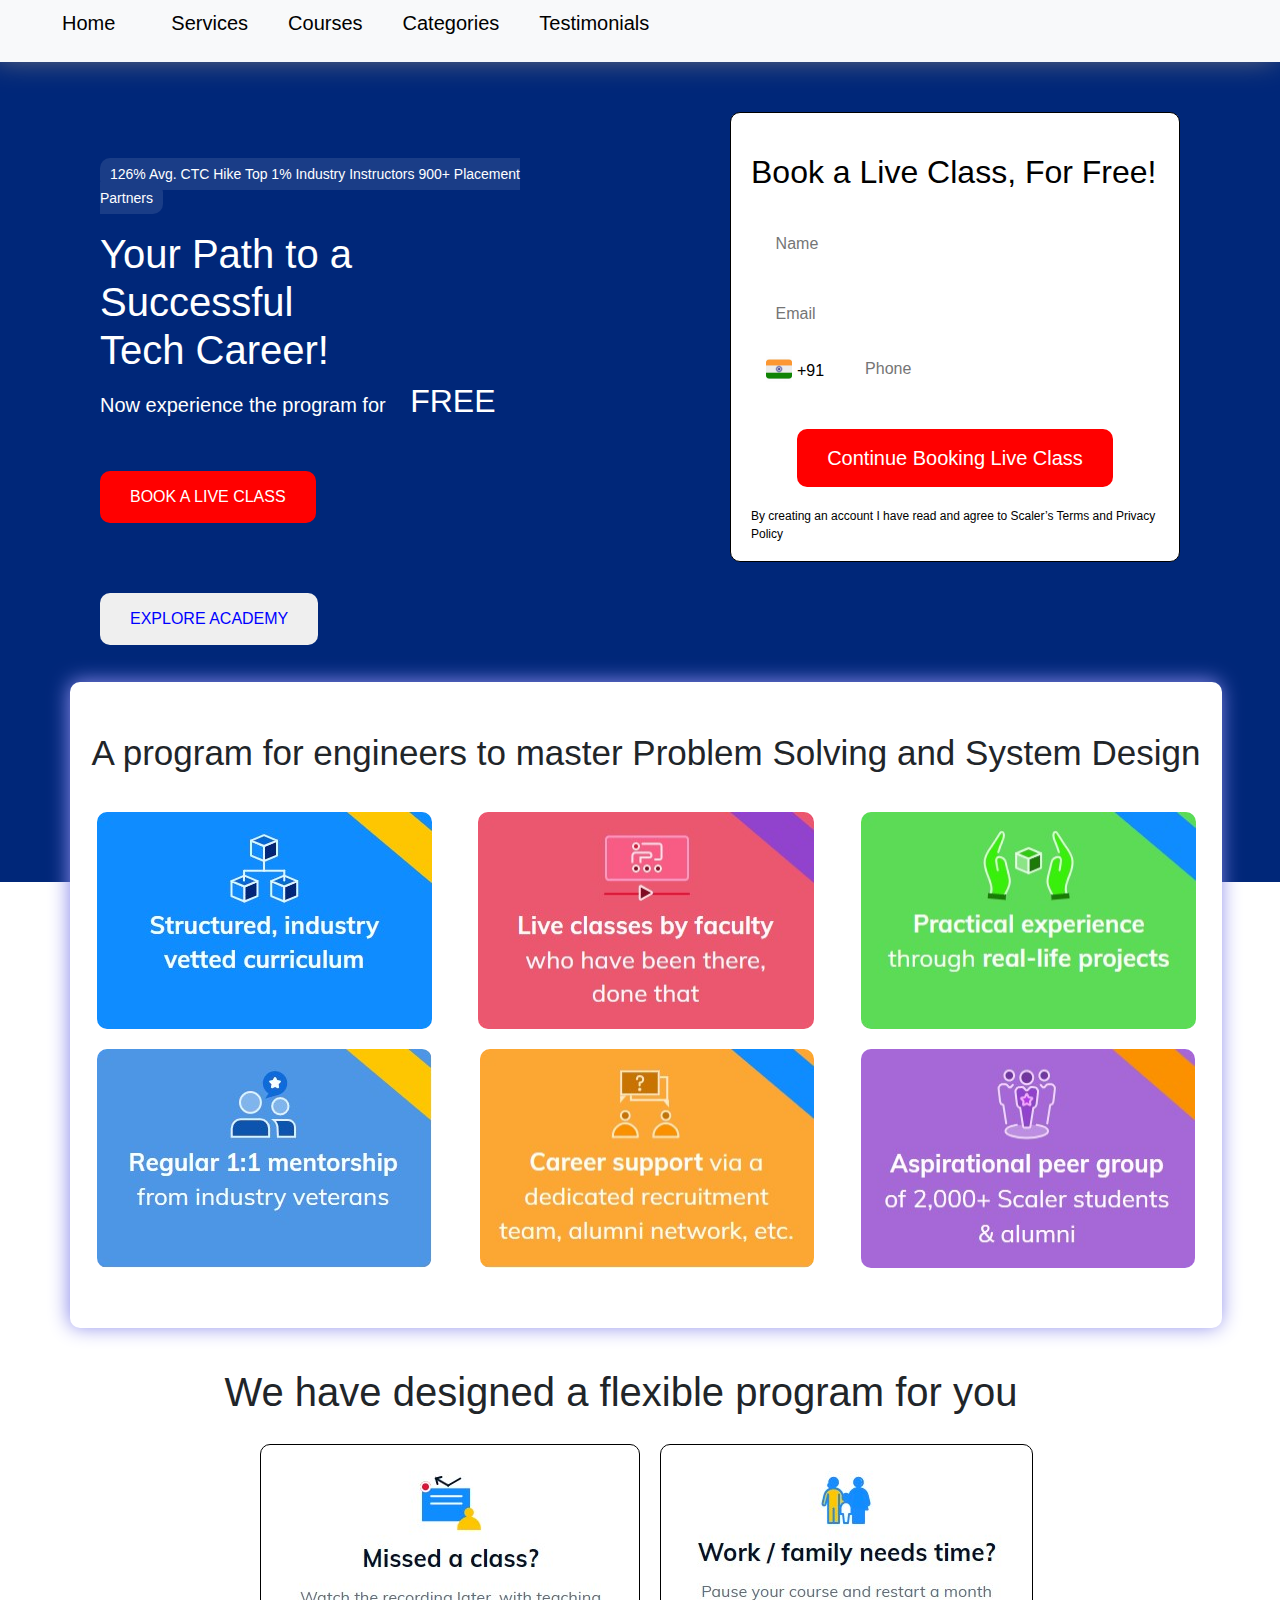
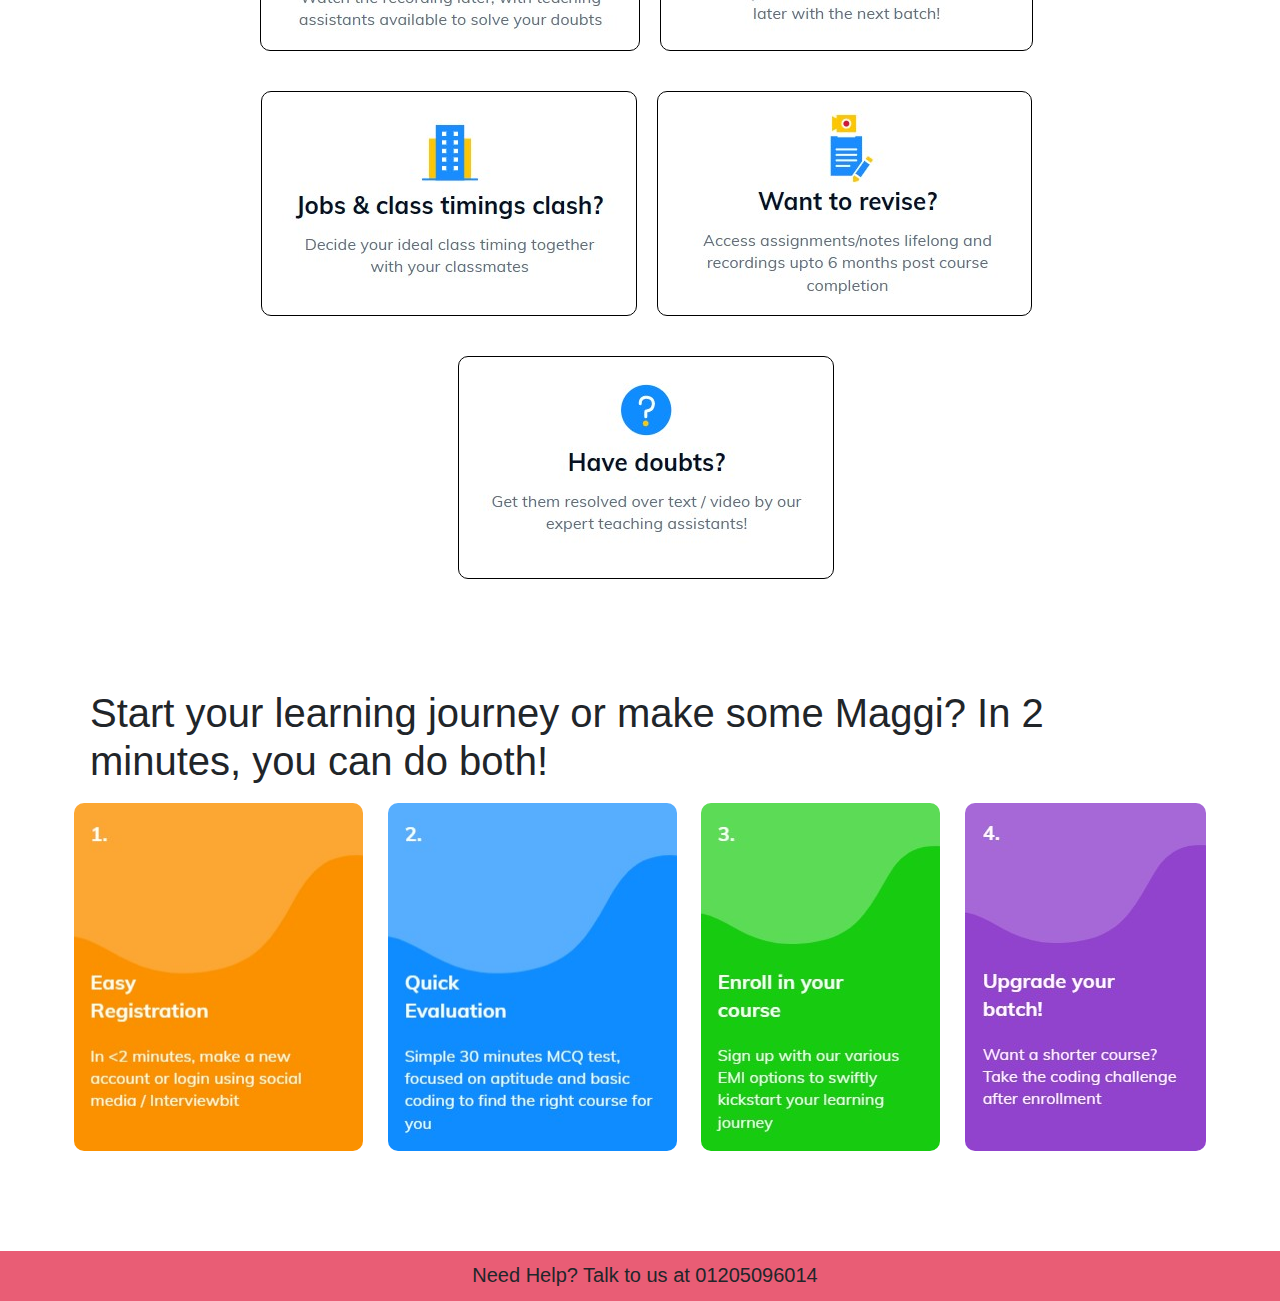
<file: Payment/index.html>
<!DOCTYPE html>
<!--  **********  /Payment/index.html   **********  -->
<html lang="en">
  <head>
    <meta charset="UTF-8" />
    <meta name="viewport" content="width=device-width, initial-scale=1.0" />
    <title>Payments</title>
    <!--! ============ My CSS ============== -->
    <link rel="stylesheet" href="payment.css" />
    <!--! ============ CSS for Font Awesome============== -->
    <link
      rel="stylesheet"
      href="https://cdnjs.cloudflare.com/ajax/libs/font-awesome/6.5.2/css/all.min.css"
      integrity="sha512-SnH5WK+bZxgPHs44uWIX+LLJAJ9/2PkPKZ5QiAj6Ta86w+fsb2TkcmfRyVX3pBnMFcV7oQPJkl9QevSCWr3W6A=="
      crossorigin="anonymous"
      referrerpolicy="no-referrer"
    />
    <!-- <link href="https://cdn.lineicons.com/4.0/lineicons.css" rel="stylesheet" /> -->
    <!--! ============ CSS for Bootstrap ============== -->
    <link
      href="https://cdn.jsdelivr.net/npm/bootstrap@5.3.3/dist/css/bootstrap.min.css"
      rel="stylesheet"
      integrity="sha384-QWTKZyjpPEjISv5WaRU9OFeRpok6YctnYmDr5pNlyT2bRjXh0JMhjY6hW+ALEwIH"
      crossorigin="anonymous"
    />
  </head>
  <body>
    <div class="my-nav">
      <nav class="navbar bg-body-tertiary">
        <ul class="nav-list">
          <li>
            <a class="navbar-brand" href="/Home/index.html"
              ><i class="fa-solid fa-house"></i>Home</a
            >
          </li>
          <li><a href="/Home/index.html#services">Services</a></li>
          <li><a href="/Home/index.html#courses">Courses</a></li>
          <li><a href="/Home/index.html#categories">Categories</a></li>
          <li><a href="/Home/index.html#testimonials">Testimonials</a></li>
        </ul>
      </nav>
    </div>

    <div class="my-container">
      <!-- /* -------------- Left part-------------  */ -->

      <div class="left">
        <span
          >126% Avg. CTC Hike Top 1% Industry Instructors 900+ Placement
          Partners</span
        >
        <h1>
          Your Path to a Successful <br />
          Tech Career!
        </h1>
        <p>Now experience the program for</p>
        <h2>FREE</h2>
        <button id="live-class">BOOK A LIVE CLASS</button>
        <button onclick="window.location.href='/Home/index.html'">
          EXPLORE ACADEMY
        </button>
        <p>NEXT BATCH STARTS MID-APRIL</p>
      </div>
      <!-- /* -------------- Right part-------------  */ -->

      <div class="right">
        <div class="box">
          <h2>Book a Live Class, For Free!</h2>
          <form action="#" onsubmit="ack()">
            <input type="text" placeholder="Name" required />
            <input type="email" placeholder="Email" required />
            <div class="code">
              <img src="/flag.jpg" height="26px" />
              <p>+91</p>
              <input type="text" placeholder="Phone" required />
            </div>

            <button type="submit">Continue Booking Live Class</button>
          </form>
          <p class="terms">
            By creating an account I have read and agree to Scaler’s Terms and
            Privacy Policy
          </p>
        </div>
      </div>
    </div>
    <div class="programs">
      <h1>
        A program for engineers to master Problem Solving and System Design
      </h1>
      <img src="img/p1.jpg" alt="" />
      <img src="img/p2.jpg" alt="" />
      <img src="img/p3.jpg" alt="" />
      <img src="img/p4.jpg" alt="" />
      <img src="img/p5.jpg" alt="" />
      <img src="img/p6.jpg" alt="" />
    </div>
    <!-- !------------ Services ------------- -->
    <div class="services">
      <h1>We have designed a flexible program for you</h1>

      <div>
        <img src="img/s1.jpg" alt="" />
      </div>
      <div>
        <img src="img/s2.jpg" alt="" />
      </div>
      <div>
        <img src="img/s3.jpg" alt="" />
      </div>
      <div>
        <img src="img/s4.jpg" alt="" />
      </div>
      <div>
        <img src="img/s5.jpg" alt="" />
      </div>
    </div>
    <div class="steps">
      <h1>
        Start your learning journey or make some Maggi? In 2 minutes, you can do
        both!
      </h1>
      <img src="img/step1.jpg" alt="" />
      <img src="img/step2.jpg" alt="" />
      <img src="img/step3.jpg" alt="" />
      <img src="img/step4.jpg" alt="" />
    </div>
    <footer>
      <i class="fa-brands fa-teamspeak"></i>
      <p>Need Help? Talk to us at 01205096014</p>
    </footer>
    <!-- !------------ Java Script ---------------- -->
    <script
      src="https://cdn.jsdelivr.net/npm/bootstrap@5.3.3/dist/js/bootstrap.bundle.min.js"
      integrity="sha384-YvpcrYf0tY3lHB60NNkmXc5s9fDVZLESaAA55NDzOxhy9GkcIdslK1eN7N6jIeHz"
      crossorigin="anonymous"
    ></script>
    <script>
      function ack() {
        alert(
          "Thankyou!! You have successfully booked a live session. Our team will contact you as soon as possible."
        );
      }
    </script>
  </body>
</html>
</file>
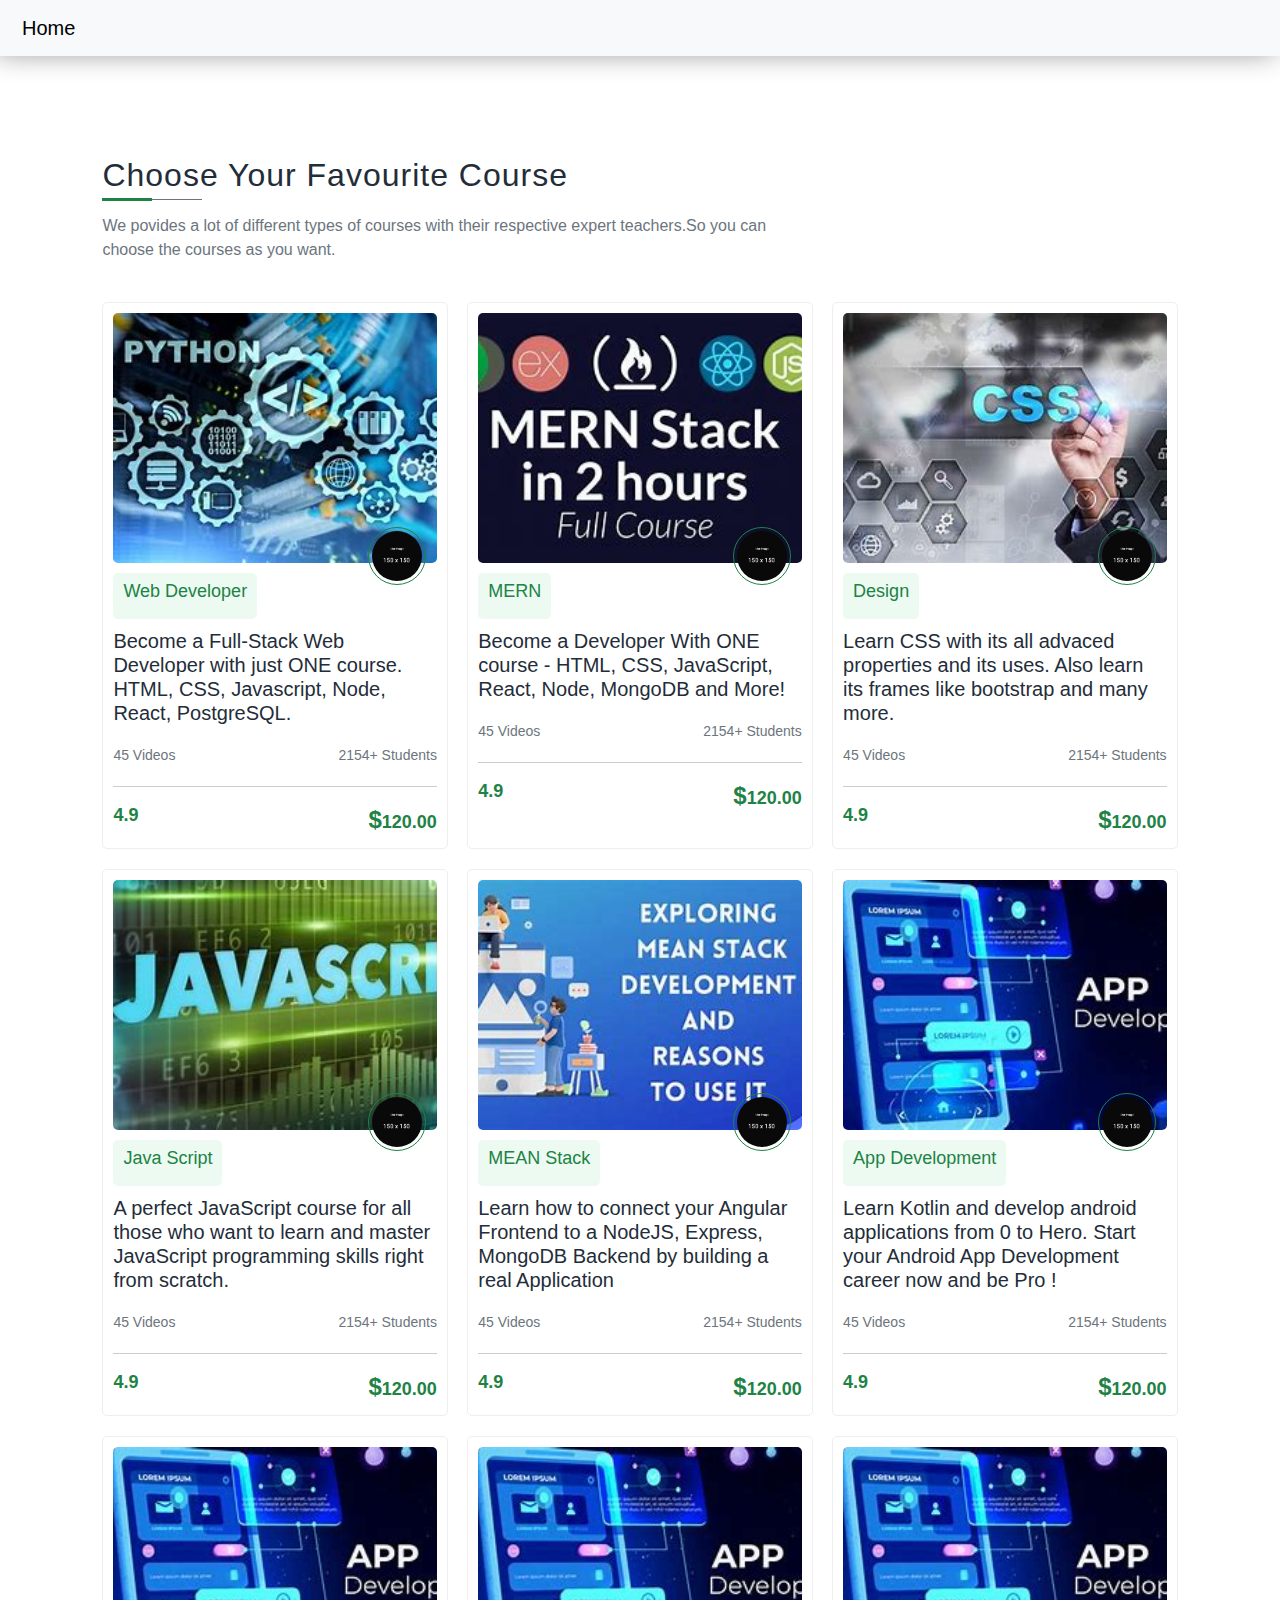
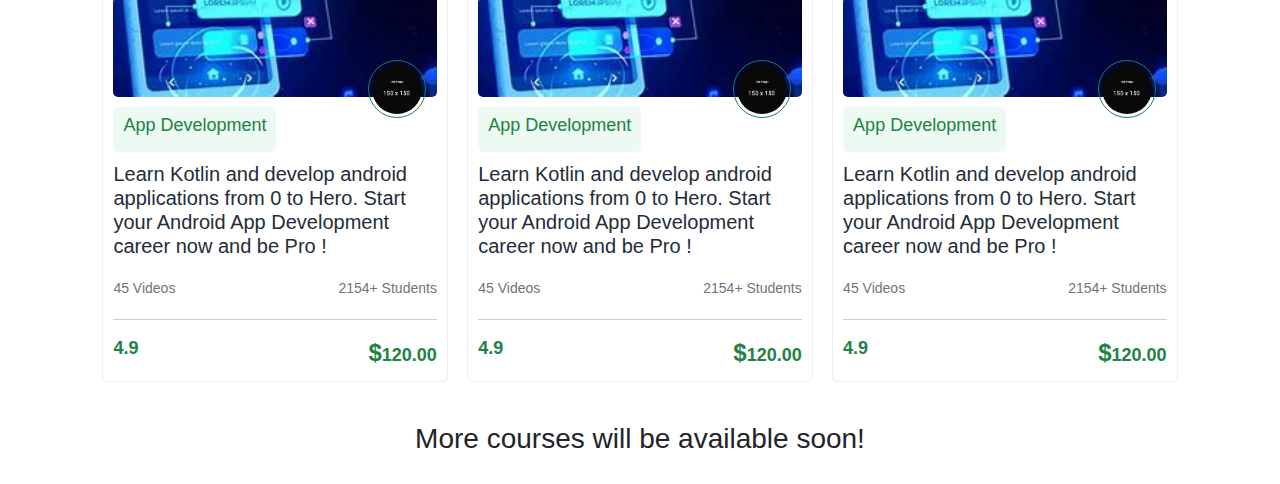
<file: Courses/all-courses.html>
<!--  **********  /Courses/all-courses.html   **********  -->
<!DOCTYPE html>
<html lang="en">
<head>
    <meta charset="UTF-8">
    <meta name="viewport" content="width=device-width, initial-scale=1.0">
	<!--! ============ My CSS ============== -->
    <link rel="stylesheet" href="style.css" />
    <link rel="stylesheet" href="/Home/style.css">
    <!--! ============ CSS for Font Awesome============== -->
    <link
      rel="stylesheet"
      href="https://cdnjs.cloudflare.com/ajax/libs/font-awesome/6.5.2/css/all.min.css"
      integrity="sha512-SnH5WK+bZxgPHs44uWIX+LLJAJ9/2PkPKZ5QiAj6Ta86w+fsb2TkcmfRyVX3pBnMFcV7oQPJkl9QevSCWr3W6A=="
      crossorigin="anonymous"
      referrerpolicy="no-referrer"
    />
    <link href="https://cdn.lineicons.com/4.0/lineicons.css" rel="stylesheet" />
    <!--! ============ CSS for Bootstrap ============== -->
    <link
      href="https://cdn.jsdelivr.net/npm/bootstrap@5.3.3/dist/css/bootstrap.min.css"
      rel="stylesheet"
      integrity="sha384-QWTKZyjpPEjISv5WaRU9OFeRpok6YctnYmDr5pNlyT2bRjXh0JMhjY6hW+ALEwIH"
      crossorigin="anonymous"
    />
	<meta name="viewport" content="width=device-width, initial-scale=1, shrink-to-fit=no">
    <style>
        .more-courses h3{
            display: flex;
            justify-content: center;
            padding-bottom: 20px;
        }
    </style>
    <title>All Courses</title>
</head>
<body>
    <!--! ============ Navbar ============== -->
    <!-- As a link -->
    <div class="my-nav">
        <nav class="navbar bg-body-tertiary">
          <div class="container-fluid">
            <a class="navbar-brand" href="/Home/index.html#courses"><i class="fa-solid fa-house"></i>Home</a>
          </div>
        </nav>
        </div>
        <!--   *** Courses Section Starts ***   -->
<section class="courses" id="courses">
	<!--   *** Courses Header Starts ***   -->
	<header class="section-header">
		<div class="header-text">
			<h1>Choose Your Favourite Course</h1>
			<p>We povides a lot of different types of courses with their respective expert teachers.So you can choose the courses as you want.</p>
		</div>
	</header>
	<!--   *** Courses Header Ends ***   -->
	<!--   *** Courses Contents Starts ***   -->
	<div class="course-contents">
		
		<div class="course-card" onclick="window.location.href='/Courses/python.html'">
			<img src="/Courses/img/python.jpg">
			<div class="category">
				<div class="subject"><h3>Web Developer</h3></div>
				<img src="/Home/images/courses/teacher-1.jpg">
			</div>
			<h2 class="course-title">Become a Full-Stack Web Developer with just ONE course. HTML, CSS, Javascript, Node, React, PostgreSQL.</h2>
			<div class="course-desc">
				<span><i class="fa-solid fa-video"></i> 45 Videos</span>
				<span><i class="fa-solid fa-users"></i> 2154+ Students</span>
			</div>
			<div class="course-ratings">
				<span>4.9 <i class="fa-solid fa-star"></i></span>
				<span><b>$</b>120.00</span>
			</div>
		</div>

		<div class="course-card" onclick="window.location.href='/Courses/nodeJS.html'">
			<img src="/Home/images/courses/course2.jpg">
			<div class="category">
				<div class="subject"><h3>MERN</h3></div>
				<img src="/Home/images/courses/teacher-1.jpg">
			</div>
			<h2 class="course-title">Become a Developer With ONE course - HTML, CSS, JavaScript, React, Node, MongoDB and More!</h2>
			<div class="course-desc">
				<span><i class="fa-solid fa-video"></i> 45 Videos</span>
				<span><i class="fa-solid fa-users"></i> 2154+ Students</span>
			</div>
			<div class="course-ratings">
				<span>4.9 <i class="fa-solid fa-star"></i></span>
				<span><b>$</b>120.00</span>
			</div>
		</div>

		<div class="course-card" onclick="window.location.href='/Courses/CSS.html'">
			<img src="/Home/images/courses/design3.jpg">
			<div class="category">
				<div class="subject"><h3>Design</h3></div>
				<img src="/Home/images/courses/teacher-1.jpg">
			</div>
			<h2 class="course-title">Learn CSS with its all advaced properties and its uses. Also learn its frames like bootstrap and many more.</h2>
			<div class="course-desc">
				<span><i class="fa-solid fa-video"></i> 45 Videos</span>
				<span><i class="fa-solid fa-users"></i> 2154+ Students</span>
			</div>
			<div class="course-ratings">
				<span>4.9 <i class="fa-solid fa-star"></i></span>
				<span><b>$</b>120.00</span>
			</div>
		</div>

		<div class="course-card" onclick="window.location.href='/Courses/javascript.html'">
			<img src="/Courses/img/js.jpg">
			<div class="category">
				<div class="subject"><h3>Java Script</h3></div>
				<img src="/Home/images/courses/teacher-1.jpg">
			</div>
			<h2 class="course-title">A perfect JavaScript course for all those who want to learn and master JavaScript programming skills right from scratch.</h2>
			<div class="course-desc">
				<span><i class="fa-solid fa-video"></i> 45 Videos</span>
				<span><i class="fa-solid fa-users"></i> 2154+ Students</span>
			</div>
			<div class="course-ratings">
				<span>4.9 <i class="fa-solid fa-star"></i></span>
				<span><b>$</b>120.00</span>
			</div>
		</div>

		<div class="course-card" onclick="window.location.href='/Courses/mean.html'">
			<img src="/Home/images/courses/course5.jpg">
			<div class="category">
				<div class="subject"><h3>MEAN Stack</h3></div>
				<img src="/Home/images/courses/teacher-1.jpg">
			</div>
			<h2 class="course-title">Learn how to connect your Angular Frontend to a NodeJS, Express, MongoDB Backend by building a real Application</h2>
			<div class="course-desc">
				<span><i class="fa-solid fa-video"></i> 45 Videos</span>
				<span><i class="fa-solid fa-users"></i> 2154+ Students</span>
			</div>
			<div class="course-ratings">
				<span>4.9 <i class="fa-solid fa-star"></i></span>
				<span><b>$</b>120.00</span>
			</div>
		</div>

		<div class="course-card" onclick="window.location.href='/Courses/App.html'">
			<img src="/Home/images/courses/dev3.jpg">
			<div class="category">
				<div class="subject"><h3>App Development</h3></div>
				<img src="/Home/images/courses/teacher-1.jpg">
			</div>
			<h2 class="course-title">Learn Kotlin and develop android applications from 0 to Hero. Start your Android App Development career now and be Pro !</h2>
			<div class="course-desc">
				<span><i class="fa-solid fa-video"></i> 45 Videos</span>
				<span><i class="fa-solid fa-users"></i> 2154+ Students</span>
			</div>
			<div class="course-ratings">
				<span>4.9 <i class="fa-solid fa-star"></i></span>
				<span><b>$</b>120.00</span>
			</div>
		</div>
		<div class="course-card" onclick="window.location.href='/Courses/App.html'">
			<img src="/Home/images/courses/dev3.jpg">
			<div class="category">
				<div class="subject"><h3>App Development</h3></div>
				<img src="/Home/images/courses/teacher-1.jpg">
			</div>
			<h2 class="course-title">Learn Kotlin and develop android applications from 0 to Hero. Start your Android App Development career now and be Pro !</h2>
			<div class="course-desc">
				<span><i class="fa-solid fa-video"></i> 45 Videos</span>
				<span><i class="fa-solid fa-users"></i> 2154+ Students</span>
			</div>
			<div class="course-ratings">
				<span>4.9 <i class="fa-solid fa-star"></i></span>
				<span><b>$</b>120.00</span>
			</div>
		</div>
		<div class="course-card" onclick="window.location.href='/Courses/App.html'">
			<img src="/Home/images/courses/dev3.jpg">
			<div class="category">
				<div class="subject"><h3>App Development</h3></div>
				<img src="/Home/images/courses/teacher-1.jpg">
			</div>
			<h2 class="course-title">Learn Kotlin and develop android applications from 0 to Hero. Start your Android App Development career now and be Pro !</h2>
			<div class="course-desc">
				<span><i class="fa-solid fa-video"></i> 45 Videos</span>
				<span><i class="fa-solid fa-users"></i> 2154+ Students</span>
			</div>
			<div class="course-ratings">
				<span>4.9 <i class="fa-solid fa-star"></i></span>
				<span><b>$</b>120.00</span>
			</div>
		</div>
		<div class="course-card" onclick="window.location.href='/Courses/App.html'">
			<img src="/Home/images/courses/dev3.jpg">
			<div class="category">
				<div class="subject"><h3>App Development</h3></div>
				<img src="/Home/images/courses/teacher-1.jpg">
			</div>
			<h2 class="course-title">Learn Kotlin and develop android applications from 0 to Hero. Start your Android App Development career now and be Pro !</h2>
			<div class="course-desc">
				<span><i class="fa-solid fa-video"></i> 45 Videos</span>
				<span><i class="fa-solid fa-users"></i> 2154+ Students</span>
			</div>
			<div class="course-ratings">
				<span>4.9 <i class="fa-solid fa-star"></i></span>
				<span><b>$</b>120.00</span>
			</div>
		</div>
	</div>
	<!--   *** Courses Contents Ends ***   -->
</section>
<!--   *** Courses Section Ends ***   -->
<footer class="more-courses">
    <h3>More courses will be available soon!</h3>
</footer>
</body>
</html>
</file>
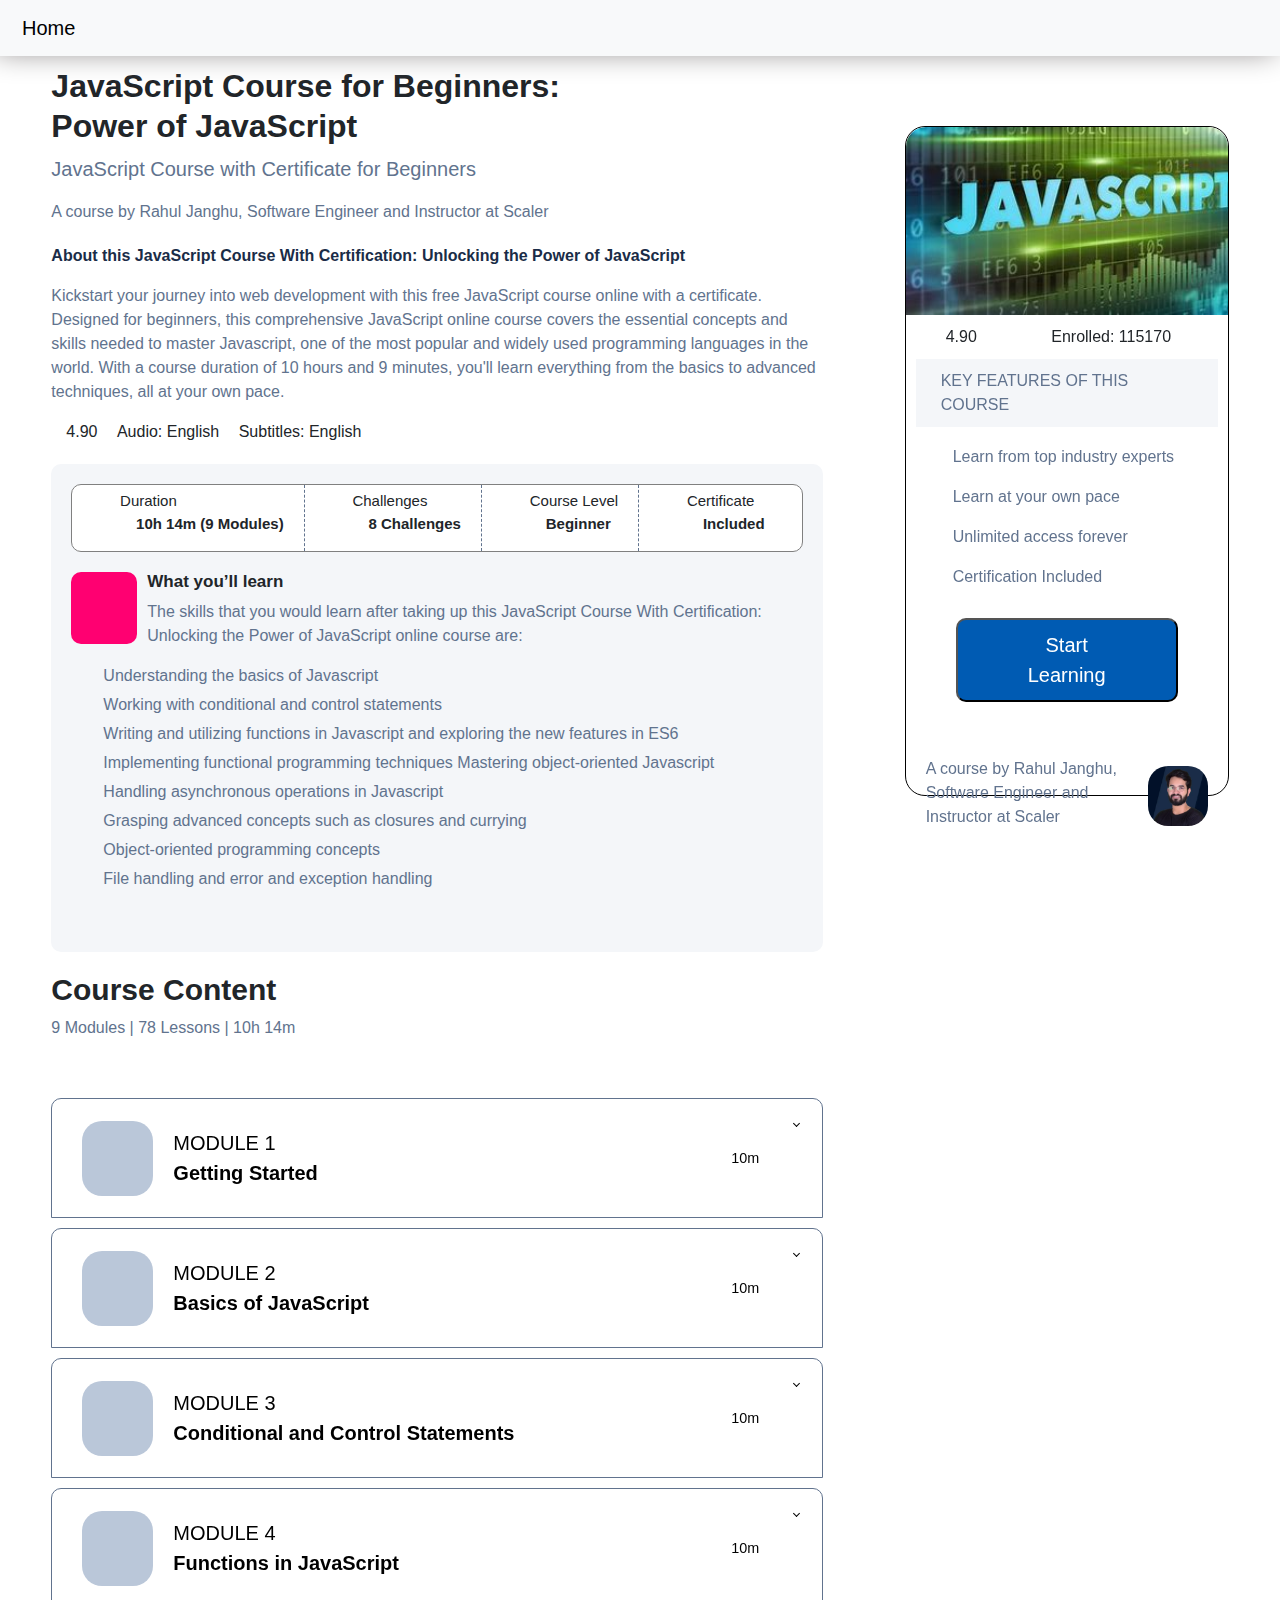
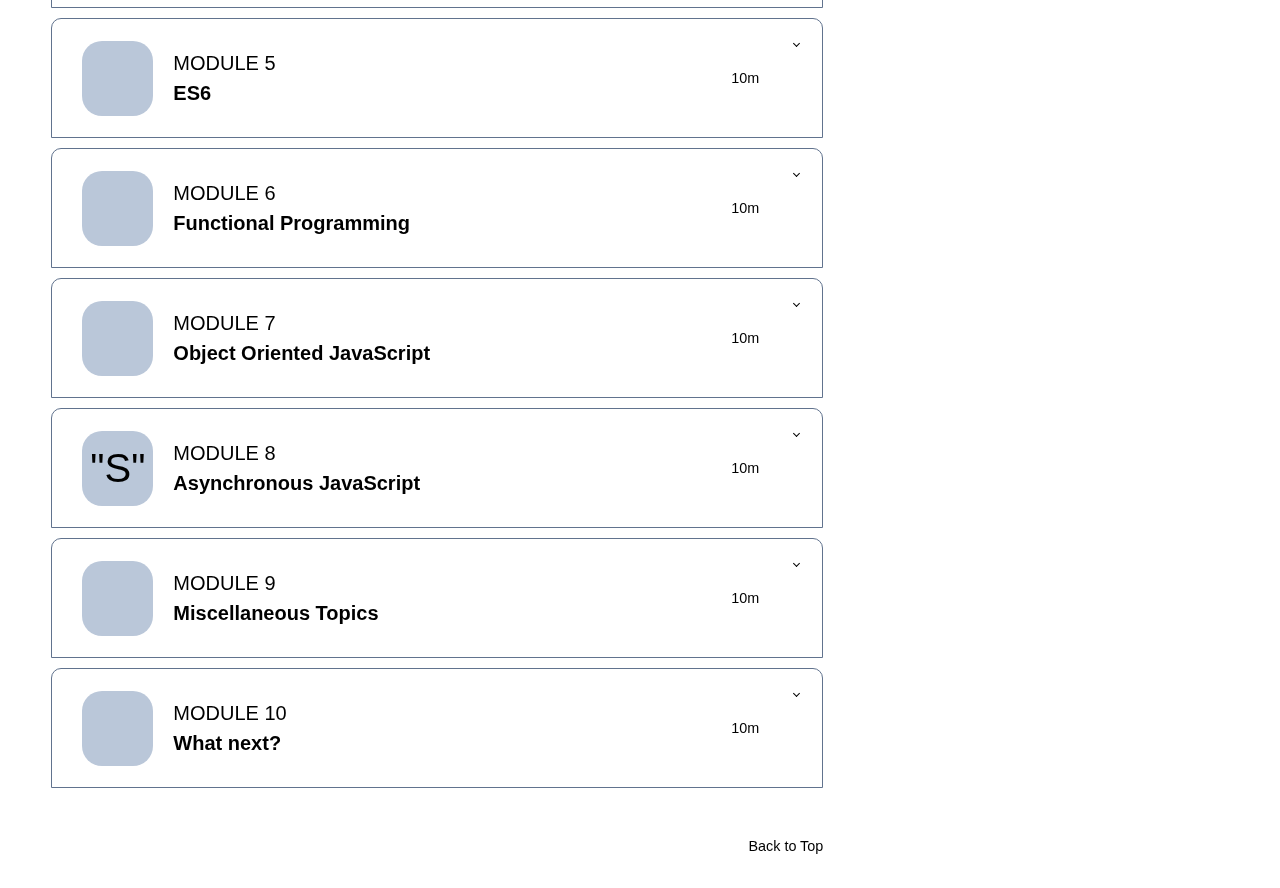
<file: Courses/App.html>
<!--  **********  /Courses/App.html   **********  -->
<!DOCTYPE html>
<html lang="en">
  <head>
    <meta charset="UTF-8" />
    <meta name="viewport" content="width=device-width, initial-scale=1.0" />
    <title>App Development</title>
    <!--! ============ My CSS ============== -->
    <link rel="stylesheet" href="style.css" />
    <!--! ============ CSS for Font Awesome============== -->
    <link
      rel="stylesheet"
      href="https://cdnjs.cloudflare.com/ajax/libs/font-awesome/6.5.2/css/all.min.css"
      integrity="sha512-SnH5WK+bZxgPHs44uWIX+LLJAJ9/2PkPKZ5QiAj6Ta86w+fsb2TkcmfRyVX3pBnMFcV7oQPJkl9QevSCWr3W6A=="
      crossorigin="anonymous"
      referrerpolicy="no-referrer"
    />
    <link href="https://cdn.lineicons.com/4.0/lineicons.css" rel="stylesheet" />
    <!--! ============ CSS for Bootstrap ============== -->
    <link
      href="https://cdn.jsdelivr.net/npm/bootstrap@5.3.3/dist/css/bootstrap.min.css"
      rel="stylesheet"
      integrity="sha384-QWTKZyjpPEjISv5WaRU9OFeRpok6YctnYmDr5pNlyT2bRjXh0JMhjY6hW+ALEwIH"
      crossorigin="anonymous"
    />
  </head>

  <body class="body">
    <!--! ============ Navbar ============== -->
    <!-- As a link -->
    <div class="my-nav">
      <nav class="navbar bg-body-tertiary">
        <div class="container-fluid">
          <a class="navbar-brand" href="/Home/index.html#courses"
            ><i class="fa-solid fa-house"></i>Home</a
          >
        </div>
      </nav>
    </div>
    <div class="home">
      <div class="left">
        <h1>
          JavaScript Course for Beginners: <br />
          Power of JavaScript
        </h1>
        <p class="subheading">
          JavaScript Course with Certificate for Beginners
        </p>
        <div class="icons">
          <i class="fa-regular fa-share-from-square"></i>
          <i class="fa-regular fa-bookmark"></i>
        </div>
        <div class="teacher">
          A course by Rahul Janghu, Software Engineer and Instructor at Scaler
        </div>
        <div class="about">
          <p class="heading">
            About this JavaScript Course With Certification: Unlocking the Power
            of JavaScript
          </p>
          <p class="details">
            Kickstart your journey into web development with this free
            JavaScript course online with a certificate. Designed for beginners,
            this comprehensive JavaScript online course covers the essential
            concepts and skills needed to master Javascript, one of the most
            popular and widely used programming languages in the world. With a
            course duration of 10 hours and 9 minutes, you'll learn everything
            from the basics to advanced techniques, all at your own pace.
          </p>
          <div>
            <i class="fa-regular fa-star"></i>4.90
            <i class="fa-solid fa-volume-high"></i>Audio: English
            <i class="fa-regular fa-closed-captioning"></i>Subtitles: English
          </div>
        </div>
        <div class="features">
          <div class="features-header">
            <div class="div">
              <i class="fa-regular fa-clock"></i>Duration
              <p>10h 14m (9 Modules)</p>
            </div>
            <div>
              <i class="fa-solid fa-puzzle-piece"></i>Challenges
              <p>8 Challenges</p>
            </div>
            <div>
              <i class="fa-solid fa-gauge-high"></i>Course Level
              <p>Beginner</p>
            </div>
            <div class="d4">
              <i class="fa-solid fa-medal"></i>Certificate
              <p>Included</p>
            </div>
          </div>
          <div class="feature-body">
            <div class="top">
              <div class="play"><i class="fa-brands fa-youtube"></i></div>
              <div class="desc">
                <h2>What you’ll learn</h2>
                <p>
                  The skills that you would learn after taking up this
                  JavaScript Course With Certification: Unlocking the Power of
                  JavaScript online course are:
                </p>
              </div>
            </div>
            <div class="bottom">
              <ul>
                <li>Understanding the basics of Javascript</li>
                <li>Working with conditional and control statements</li>
                <li>
                  Writing and utilizing functions in Javascript and exploring
                  the new features in ES6
                </li>
                <li>
                  Implementing functional programming techniques Mastering
                  object-oriented Javascript
                </li>
                <li>Handling asynchronous operations in Javascript</li>
                <li>
                  Grasping advanced concepts such as closures and currying
                </li>
                <li>Object-oriented programming concepts</li>
                <li>File handling and error and exception handling</li>
              </ul>
            </div>
          </div>
        </div>
        <div class="course-content">
          <h5>Course Content</h5>
          <p>9 Modules | 78 Lessons | 10h 14m</p>
          <!-- !------------ Course start--------- -->
          <div class="wrapper">
            <aside id="sidebar" class="expand">
              <!-- !------- Course modules list start --------- -->
              <ul class="sidebar-nav">
                <!-- !------- Item 1 ------- -->
                <li class="sidebar-item">
                  <a
                    href="#"
                    class="sidebar-link collapsed has-dropdown"
                    data-bs-toggle="collapse"
                    data-bs-target="#module1"
                    aria-expanded="false"
                    aria-controls="module1"
                  >
                    <span>
                      <div class="box">
                        <div class="icon">
                          <i class="fa-regular fa-handshake"></i>
                        </div>
                        <div class="title">
                          <div class="number">MODULE 1</div>
                          <div class="name">Getting Started</div>
                        </div>
                        <div class="time">
                          <i class="fa-regular fa-clock"></i>10m
                        </div>
                      </div>
                    </span>
                  </a>
                  <ul
                    id="module1"
                    class="sidebar-dropdown list-unstyled collapse"
                    data-bs-parent="#sidebar"
                  >
                    <li class="sidebar-item">
                      <a href="/p1.mp4" class="sidebar-link1"
                        ><i class="fa-solid fa-circle-play"></i>Introduction to
                        Python for Beginners</a
                      >
                      <p>03:44</p>
                    </li>
                    <li class="sidebar-item">
                      <a href="/p2.mp4" class="sidebar-link1"
                        ><i class="fa-solid fa-circle-play"></i>Content of
                        Python Course</a
                      >
                      <p>11:05</p>
                    </li>
                    <li class="sidebar-item">
                      <a href="/p3.mp4" class="sidebar-link1"
                        ><i class="fa-solid fa-circle-play"></i>Pre-requisite
                        for Python</a
                      >
                      <p>08:15</p>
                    </li>
                  </ul>
                </li>
                <!-- !------- Item 2 ------- -->
                <li class="sidebar-item">
                  <a
                    href="#"
                    class="sidebar-link collapsed has-dropdown"
                    data-bs-toggle="collapse"
                    data-bs-target="#module2"
                    aria-expanded="false"
                    aria-controls="module2"
                  >
                    <span>
                      <div class="box">
                        <div class="icon">
                          <i class="fa-solid fa-download"></i>
                        </div>
                        <div class="title">
                          <div class="number">MODULE 2</div>
                          <div class="name">Basics of JavaScript</div>
                        </div>
                        <div class="time">
                          <i class="fa-regular fa-clock"></i>10m
                        </div>
                      </div>
                    </span>
                  </a>
                  <ul
                    id="module2"
                    class="sidebar-dropdown list-unstyled collapse"
                    data-bs-parent="#sidebar"
                  >
                    <li class="sidebar-item">
                      <a href="#" class="sidebar-link1"
                        ><i class="fa-solid fa-circle-play"></i>Introduction to
                        Python for Beginners</a
                      >
                      <p>05:31</p>
                    </li>
                    <li class="sidebar-item">
                      <a href="#" class="sidebar-link1"
                        ><i class="fa-solid fa-circle-play"></i>Content of
                        Python Course</a
                      >
                      <p>03:19</p>
                    </li>
                    <li class="sidebar-item">
                      <a href="#" class="sidebar-link1"
                        ><i class="fa-solid fa-circle-play"></i>Pre-requisite
                        for Python</a
                      >
                      <p>01:25</p>
                    </li>
                  </ul>
                </li>
                <!-- !------- Item 3 ------- -->
                <li class="sidebar-item">
                  <a
                    href="#"
                    class="sidebar-link collapsed has-dropdown"
                    data-bs-toggle="collapse"
                    data-bs-target="#module3"
                    aria-expanded="false"
                    aria-controls="module3"
                  >
                    <span>
                      <div class="box">
                        <div class="icon">
                          <i class="fa-brands fa-python"></i>
                        </div>
                        <div class="title">
                          <div class="number">MODULE 3</div>
                          <div class="name">
                            Conditional and Control Statements
                          </div>
                        </div>
                        <div class="time">
                          <i class="fa-regular fa-clock"></i>10m
                        </div>
                      </div>
                    </span>
                  </a>
                  <ul
                    id="module3"
                    class="sidebar-dropdown list-unstyled collapse"
                    data-bs-parent="#sidebar"
                  >
                    <li class="sidebar-item">
                      <a href="#" class="sidebar-link1"
                        ><i class="fa-solid fa-circle-play"></i>Introduction to
                        Python for Beginners</a
                      >
                      <p>05:31</p>
                    </li>
                    <li class="sidebar-item">
                      <a href="#" class="sidebar-link1"
                        ><i class="fa-solid fa-circle-play"></i>Content of
                        Python Course</a
                      >
                      <p>03:19</p>
                    </li>
                    <li class="sidebar-item">
                      <a href="#" class="sidebar-link1"
                        ><i class="fa-solid fa-circle-play"></i>Pre-requisite
                        for Python</a
                      >
                      <p>01:25</p>
                    </li>
                  </ul>
                </li>
                <!-- !------- Item 4 ------- -->
                <li class="sidebar-item">
                  <a
                    href="#"
                    class="sidebar-link collapsed has-dropdown"
                    data-bs-toggle="collapse"
                    data-bs-target="#module4"
                    aria-expanded="false"
                    aria-controls="module4"
                  >
                    <span>
                      <div class="box">
                        <div class="icon">
                          <i class="fa-solid fa-print"></i>
                        </div>
                        <div class="title">
                          <div class="number">MODULE 4</div>
                          <div class="name">Functions in JavaScript</div>
                        </div>
                        <div class="time">
                          <i class="fa-regular fa-clock"></i>10m
                        </div>
                      </div>
                    </span>
                  </a>
                  <ul
                    id="module4"
                    class="sidebar-dropdown list-unstyled collapse"
                    data-bs-parent="#sidebar"
                  >
                    <li class="sidebar-item">
                      <a href="#" class="sidebar-link1"
                        ><i class="fa-solid fa-circle-play"></i>Introduction to
                        Python for Beginners</a
                      >
                      <p>05:31</p>
                    </li>
                    <li class="sidebar-item">
                      <a href="#" class="sidebar-link1"
                        ><i class="fa-solid fa-circle-play"></i>Content of
                        Python Course</a
                      >
                      <p>03:19</p>
                    </li>
                    <li class="sidebar-item">
                      <a href="#" class="sidebar-link1"
                        ><i class="fa-solid fa-circle-play"></i>Pre-requisite
                        for Python</a
                      >
                      <p>01:25</p>
                    </li>
                  </ul>
                </li>
                <!-- !------- Item 5 ------- -->
                <li class="sidebar-item">
                  <a
                    href="#"
                    class="sidebar-link collapsed has-dropdown"
                    data-bs-toggle="collapse"
                    data-bs-target="#module5"
                    aria-expanded="false"
                    aria-controls="module5"
                  >
                    <span>
                      <div class="box">
                        <div class="icon">
                          <i class="fa-solid fa-plus-minus"></i>
                        </div>
                        <div class="title">
                          <div class="number">MODULE 5</div>
                          <div class="name">ES6</div>
                        </div>
                        <div class="time">
                          <i class="fa-regular fa-clock"></i>10m
                        </div>
                      </div>
                    </span>
                  </a>
                  <ul
                    id="module5"
                    class="sidebar-dropdown list-unstyled collapse"
                    data-bs-parent="#sidebar"
                  >
                    <li class="sidebar-item">
                      <a href="#" class="sidebar-link1"
                        ><i class="fa-solid fa-circle-play"></i>Introduction to
                        Python for Beginners</a
                      >
                      <p>05:31</p>
                    </li>
                    <li class="sidebar-item">
                      <a href="#" class="sidebar-link1"
                        ><i class="fa-solid fa-circle-play"></i>Content of
                        Python Course</a
                      >
                      <p>03:19</p>
                    </li>
                    <li class="sidebar-item">
                      <a href="#" class="sidebar-link1"
                        ><i class="fa-solid fa-circle-play"></i>Pre-requisite
                        for Python</a
                      >
                      <p>01:25</p>
                    </li>
                  </ul>
                </li>
                <!-- !------- Item 6 ------- -->
                <li class="sidebar-item">
                  <a
                    href="#"
                    class="sidebar-link collapsed has-dropdown"
                    data-bs-toggle="collapse"
                    data-bs-target="#module6"
                    aria-expanded="false"
                    aria-controls="module6"
                  >
                    <span>
                      <div class="box">
                        <div class="icon">
                          <i class="fa-solid fa-chart-line"></i>
                        </div>
                        <div class="title">
                          <div class="number">MODULE 6</div>
                          <div class="name">Functional Programming</div>
                        </div>
                        <div class="time">
                          <i class="fa-regular fa-clock"></i>10m
                        </div>
                      </div>
                    </span>
                  </a>
                  <ul
                    id="module6"
                    class="sidebar-dropdown list-unstyled collapse"
                    data-bs-parent="#sidebar"
                  >
                    <li class="sidebar-item">
                      <a href="#" class="sidebar-link1"
                        ><i class="fa-solid fa-circle-play"></i>Introduction to
                        Python for Beginners</a
                      >
                      <p>05:31</p>
                    </li>
                    <li class="sidebar-item">
                      <a href="#" class="sidebar-link1"
                        ><i class="fa-solid fa-circle-play"></i>Content of
                        Python Course</a
                      >
                      <p>03:19</p>
                    </li>
                    <li class="sidebar-item">
                      <a href="#" class="sidebar-link1"
                        ><i class="fa-solid fa-circle-play"></i>Pre-requisite
                        for Python</a
                      >
                      <p>01:25</p>
                    </li>
                  </ul>
                </li>
                <!-- !------- Item 7 ------- -->
                <li class="sidebar-item">
                  <a
                    href="#"
                    class="sidebar-link collapsed has-dropdown"
                    data-bs-toggle="collapse"
                    data-bs-target="#module7"
                    aria-expanded="false"
                    aria-controls="module7"
                  >
                    <span>
                      <div class="box">
                        <div class="icon">
                          <i
                            class="fa-solid fa-person-walking-arrow-loop-left"
                          ></i>
                        </div>
                        <div class="title">
                          <div class="number">MODULE 7</div>
                          <div class="name">Object Oriented JavaScript</div>
                        </div>
                        <div class="time">
                          <i class="fa-regular fa-clock"></i>10m
                        </div>
                      </div>
                    </span>
                  </a>
                  <ul
                    id="module7"
                    class="sidebar-dropdown list-unstyled collapse"
                    data-bs-parent="#sidebar"
                  >
                    <li class="sidebar-item">
                      <a href="#" class="sidebar-link1"
                        ><i class="fa-solid fa-circle-play"></i>Introduction to
                        Python for Beginners</a
                      >
                      <p>05:31</p>
                    </li>
                    <li class="sidebar-item">
                      <a href="#" class="sidebar-link1"
                        ><i class="fa-solid fa-circle-play"></i>Content of
                        Python Course</a
                      >
                      <p>03:19</p>
                    </li>
                    <li class="sidebar-item">
                      <a href="#" class="sidebar-link1"
                        ><i class="fa-solid fa-circle-play"></i>Pre-requisite
                        for Python</a
                      >
                      <p>01:25</p>
                    </li>
                  </ul>
                </li>
                <!-- !------- Item 8 ------- -->
                <li class="sidebar-item">
                  <a
                    href="#"
                    class="sidebar-link collapsed has-dropdown"
                    data-bs-toggle="collapse"
                    data-bs-target="#module8"
                    aria-expanded="false"
                    aria-controls="module8"
                  >
                    <span>
                      <div class="box">
                        <div class="icon">"S"</div>
                        <div class="title">
                          <div class="number">MODULE 8</div>
                          <div class="name">Asynchronous JavaScript</div>
                        </div>
                        <div class="time">
                          <i class="fa-regular fa-clock"></i>10m
                        </div>
                      </div>
                    </span>
                  </a>
                  <ul
                    id="module8"
                    class="sidebar-dropdown list-unstyled collapse"
                    data-bs-parent="#sidebar"
                  >
                    <li class="sidebar-item">
                      <a href="#" class="sidebar-link1"
                        ><i class="fa-solid fa-circle-play"></i>Introduction to
                        Python for Beginners</a
                      >
                      <p>05:31</p>
                    </li>
                    <li class="sidebar-item">
                      <a href="#" class="sidebar-link1"
                        ><i class="fa-solid fa-circle-play"></i>Content of
                        Python Course</a
                      >
                      <p>03:19</p>
                    </li>
                    <li class="sidebar-item">
                      <a href="#" class="sidebar-link1"
                        ><i class="fa-solid fa-circle-play"></i>Pre-requisite
                        for Python</a
                      >
                      <p>01:25</p>
                    </li>
                  </ul>
                </li>
                <!-- !------- Item 9 ------- -->
                <li class="sidebar-item">
                  <a
                    href="#"
                    class="sidebar-link collapsed has-dropdown"
                    data-bs-toggle="collapse"
                    data-bs-target="#module9"
                    aria-expanded="false"
                    aria-controls="module9"
                  >
                    <span>
                      <div class="box">
                        <div class="icon">
                          <i class="fa-solid fa-list-check"></i>
                        </div>
                        <div class="title">
                          <div class="number">MODULE 9</div>
                          <div class="name">Miscellaneous Topics</div>
                        </div>
                        <div class="time">
                          <i class="fa-regular fa-clock"></i>10m
                        </div>
                      </div>
                    </span>
                  </a>
                  <ul
                    id="module9"
                    class="sidebar-dropdown list-unstyled collapse"
                    data-bs-parent="#sidebar"
                  >
                    <li class="sidebar-item">
                      <a href="#" class="sidebar-link1"
                        ><i class="fa-solid fa-circle-play"></i>Introduction to
                        Python for Beginners</a
                      >
                      <p>05:31</p>
                    </li>
                    <li class="sidebar-item">
                      <a href="#" class="sidebar-link1"
                        ><i class="fa-solid fa-circle-play"></i>Content of
                        Python Course</a
                      >
                      <p>03:19</p>
                    </li>
                    <li class="sidebar-item">
                      <a href="#" class="sidebar-link1"
                        ><i class="fa-solid fa-circle-play"></i>Pre-requisite
                        for Python</a
                      >
                      <p>01:25</p>
                    </li>
                  </ul>
                </li>
                <!-- !------- Item 10 ------- -->
                <li class="sidebar-item">
                  <a
                    href="#"
                    class="sidebar-link collapsed has-dropdown"
                    data-bs-toggle="collapse"
                    data-bs-target="#module10"
                    aria-expanded="false"
                    aria-controls="module10"
                  >
                    <span>
                      <div class="box">
                        <div class="icon">
                          <i class="fa-solid fa-table"></i>
                        </div>
                        <div class="title">
                          <div class="number">MODULE 10</div>
                          <div class="name">What next?</div>
                        </div>
                        <div class="time">
                          <i class="fa-regular fa-clock"></i>10m
                        </div>
                      </div>
                    </span>
                  </a>
                  <ul
                    id="module10"
                    class="sidebar-dropdown list-unstyled collapse"
                    data-bs-parent="#sidebar"
                  >
                    <li class="sidebar-item">
                      <a href="#" class="sidebar-link1"
                        ><i class="fa-solid fa-circle-play"></i>Introduction to
                        Python for Beginners</a
                      >
                      <p>05:31</p>
                    </li>
                    <li class="sidebar-item">
                      <a href="#" class="sidebar-link1"
                        ><i class="fa-solid fa-circle-play"></i>Content of
                        Python Course</a
                      >
                      <p>03:19</p>
                    </li>
                    <li class="sidebar-item">
                      <a href="#" class="sidebar-link1"
                        ><i class="fa-solid fa-circle-play"></i>Pre-requisite
                        for Python</a
                      >
                      <p>01:25</p>
                    </li>
                  </ul>
                </li>
              </ul>
              <!-- !------- Course modules list ended --------- -->
              <div class="sidebar-footer">
                <a href="#" class="sidebar-link">
                  <i class="fa-solid fa-arrow-up"></i>
                  <span>Back to Top</span>
                </a>
              </div>
            </aside>
          </div>
          <!-- !------------ Course ends--------- -->
        </div>
      </div>
      <div class="right">
        <div class="container">
          <div class="course-summary">
            <img src="img/js.jpg" alt="" />
            <div class="ratings">
              <i class="fa-solid fa-star"></i>4.90
              <i class="fa-solid fa-user"></i>
              Enrolled: 115170
            </div>
            <div class="key-features">
              <div class="heading">KEY FEATURES OF THIS COURSE</div>
              <ul>
                <li>
                  <i class="fa-solid fa-chalkboard-user"></i>Learn from top
                  industry experts
                </li>
                <li>
                  <i class="fa-solid fa-person-running"></i>Learn at your own
                  pace
                </li>
                <li>
                  <i class="fa-solid fa-infinity"></i>Unlimited access forever
                </li>
                <li><i class="fa-solid fa-medal"></i>Certification Included</li>
              </ul>
            </div>
            <button>Start Learning</button>
            <div class="course-by">
              <p>
                A course by Rahul Janghu, Software Engineer and Instructor at
                Scaler
              </p>
              <img src="img/teacher1.webp" alt="" />
            </div>
          </div>
        </div>
      </div>
    </div>

    <!--! ============ Java Script for Bootstrap ============== -->
    <script
      src="https://cdn.jsdelivr.net/npm/bootstrap@5.3.3/dist/js/bootstrap.bundle.min.js"
      integrity="sha384-YvpcrYf0tY3lHB60NNkmXc5s9fDVZLESaAA55NDzOxhy9GkcIdslK1eN7N6jIeHz"
      crossorigin="anonymous"
    ></script>
  </body>
</html>
</file>
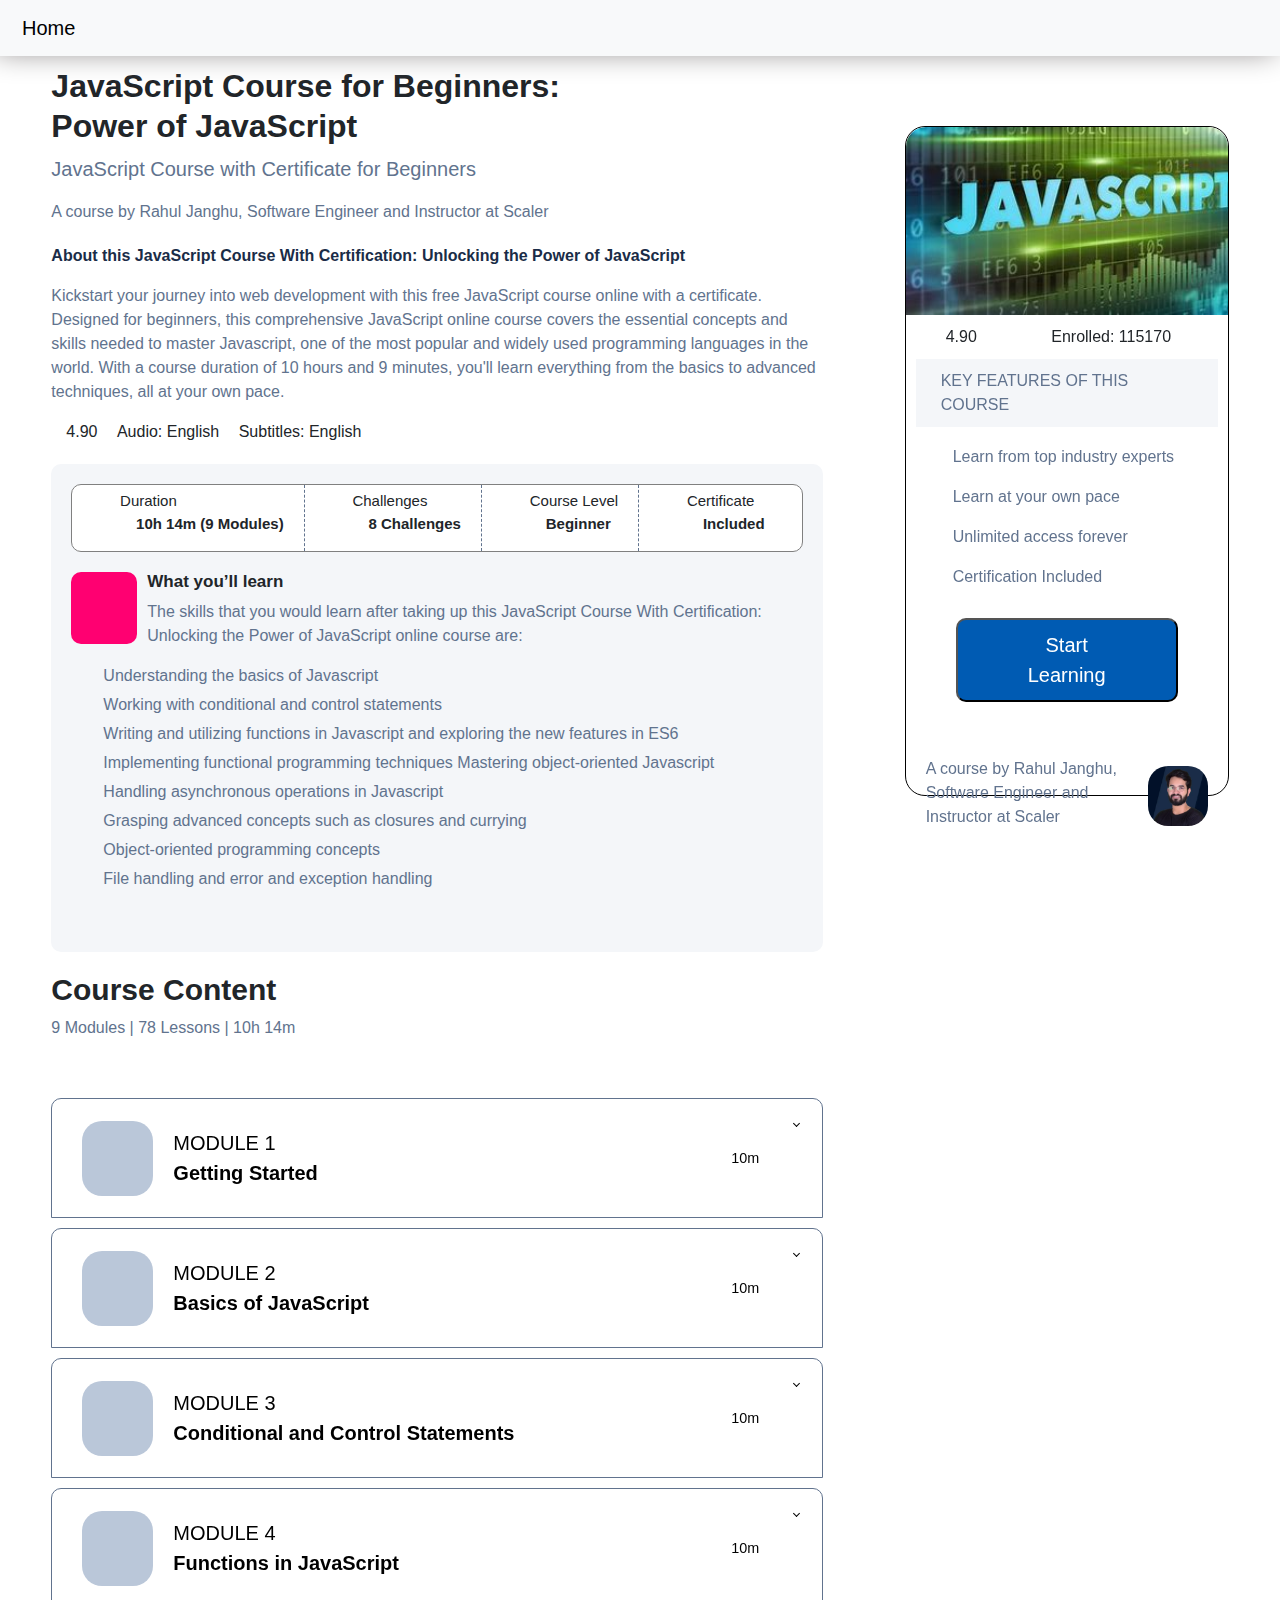
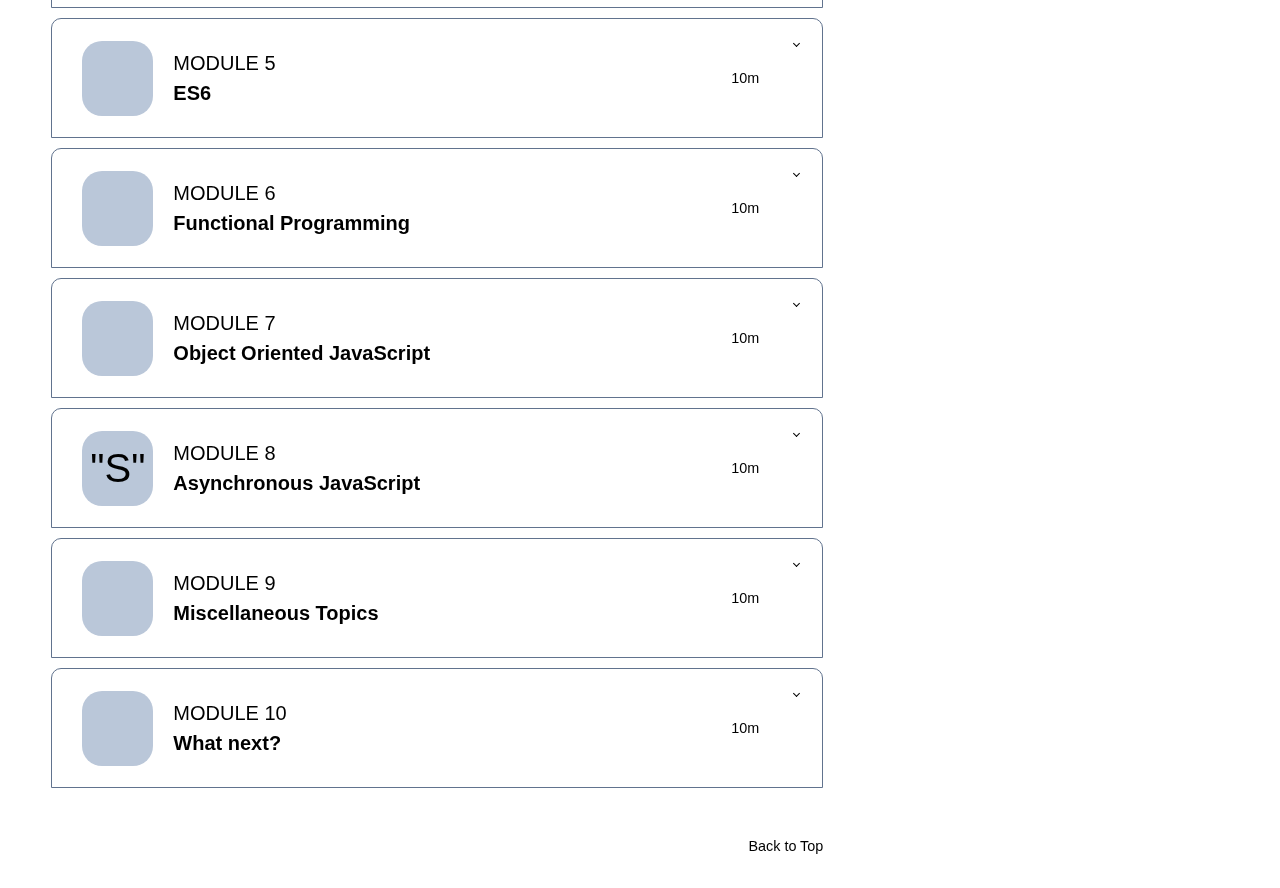
<file: Courses/CSS.html>
<!--  **********  /Courses/CSS.html   **********  -->
<!DOCTYPE html>
<html lang="en">
  <head>
    <meta charset="UTF-8" />
    <meta name="viewport" content="width=device-width, initial-scale=1.0" />
    <title>CSS</title>
    <!--! ============ My CSS ============== -->
    <link rel="stylesheet" href="style.css" />
    <!--! ============ CSS for Font Awesome============== -->
    <link
      rel="stylesheet"
      href="https://cdnjs.cloudflare.com/ajax/libs/font-awesome/6.5.2/css/all.min.css"
      integrity="sha512-SnH5WK+bZxgPHs44uWIX+LLJAJ9/2PkPKZ5QiAj6Ta86w+fsb2TkcmfRyVX3pBnMFcV7oQPJkl9QevSCWr3W6A=="
      crossorigin="anonymous"
      referrerpolicy="no-referrer"
    />
    <link href="https://cdn.lineicons.com/4.0/lineicons.css" rel="stylesheet" />
    <!--! ============ CSS for Bootstrap ============== -->
    <link
      href="https://cdn.jsdelivr.net/npm/bootstrap@5.3.3/dist/css/bootstrap.min.css"
      rel="stylesheet"
      integrity="sha384-QWTKZyjpPEjISv5WaRU9OFeRpok6YctnYmDr5pNlyT2bRjXh0JMhjY6hW+ALEwIH"
      crossorigin="anonymous"
    />
  </head>

  <body class="body">
    <!--! ============ Navbar ============== -->
    <!-- As a link -->
    <div class="my-nav">
      <nav class="navbar bg-body-tertiary">
        <div class="container-fluid">
          <a class="navbar-brand" href="/Home/index.html#courses"><i class="fa-solid fa-house"></i>Home</a>
        </div>
      </nav>

    </div>
    <div class="home">
      <div class="left">
        <h1>
          JavaScript Course for Beginners: <br />
          Power of JavaScript
        </h1>
        <p class="subheading">JavaScript Course with Certificate for Beginners</p>
        <div class="icons">
          <i class="fa-regular fa-share-from-square"></i>
          <i class="fa-regular fa-bookmark"></i>
        </div>
        <div class="teacher">
          A course by Rahul Janghu, Software Engineer and Instructor at Scaler
        </div>
        <div class="about">
          <p class="heading">
            About this JavaScript Course With Certification: Unlocking the Power of JavaScript
          </p>
          <p class="details">
            Kickstart your journey into web development with this free JavaScript course online with a certificate. Designed for beginners, this comprehensive JavaScript online course covers the essential concepts and skills needed to master Javascript, one of the most popular and widely used programming languages in the world. With a course duration of 10 hours and 9 minutes, you'll learn everything from the basics to advanced techniques, all at your own pace.
          </p>
          <div>
            <i class="fa-regular fa-star"></i>4.90
            <i class="fa-solid fa-volume-high"></i>Audio: English
            <i class="fa-regular fa-closed-captioning"></i>Subtitles: English
          </div>
        </div>
        <div class="features">
          <div class="features-header">
            <div class="div">
              <i class="fa-regular fa-clock"></i>Duration
              <p>10h 14m (9 Modules)</p>
            </div>
            <div>
              <i class="fa-solid fa-puzzle-piece"></i>Challenges
              <p>8 Challenges</p>
            </div>
            <div>
              <i class="fa-solid fa-gauge-high"></i>Course Level
              <p>Beginner</p>
            </div>
            <div class="d4">
              <i class="fa-solid fa-medal"></i>Certificate
              <p>Included</p>
            </div>
          </div>
          <div class="feature-body">
            <div class="top">
              <div class="play"><i class="fa-brands fa-youtube"></i></div>
              <div class="desc">
                <h2>What you’ll learn</h2>
                <p>
                  The skills that you would learn after taking up this JavaScript Course With Certification: Unlocking the Power of JavaScript online course are:
                </p>
              </div>
            </div>
            <div class="bottom">
              <ul>
                <li>Understanding the basics of Javascript</li>
                <li>Working with conditional and control statements</li>
                <li>Writing and utilizing functions in Javascript and exploring the new features in ES6</li>
                <li>Implementing functional programming techniques
                  Mastering object-oriented Javascript</li>
                <li>Handling asynchronous operations in Javascript</li>
                <li>Grasping advanced concepts such as closures and currying</li>
                <li>Object-oriented programming concepts</li>
                <li>File handling and error and exception handling</li>
              </ul>
            </div>
          </div>
        </div>
        <div class="course-content">
          <h5>Course Content</h5>
          <p>9 Modules | 78 Lessons | 10h 14m</p>
<!-- !------------ Course start--------- -->
<div class="wrapper">
        <aside id="sidebar" class="expand">
          <!-- !------- Course modules list start --------- -->
            <ul class="sidebar-nav">
                <!-- !------- Item 1 ------- -->
                <li class="sidebar-item">
                    <a href="#" class="sidebar-link collapsed has-dropdown" data-bs-toggle="collapse"
                        data-bs-target="#module1" aria-expanded="false" aria-controls="module1">
                        <span>
                          <div class="box">
                          <div class="icon">
                            <i class="fa-regular fa-handshake"></i>
                          </div>
                          <div class="title">
                            <div class="number">MODULE 1</div>
                            <div class="name">Getting Started</div>
                          </div>
                          <div class="time"><i class="fa-regular fa-clock"></i>10m</div>
                        </div>
                      </span>
                    </a>
                    <ul id="module1" class="sidebar-dropdown list-unstyled collapse" data-bs-parent="#sidebar">
                        <li class="sidebar-item">
                            <a href="/p1.mp4" class="sidebar-link1"><i class="fa-solid fa-circle-play"></i>Introduction to Python for Beginners</a>
                            <p>03:44</p>
                        </li>
                        <li class="sidebar-item">
                            <a href="/p2.mp4" class="sidebar-link1"><i class="fa-solid fa-circle-play"></i>Content of Python Course</a>
                            <p>11:05</p>
                        </li>
                        <li class="sidebar-item">
                            <a href="/p3.mp4" class="sidebar-link1"><i class="fa-solid fa-circle-play"></i>Pre-requisite for Python</a>
                            <p>08:15</p>
                        </li>
                    </ul>
                </li>
                <!-- !------- Item 2 ------- -->
                <li class="sidebar-item">
                  <a href="#" class="sidebar-link collapsed has-dropdown" data-bs-toggle="collapse"
                      data-bs-target="#module2" aria-expanded="false" aria-controls="module2">
                      <span>
                        <div class="box">
                          <div class="icon">
                            <i class="fa-solid fa-download"></i>
                          </div>
                          <div class="title">
                            <div class="number">MODULE 2</div>
                            <div class="name">Basics of JavaScript</div>
                          </div>
                          <div class="time"><i class="fa-regular fa-clock"></i>10m</div>
                        </div>
                    </span>
                  </a>
                  <ul id="module2" class="sidebar-dropdown list-unstyled collapse" data-bs-parent="#sidebar">
                    <li class="sidebar-item">
                      <a href="#" class="sidebar-link1"><i class="fa-solid fa-circle-play"></i>Introduction to Python for Beginners</a>
                      <p>05:31</p>
                  </li>
                  <li class="sidebar-item">
                      <a href="#" class="sidebar-link1"><i class="fa-solid fa-circle-play"></i>Content of Python Course</a>
                      <p>03:19</p>
                  </li>
                  <li class="sidebar-item">
                      <a href="#" class="sidebar-link1"><i class="fa-solid fa-circle-play"></i>Pre-requisite for Python</a>
                      <p>01:25</p>
                  </li>
                </ul>
              </li>
                <!-- !------- Item 3 ------- -->
                <li class="sidebar-item">
                  <a href="#" class="sidebar-link collapsed has-dropdown" data-bs-toggle="collapse"
                      data-bs-target="#module3" aria-expanded="false" aria-controls="module3">
                      <span>
                        <div class="box">
                          <div class="icon">
                            <i class="fa-brands fa-python"></i>
                          </div>
                          <div class="title">
                            <div class="number">MODULE 3</div>
                            <div class="name">Conditional and Control Statements</div>
                          </div>
                          <div class="time"><i class="fa-regular fa-clock"></i>10m</div>
                        </div>
                    </span>
                  </a>
                  <ul id="module3" class="sidebar-dropdown list-unstyled collapse" data-bs-parent="#sidebar">
                    <li class="sidebar-item">
                      <a href="#" class="sidebar-link1"><i class="fa-solid fa-circle-play"></i>Introduction to Python for Beginners</a>
                      <p>05:31</p>
                  </li>
                  <li class="sidebar-item">
                      <a href="#" class="sidebar-link1"><i class="fa-solid fa-circle-play"></i>Content of Python Course</a>
                      <p>03:19</p>
                  </li>
                  <li class="sidebar-item">
                      <a href="#" class="sidebar-link1"><i class="fa-solid fa-circle-play"></i>Pre-requisite for Python</a>
                      <p>01:25</p>
                  </li>
                </ul>
              </li>
                <!-- !------- Item 4 ------- -->
                <li class="sidebar-item">
                  <a href="#" class="sidebar-link collapsed has-dropdown" data-bs-toggle="collapse"
                      data-bs-target="#module4" aria-expanded="false" aria-controls="module4">
                      <span>
                        <div class="box">
                          <div class="icon">
                            <i class="fa-solid fa-print"></i>
                          </div>
                          <div class="title">
                            <div class="number">MODULE 4</div>
                            <div class="name">Functions in JavaScript</div>
                          </div>
                          <div class="time"><i class="fa-regular fa-clock"></i>10m</div>
                        </div>
                    </span>
                  </a>
                  <ul id="module4" class="sidebar-dropdown list-unstyled collapse" data-bs-parent="#sidebar">
                    <li class="sidebar-item">
                      <a href="#" class="sidebar-link1"><i class="fa-solid fa-circle-play"></i>Introduction to Python for Beginners</a>
                      <p>05:31</p>
                  </li>
                  <li class="sidebar-item">
                      <a href="#" class="sidebar-link1"><i class="fa-solid fa-circle-play"></i>Content of Python Course</a>
                      <p>03:19</p>
                  </li>
                  <li class="sidebar-item">
                      <a href="#" class="sidebar-link1"><i class="fa-solid fa-circle-play"></i>Pre-requisite for Python</a>
                      <p>01:25</p>
                  </li>
                </ul>
              </li>
                <!-- !------- Item 5 ------- -->
                <li class="sidebar-item">
                  <a href="#" class="sidebar-link collapsed has-dropdown" data-bs-toggle="collapse"
                      data-bs-target="#module5" aria-expanded="false" aria-controls="module5">
                      <span>
                        <div class="box">
                          <div class="icon">
                            <i class="fa-solid fa-plus-minus"></i>
                          </div>
                          <div class="title">
                            <div class="number">MODULE 5</div>
                            <div class="name">ES6</div>
                          </div>
                          <div class="time"><i class="fa-regular fa-clock"></i>10m</div>
                        </div>
                    </span>
                  </a>
                  <ul id="module5" class="sidebar-dropdown list-unstyled collapse" data-bs-parent="#sidebar">
                    <li class="sidebar-item">
                      <a href="#" class="sidebar-link1"><i class="fa-solid fa-circle-play"></i>Introduction to Python for Beginners</a>
                      <p>05:31</p>
                  </li>
                  <li class="sidebar-item">
                      <a href="#" class="sidebar-link1"><i class="fa-solid fa-circle-play"></i>Content of Python Course</a>
                      <p>03:19</p>
                  </li>
                  <li class="sidebar-item">
                      <a href="#" class="sidebar-link1"><i class="fa-solid fa-circle-play"></i>Pre-requisite for Python</a>
                      <p>01:25</p>
                  </li>
                </ul>
              </li>
                <!-- !------- Item 6 ------- -->
                <li class="sidebar-item">
                  <a href="#" class="sidebar-link collapsed has-dropdown" data-bs-toggle="collapse"
                      data-bs-target="#module6" aria-expanded="false" aria-controls="module6">
                      <span>
                        <div class="box">
                          <div class="icon">
                            <i class="fa-solid fa-chart-line"></i>
                          </div>
                          <div class="title">
                            <div class="number">MODULE 6</div>
                            <div class="name">Functional Programming</div>
                          </div>
                          <div class="time"><i class="fa-regular fa-clock"></i>10m</div>
                        </div>
                    </span>
                  </a>
                  <ul id="module6" class="sidebar-dropdown list-unstyled collapse" data-bs-parent="#sidebar">
                    <li class="sidebar-item">
                      <a href="#" class="sidebar-link1"><i class="fa-solid fa-circle-play"></i>Introduction to Python for Beginners</a>
                      <p>05:31</p>
                  </li>
                  <li class="sidebar-item">
                      <a href="#" class="sidebar-link1"><i class="fa-solid fa-circle-play"></i>Content of Python Course</a>
                      <p>03:19</p>
                  </li>
                  <li class="sidebar-item">
                      <a href="#" class="sidebar-link1"><i class="fa-solid fa-circle-play"></i>Pre-requisite for Python</a>
                      <p>01:25</p>
                  </li>
                </ul>
              </li>
                <!-- !------- Item 7 ------- -->
                <li class="sidebar-item">
                  <a href="#" class="sidebar-link collapsed has-dropdown" data-bs-toggle="collapse"
                      data-bs-target="#module7" aria-expanded="false" aria-controls="module7">
                      <span>
                        <div class="box">
                          <div class="icon">
                            <i class="fa-solid fa-person-walking-arrow-loop-left"></i>
                          </div>
                          <div class="title">
                            <div class="number">MODULE 7</div>
                            <div class="name">Object Oriented JavaScript</div>
                          </div>
                          <div class="time"><i class="fa-regular fa-clock"></i>10m</div>
                        </div>
                    </span>
                  </a>
                  <ul id="module7" class="sidebar-dropdown list-unstyled collapse" data-bs-parent="#sidebar">
                    <li class="sidebar-item">
                      <a href="#" class="sidebar-link1"><i class="fa-solid fa-circle-play"></i>Introduction to Python for Beginners</a>
                      <p>05:31</p>
                  </li>
                  <li class="sidebar-item">
                      <a href="#" class="sidebar-link1"><i class="fa-solid fa-circle-play"></i>Content of Python Course</a>
                      <p>03:19</p>
                  </li>
                  <li class="sidebar-item">
                      <a href="#" class="sidebar-link1"><i class="fa-solid fa-circle-play"></i>Pre-requisite for Python</a>
                      <p>01:25</p>
                  </li>
                </ul>
              </li>
                <!-- !------- Item 8 ------- -->
                <li class="sidebar-item">
                  <a href="#" class="sidebar-link collapsed has-dropdown" data-bs-toggle="collapse"
                      data-bs-target="#module8" aria-expanded="false" aria-controls="module8">
                      <span>
                        <div class="box">
                          <div class="icon">"S"</div>
                          <div class="title">
                            <div class="number">MODULE 8</div>
                            <div class="name">Asynchronous JavaScript</div>
                          </div>
                          <div class="time"><i class="fa-regular fa-clock"></i>10m</div>
                        </div>
                    </span>
                  </a>
                  <ul id="module8" class="sidebar-dropdown list-unstyled collapse" data-bs-parent="#sidebar">
                    <li class="sidebar-item">
                      <a href="#" class="sidebar-link1"><i class="fa-solid fa-circle-play"></i>Introduction to Python for Beginners</a>
                      <p>05:31</p>
                  </li>
                  <li class="sidebar-item">
                      <a href="#" class="sidebar-link1"><i class="fa-solid fa-circle-play"></i>Content of Python Course</a>
                      <p>03:19</p>
                  </li>
                  <li class="sidebar-item">
                      <a href="#" class="sidebar-link1"><i class="fa-solid fa-circle-play"></i>Pre-requisite for Python</a>
                      <p>01:25</p>
                  </li>
                </ul>
              </li>
                <!-- !------- Item 9 ------- -->
                <li class="sidebar-item">
                  <a href="#" class="sidebar-link collapsed has-dropdown" data-bs-toggle="collapse"
                      data-bs-target="#module9" aria-expanded="false" aria-controls="module9">
                      <span>
                        <div class="box">
                          <div class="icon">
                            <i class="fa-solid fa-list-check"></i>
                          </div>
                          <div class="title">
                            <div class="number">MODULE 9</div>
                            <div class="name">Miscellaneous Topics</div>
                          </div>
                          <div class="time"><i class="fa-regular fa-clock"></i>10m</div>
                        </div>
                    </span>
                  </a>
                  <ul id="module9" class="sidebar-dropdown list-unstyled collapse" data-bs-parent="#sidebar">
                    <li class="sidebar-item">
                      <a href="#" class="sidebar-link1"><i class="fa-solid fa-circle-play"></i>Introduction to Python for Beginners</a>
                      <p>05:31</p>
                  </li>
                  <li class="sidebar-item">
                      <a href="#" class="sidebar-link1"><i class="fa-solid fa-circle-play"></i>Content of Python Course</a>
                      <p>03:19</p>
                  </li>
                  <li class="sidebar-item">
                      <a href="#" class="sidebar-link1"><i class="fa-solid fa-circle-play"></i>Pre-requisite for Python</a>
                      <p>01:25</p>
                  </li>
                </ul>
              </li>
                <!-- !------- Item 10 ------- -->
                <li class="sidebar-item">
                  <a href="#" class="sidebar-link collapsed has-dropdown" data-bs-toggle="collapse"
                      data-bs-target="#module10" aria-expanded="false" aria-controls="module10">
                      <span>
                        <div class="box">
                          <div class="icon">
                            <i class="fa-solid fa-table"></i>
                          </div>
                          <div class="title">
                            <div class="number">MODULE 10</div>
                            <div class="name">What next?</div>
                          </div>
                          <div class="time"><i class="fa-regular fa-clock"></i>10m</div>
                        </div>
                    </span>
                  </a>
                  <ul id="module10" class="sidebar-dropdown list-unstyled collapse" data-bs-parent="#sidebar">
                    <li class="sidebar-item">
                      <a href="#" class="sidebar-link1"><i class="fa-solid fa-circle-play"></i>Introduction to Python for Beginners</a>
                      <p>05:31</p>
                  </li>
                  <li class="sidebar-item">
                      <a href="#" class="sidebar-link1"><i class="fa-solid fa-circle-play"></i>Content of Python Course</a>
                      <p>03:19</p>
                  </li>
                  <li class="sidebar-item">
                      <a href="#" class="sidebar-link1"><i class="fa-solid fa-circle-play"></i>Pre-requisite for Python</a>
                      <p>01:25</p>
                  </li>
                </ul>
              </li>
            </ul>
        <!-- !------- Course modules list ended --------- -->
            <div class="sidebar-footer">
                <a href="#" class="sidebar-link">
                  <i class="fa-solid fa-arrow-up"></i>
                    <span>Back to Top</span>
                </a>
            </div>
        </aside>
    </div>
<!-- !------------ Course ends--------- -->         
        </div>
      </div>
      <div class="right">
          <div class="container">

            <div class="course-summary">
              <img src="img/js.jpg" alt="">
              <div class="ratings">
                <i class="fa-solid fa-star"></i>4.90
                <i class="fa-solid fa-user"></i>
                Enrolled:
                115170 
              </div>
              <div class="key-features">
                <div class="heading">KEY FEATURES OF THIS COURSE</div>
                <ul>
                  <li><i class="fa-solid fa-chalkboard-user"></i>Learn from top industry experts</li>
                  <li><i class="fa-solid fa-person-running"></i>Learn at your own pace</li>
                  <li><i class="fa-solid fa-infinity"></i>Unlimited access forever</li>
                  <li><i class="fa-solid fa-medal"></i>Certification Included</li>
                </ul>
              </div>
              <button>Start Learning</button>
              <div class="course-by">
                <p>A course by Rahul Janghu,
                  Software Engineer and Instructor at Scaler</p>
                  <img src="img/teacher1.webp" alt="">
              </div>
            </div>
          </div>
        </div>
      </div>

    <!--! ============ Java Script for Bootstrap ============== -->
    <script
      src="https://cdn.jsdelivr.net/npm/bootstrap@5.3.3/dist/js/bootstrap.bundle.min.js"
      integrity="sha384-YvpcrYf0tY3lHB60NNkmXc5s9fDVZLESaAA55NDzOxhy9GkcIdslK1eN7N6jIeHz"
      crossorigin="anonymous"
    ></script>
  </body>
</html>
</file>
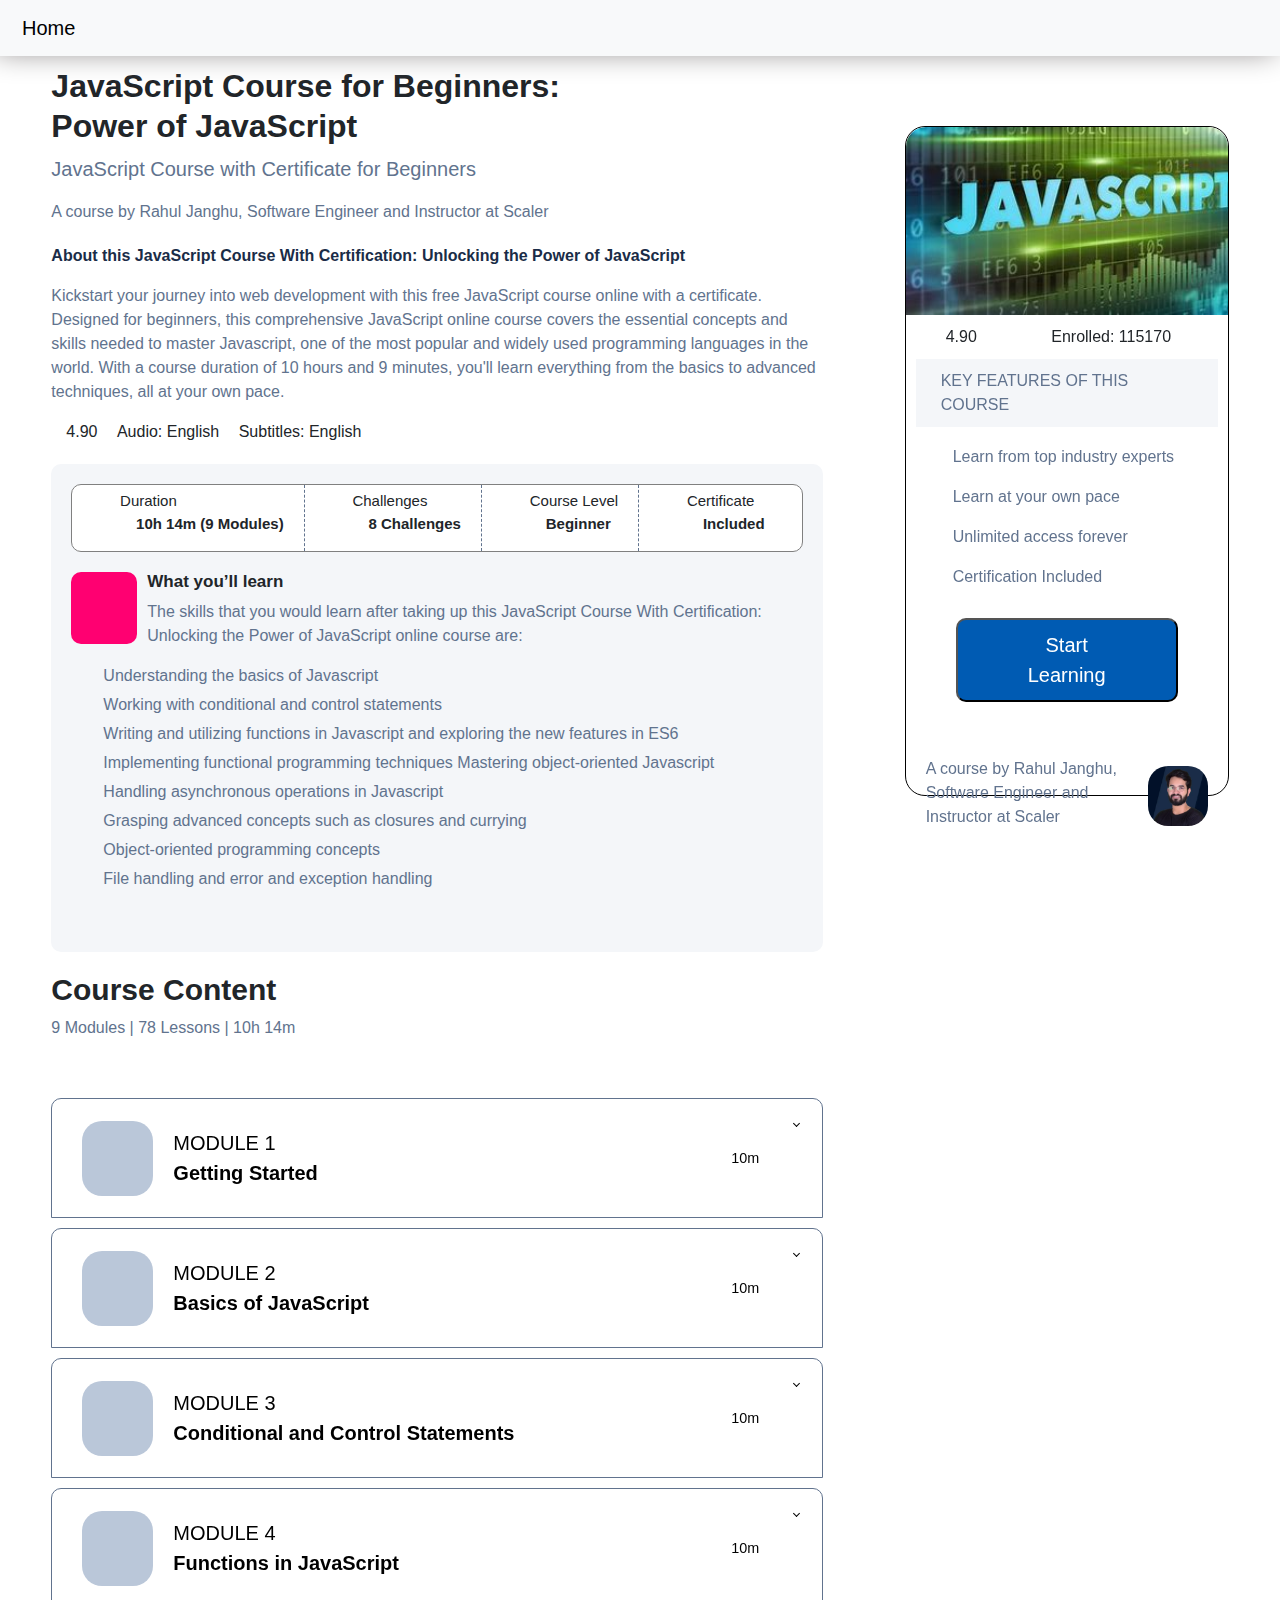
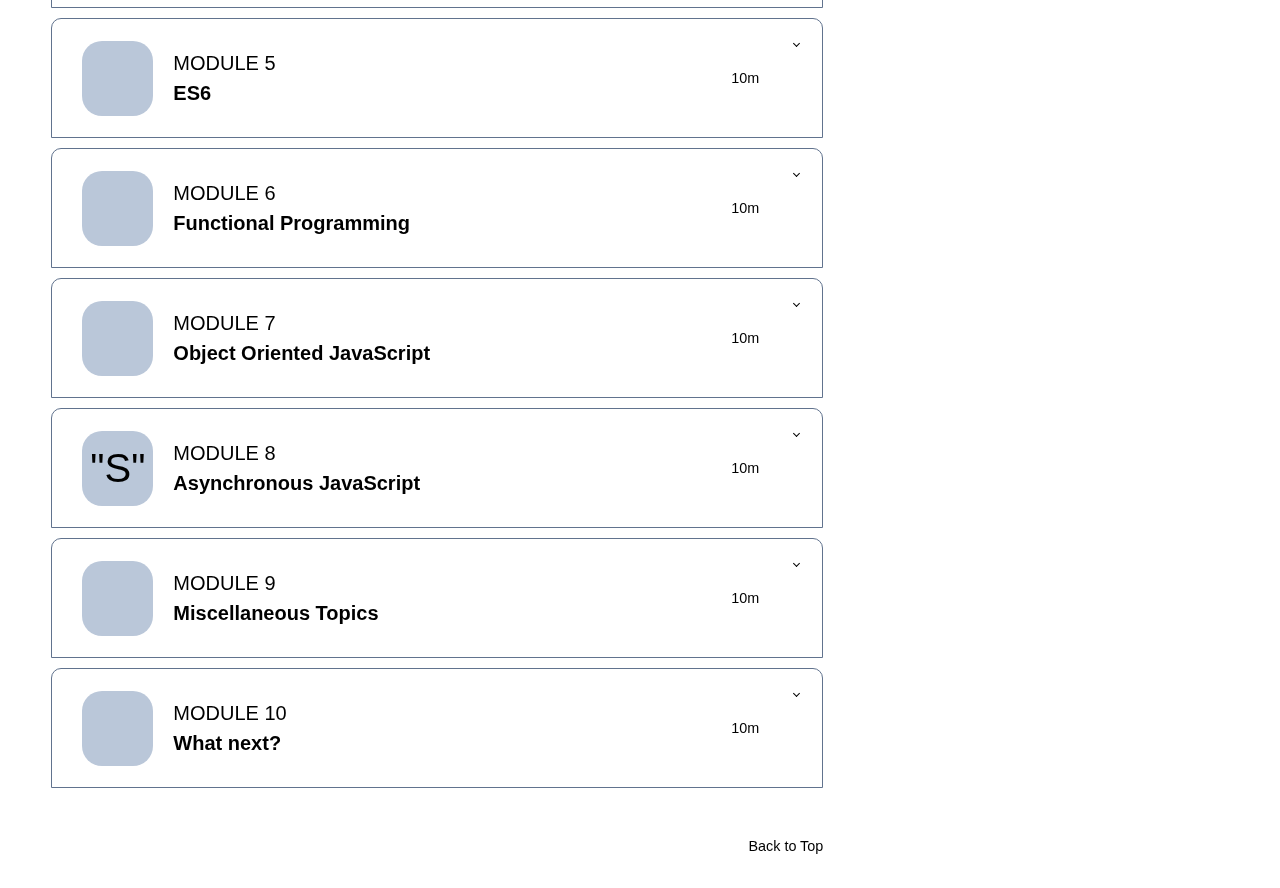
<file: Courses/javascript.html>
<!--  **********  /Courses/javascript.html   **********  -->
<!DOCTYPE html>
<html lang="en">
  <head>
    <meta charset="UTF-8" />
    <meta name="viewport" content="width=device-width, initial-scale=1.0" />
    <title>JS</title>
    <!--! ============ My CSS ============== -->
    <link rel="stylesheet" href="style.css" />
    <!--! ============ CSS for Font Awesome============== -->
    <link
      rel="stylesheet"
      href="https://cdnjs.cloudflare.com/ajax/libs/font-awesome/6.5.2/css/all.min.css"
      integrity="sha512-SnH5WK+bZxgPHs44uWIX+LLJAJ9/2PkPKZ5QiAj6Ta86w+fsb2TkcmfRyVX3pBnMFcV7oQPJkl9QevSCWr3W6A=="
      crossorigin="anonymous"
      referrerpolicy="no-referrer"
    />
    <link href="https://cdn.lineicons.com/4.0/lineicons.css" rel="stylesheet" />
    <!--! ============ CSS for Bootstrap ============== -->
    <link
      href="https://cdn.jsdelivr.net/npm/bootstrap@5.3.3/dist/css/bootstrap.min.css"
      rel="stylesheet"
      integrity="sha384-QWTKZyjpPEjISv5WaRU9OFeRpok6YctnYmDr5pNlyT2bRjXh0JMhjY6hW+ALEwIH"
      crossorigin="anonymous"
    />
  </head>

  <body class="body">
    <!--! ============ Navbar ============== -->
    <!-- As a link -->
    <div class="my-nav">
      <nav class="navbar bg-body-tertiary">
        <div class="container-fluid">
          <a class="navbar-brand" href="/Home/index.html#courses"><i class="fa-solid fa-house"></i>Home</a>
        </div>
      </nav>

    </div>
    <div class="home">
      <div class="left">
        <h1>
          JavaScript Course for Beginners: <br />
          Power of JavaScript
        </h1>
        <p class="subheading">JavaScript Course with Certificate for Beginners</p>
        <div class="icons">
          <i class="fa-regular fa-share-from-square"></i>
          <i class="fa-regular fa-bookmark"></i>
        </div>
        <div class="teacher">
          A course by Rahul Janghu, Software Engineer and Instructor at Scaler
        </div>
        <div class="about">
          <p class="heading">
            About this JavaScript Course With Certification: Unlocking the Power of JavaScript
          </p>
          <p class="details">
            Kickstart your journey into web development with this free JavaScript course online with a certificate. Designed for beginners, this comprehensive JavaScript online course covers the essential concepts and skills needed to master Javascript, one of the most popular and widely used programming languages in the world. With a course duration of 10 hours and 9 minutes, you'll learn everything from the basics to advanced techniques, all at your own pace.
          </p>
          <div>
            <i class="fa-regular fa-star"></i>4.90
            <i class="fa-solid fa-volume-high"></i>Audio: English
            <i class="fa-regular fa-closed-captioning"></i>Subtitles: English
          </div>
        </div>
        <div class="features">
          <div class="features-header">
            <div class="div">
              <i class="fa-regular fa-clock"></i>Duration
              <p>10h 14m (9 Modules)</p>
            </div>
            <div>
              <i class="fa-solid fa-puzzle-piece"></i>Challenges
              <p>8 Challenges</p>
            </div>
            <div>
              <i class="fa-solid fa-gauge-high"></i>Course Level
              <p>Beginner</p>
            </div>
            <div class="d4">
              <i class="fa-solid fa-medal"></i>Certificate
              <p>Included</p>
            </div>
          </div>
          <div class="feature-body">
            <div class="top">
              <div class="play"><i class="fa-brands fa-youtube"></i></div>
              <div class="desc">
                <h2>What you’ll learn</h2>
                <p>
                  The skills that you would learn after taking up this JavaScript Course With Certification: Unlocking the Power of JavaScript online course are:
                </p>
              </div>
            </div>
            <div class="bottom">
              <ul>
                <li>Understanding the basics of Javascript</li>
                <li>Working with conditional and control statements</li>
                <li>Writing and utilizing functions in Javascript and exploring the new features in ES6</li>
                <li>Implementing functional programming techniques
                  Mastering object-oriented Javascript</li>
                <li>Handling asynchronous operations in Javascript</li>
                <li>Grasping advanced concepts such as closures and currying</li>
                <li>Object-oriented programming concepts</li>
                <li>File handling and error and exception handling</li>
              </ul>
            </div>
          </div>
        </div>
        <div class="course-content">
          <h5>Course Content</h5>
          <p>9 Modules | 78 Lessons | 10h 14m</p>
<!-- !------------ Course start--------- -->
<div class="wrapper">
        <aside id="sidebar" class="expand">
          <!-- !------- Course modules list start --------- -->
            <ul class="sidebar-nav">
                <!-- !------- Item 1 ------- -->
                <li class="sidebar-item">
                    <a href="#" class="sidebar-link collapsed has-dropdown" data-bs-toggle="collapse"
                        data-bs-target="#module1" aria-expanded="false" aria-controls="module1">
                        <span>
                          <div class="box">
                          <div class="icon">
                            <i class="fa-regular fa-handshake"></i>
                          </div>
                          <div class="title">
                            <div class="number">MODULE 1</div>
                            <div class="name">Getting Started</div>
                          </div>
                          <div class="time"><i class="fa-regular fa-clock"></i>10m</div>
                        </div>
                      </span>
                    </a>
                    <ul id="module1" class="sidebar-dropdown list-unstyled collapse" data-bs-parent="#sidebar">
                        <li class="sidebar-item">
                            <a href="/p1.mp4" class="sidebar-link1"><i class="fa-solid fa-circle-play"></i>Introduction to Python for Beginners</a>
                            <p>03:44</p>
                        </li>
                        <li class="sidebar-item">
                            <a href="/p2.mp4" class="sidebar-link1"><i class="fa-solid fa-circle-play"></i>Content of Python Course</a>
                            <p>11:05</p>
                        </li>
                        <li class="sidebar-item">
                            <a href="/p3.mp4" class="sidebar-link1"><i class="fa-solid fa-circle-play"></i>Pre-requisite for Python</a>
                            <p>08:15</p>
                        </li>
                    </ul>
                </li>
                <!-- !------- Item 2 ------- -->
                <li class="sidebar-item">
                  <a href="#" class="sidebar-link collapsed has-dropdown" data-bs-toggle="collapse"
                      data-bs-target="#module2" aria-expanded="false" aria-controls="module2">
                      <span>
                        <div class="box">
                          <div class="icon">
                            <i class="fa-solid fa-download"></i>
                          </div>
                          <div class="title">
                            <div class="number">MODULE 2</div>
                            <div class="name">Basics of JavaScript</div>
                          </div>
                          <div class="time"><i class="fa-regular fa-clock"></i>10m</div>
                        </div>
                    </span>
                  </a>
                  <ul id="module2" class="sidebar-dropdown list-unstyled collapse" data-bs-parent="#sidebar">
                    <li class="sidebar-item">
                      <a href="#" class="sidebar-link1"><i class="fa-solid fa-circle-play"></i>Introduction to Python for Beginners</a>
                      <p>05:31</p>
                  </li>
                  <li class="sidebar-item">
                      <a href="#" class="sidebar-link1"><i class="fa-solid fa-circle-play"></i>Content of Python Course</a>
                      <p>03:19</p>
                  </li>
                  <li class="sidebar-item">
                      <a href="#" class="sidebar-link1"><i class="fa-solid fa-circle-play"></i>Pre-requisite for Python</a>
                      <p>01:25</p>
                  </li>
                </ul>
              </li>
                <!-- !------- Item 3 ------- -->
                <li class="sidebar-item">
                  <a href="#" class="sidebar-link collapsed has-dropdown" data-bs-toggle="collapse"
                      data-bs-target="#module3" aria-expanded="false" aria-controls="module3">
                      <span>
                        <div class="box">
                          <div class="icon">
                            <i class="fa-brands fa-python"></i>
                          </div>
                          <div class="title">
                            <div class="number">MODULE 3</div>
                            <div class="name">Conditional and Control Statements</div>
                          </div>
                          <div class="time"><i class="fa-regular fa-clock"></i>10m</div>
                        </div>
                    </span>
                  </a>
                  <ul id="module3" class="sidebar-dropdown list-unstyled collapse" data-bs-parent="#sidebar">
                    <li class="sidebar-item">
                      <a href="#" class="sidebar-link1"><i class="fa-solid fa-circle-play"></i>Introduction to Python for Beginners</a>
                      <p>05:31</p>
                  </li>
                  <li class="sidebar-item">
                      <a href="#" class="sidebar-link1"><i class="fa-solid fa-circle-play"></i>Content of Python Course</a>
                      <p>03:19</p>
                  </li>
                  <li class="sidebar-item">
                      <a href="#" class="sidebar-link1"><i class="fa-solid fa-circle-play"></i>Pre-requisite for Python</a>
                      <p>01:25</p>
                  </li>
                </ul>
              </li>
                <!-- !------- Item 4 ------- -->
                <li class="sidebar-item">
                  <a href="#" class="sidebar-link collapsed has-dropdown" data-bs-toggle="collapse"
                      data-bs-target="#module4" aria-expanded="false" aria-controls="module4">
                      <span>
                        <div class="box">
                          <div class="icon">
                            <i class="fa-solid fa-print"></i>
                          </div>
                          <div class="title">
                            <div class="number">MODULE 4</div>
                            <div class="name">Functions in JavaScript</div>
                          </div>
                          <div class="time"><i class="fa-regular fa-clock"></i>10m</div>
                        </div>
                    </span>
                  </a>
                  <ul id="module4" class="sidebar-dropdown list-unstyled collapse" data-bs-parent="#sidebar">
                    <li class="sidebar-item">
                      <a href="#" class="sidebar-link1"><i class="fa-solid fa-circle-play"></i>Introduction to Python for Beginners</a>
                      <p>05:31</p>
                  </li>
                  <li class="sidebar-item">
                      <a href="#" class="sidebar-link1"><i class="fa-solid fa-circle-play"></i>Content of Python Course</a>
                      <p>03:19</p>
                  </li>
                  <li class="sidebar-item">
                      <a href="#" class="sidebar-link1"><i class="fa-solid fa-circle-play"></i>Pre-requisite for Python</a>
                      <p>01:25</p>
                  </li>
                </ul>
              </li>
                <!-- !------- Item 5 ------- -->
                <li class="sidebar-item">
                  <a href="#" class="sidebar-link collapsed has-dropdown" data-bs-toggle="collapse"
                      data-bs-target="#module5" aria-expanded="false" aria-controls="module5">
                      <span>
                        <div class="box">
                          <div class="icon">
                            <i class="fa-solid fa-plus-minus"></i>
                          </div>
                          <div class="title">
                            <div class="number">MODULE 5</div>
                            <div class="name">ES6</div>
                          </div>
                          <div class="time"><i class="fa-regular fa-clock"></i>10m</div>
                        </div>
                    </span>
                  </a>
                  <ul id="module5" class="sidebar-dropdown list-unstyled collapse" data-bs-parent="#sidebar">
                    <li class="sidebar-item">
                      <a href="#" class="sidebar-link1"><i class="fa-solid fa-circle-play"></i>Introduction to Python for Beginners</a>
                      <p>05:31</p>
                  </li>
                  <li class="sidebar-item">
                      <a href="#" class="sidebar-link1"><i class="fa-solid fa-circle-play"></i>Content of Python Course</a>
                      <p>03:19</p>
                  </li>
                  <li class="sidebar-item">
                      <a href="#" class="sidebar-link1"><i class="fa-solid fa-circle-play"></i>Pre-requisite for Python</a>
                      <p>01:25</p>
                  </li>
                </ul>
              </li>
                <!-- !------- Item 6 ------- -->
                <li class="sidebar-item">
                  <a href="#" class="sidebar-link collapsed has-dropdown" data-bs-toggle="collapse"
                      data-bs-target="#module6" aria-expanded="false" aria-controls="module6">
                      <span>
                        <div class="box">
                          <div class="icon">
                            <i class="fa-solid fa-chart-line"></i>
                          </div>
                          <div class="title">
                            <div class="number">MODULE 6</div>
                            <div class="name">Functional Programming</div>
                          </div>
                          <div class="time"><i class="fa-regular fa-clock"></i>10m</div>
                        </div>
                    </span>
                  </a>
                  <ul id="module6" class="sidebar-dropdown list-unstyled collapse" data-bs-parent="#sidebar">
                    <li class="sidebar-item">
                      <a href="#" class="sidebar-link1"><i class="fa-solid fa-circle-play"></i>Introduction to Python for Beginners</a>
                      <p>05:31</p>
                  </li>
                  <li class="sidebar-item">
                      <a href="#" class="sidebar-link1"><i class="fa-solid fa-circle-play"></i>Content of Python Course</a>
                      <p>03:19</p>
                  </li>
                  <li class="sidebar-item">
                      <a href="#" class="sidebar-link1"><i class="fa-solid fa-circle-play"></i>Pre-requisite for Python</a>
                      <p>01:25</p>
                  </li>
                </ul>
              </li>
                <!-- !------- Item 7 ------- -->
                <li class="sidebar-item">
                  <a href="#" class="sidebar-link collapsed has-dropdown" data-bs-toggle="collapse"
                      data-bs-target="#module7" aria-expanded="false" aria-controls="module7">
                      <span>
                        <div class="box">
                          <div class="icon">
                            <i class="fa-solid fa-person-walking-arrow-loop-left"></i>
                          </div>
                          <div class="title">
                            <div class="number">MODULE 7</div>
                            <div class="name">Object Oriented JavaScript</div>
                          </div>
                          <div class="time"><i class="fa-regular fa-clock"></i>10m</div>
                        </div>
                    </span>
                  </a>
                  <ul id="module7" class="sidebar-dropdown list-unstyled collapse" data-bs-parent="#sidebar">
                    <li class="sidebar-item">
                      <a href="#" class="sidebar-link1"><i class="fa-solid fa-circle-play"></i>Introduction to Python for Beginners</a>
                      <p>05:31</p>
                  </li>
                  <li class="sidebar-item">
                      <a href="#" class="sidebar-link1"><i class="fa-solid fa-circle-play"></i>Content of Python Course</a>
                      <p>03:19</p>
                  </li>
                  <li class="sidebar-item">
                      <a href="#" class="sidebar-link1"><i class="fa-solid fa-circle-play"></i>Pre-requisite for Python</a>
                      <p>01:25</p>
                  </li>
                </ul>
              </li>
                <!-- !------- Item 8 ------- -->
                <li class="sidebar-item">
                  <a href="#" class="sidebar-link collapsed has-dropdown" data-bs-toggle="collapse"
                      data-bs-target="#module8" aria-expanded="false" aria-controls="module8">
                      <span>
                        <div class="box">
                          <div class="icon">"S"</div>
                          <div class="title">
                            <div class="number">MODULE 8</div>
                            <div class="name">Asynchronous JavaScript</div>
                          </div>
                          <div class="time"><i class="fa-regular fa-clock"></i>10m</div>
                        </div>
                    </span>
                  </a>
                  <ul id="module8" class="sidebar-dropdown list-unstyled collapse" data-bs-parent="#sidebar">
                    <li class="sidebar-item">
                      <a href="#" class="sidebar-link1"><i class="fa-solid fa-circle-play"></i>Introduction to Python for Beginners</a>
                      <p>05:31</p>
                  </li>
                  <li class="sidebar-item">
                      <a href="#" class="sidebar-link1"><i class="fa-solid fa-circle-play"></i>Content of Python Course</a>
                      <p>03:19</p>
                  </li>
                  <li class="sidebar-item">
                      <a href="#" class="sidebar-link1"><i class="fa-solid fa-circle-play"></i>Pre-requisite for Python</a>
                      <p>01:25</p>
                  </li>
                </ul>
              </li>
                <!-- !------- Item 9 ------- -->
                <li class="sidebar-item">
                  <a href="#" class="sidebar-link collapsed has-dropdown" data-bs-toggle="collapse"
                      data-bs-target="#module9" aria-expanded="false" aria-controls="module9">
                      <span>
                        <div class="box">
                          <div class="icon">
                            <i class="fa-solid fa-list-check"></i>
                          </div>
                          <div class="title">
                            <div class="number">MODULE 9</div>
                            <div class="name">Miscellaneous Topics</div>
                          </div>
                          <div class="time"><i class="fa-regular fa-clock"></i>10m</div>
                        </div>
                    </span>
                  </a>
                  <ul id="module9" class="sidebar-dropdown list-unstyled collapse" data-bs-parent="#sidebar">
                    <li class="sidebar-item">
                      <a href="#" class="sidebar-link1"><i class="fa-solid fa-circle-play"></i>Introduction to Python for Beginners</a>
                      <p>05:31</p>
                  </li>
                  <li class="sidebar-item">
                      <a href="#" class="sidebar-link1"><i class="fa-solid fa-circle-play"></i>Content of Python Course</a>
                      <p>03:19</p>
                  </li>
                  <li class="sidebar-item">
                      <a href="#" class="sidebar-link1"><i class="fa-solid fa-circle-play"></i>Pre-requisite for Python</a>
                      <p>01:25</p>
                  </li>
                </ul>
              </li>
                <!-- !------- Item 10 ------- -->
                <li class="sidebar-item">
                  <a href="#" class="sidebar-link collapsed has-dropdown" data-bs-toggle="collapse"
                      data-bs-target="#module10" aria-expanded="false" aria-controls="module10">
                      <span>
                        <div class="box">
                          <div class="icon">
                            <i class="fa-solid fa-table"></i>
                          </div>
                          <div class="title">
                            <div class="number">MODULE 10</div>
                            <div class="name">What next?</div>
                          </div>
                          <div class="time"><i class="fa-regular fa-clock"></i>10m</div>
                        </div>
                    </span>
                  </a>
                  <ul id="module10" class="sidebar-dropdown list-unstyled collapse" data-bs-parent="#sidebar">
                    <li class="sidebar-item">
                      <a href="#" class="sidebar-link1"><i class="fa-solid fa-circle-play"></i>Introduction to Python for Beginners</a>
                      <p>05:31</p>
                  </li>
                  <li class="sidebar-item">
                      <a href="#" class="sidebar-link1"><i class="fa-solid fa-circle-play"></i>Content of Python Course</a>
                      <p>03:19</p>
                  </li>
                  <li class="sidebar-item">
                      <a href="#" class="sidebar-link1"><i class="fa-solid fa-circle-play"></i>Pre-requisite for Python</a>
                      <p>01:25</p>
                  </li>
                </ul>
              </li>
            </ul>
        <!-- !------- Course modules list ended --------- -->
            <div class="sidebar-footer">
                <a href="#" class="sidebar-link">
                  <i class="fa-solid fa-arrow-up"></i>
                    <span>Back to Top</span>
                </a>
            </div>
        </aside>
    </div>
<!-- !------------ Course ends--------- -->         
        </div>
      </div>
      <div class="right">
          <div class="container">

            <div class="course-summary">
              <img src="img/js.jpg" alt="">
              <div class="ratings">
                <i class="fa-solid fa-star"></i>4.90
                <i class="fa-solid fa-user"></i>
                Enrolled:
                115170 
              </div>
              <div class="key-features">
                <div class="heading">KEY FEATURES OF THIS COURSE</div>
                <ul>
                  <li><i class="fa-solid fa-chalkboard-user"></i>Learn from top industry experts</li>
                  <li><i class="fa-solid fa-person-running"></i>Learn at your own pace</li>
                  <li><i class="fa-solid fa-infinity"></i>Unlimited access forever</li>
                  <li><i class="fa-solid fa-medal"></i>Certification Included</li>
                </ul>
              </div>
              <button>Start Learning</button>
              <div class="course-by">
                <p>A course by Rahul Janghu,
                  Software Engineer and Instructor at Scaler</p>
                  <img src="img/teacher1.webp" alt="">
              </div>
            </div>
          </div>
        </div>
      </div>

    <!--! ============ Java Script for Bootstrap ============== -->
    <script
      src="https://cdn.jsdelivr.net/npm/bootstrap@5.3.3/dist/js/bootstrap.bundle.min.js"
      integrity="sha384-YvpcrYf0tY3lHB60NNkmXc5s9fDVZLESaAA55NDzOxhy9GkcIdslK1eN7N6jIeHz"
      crossorigin="anonymous"
    ></script>
  </body>
</html>
</file>
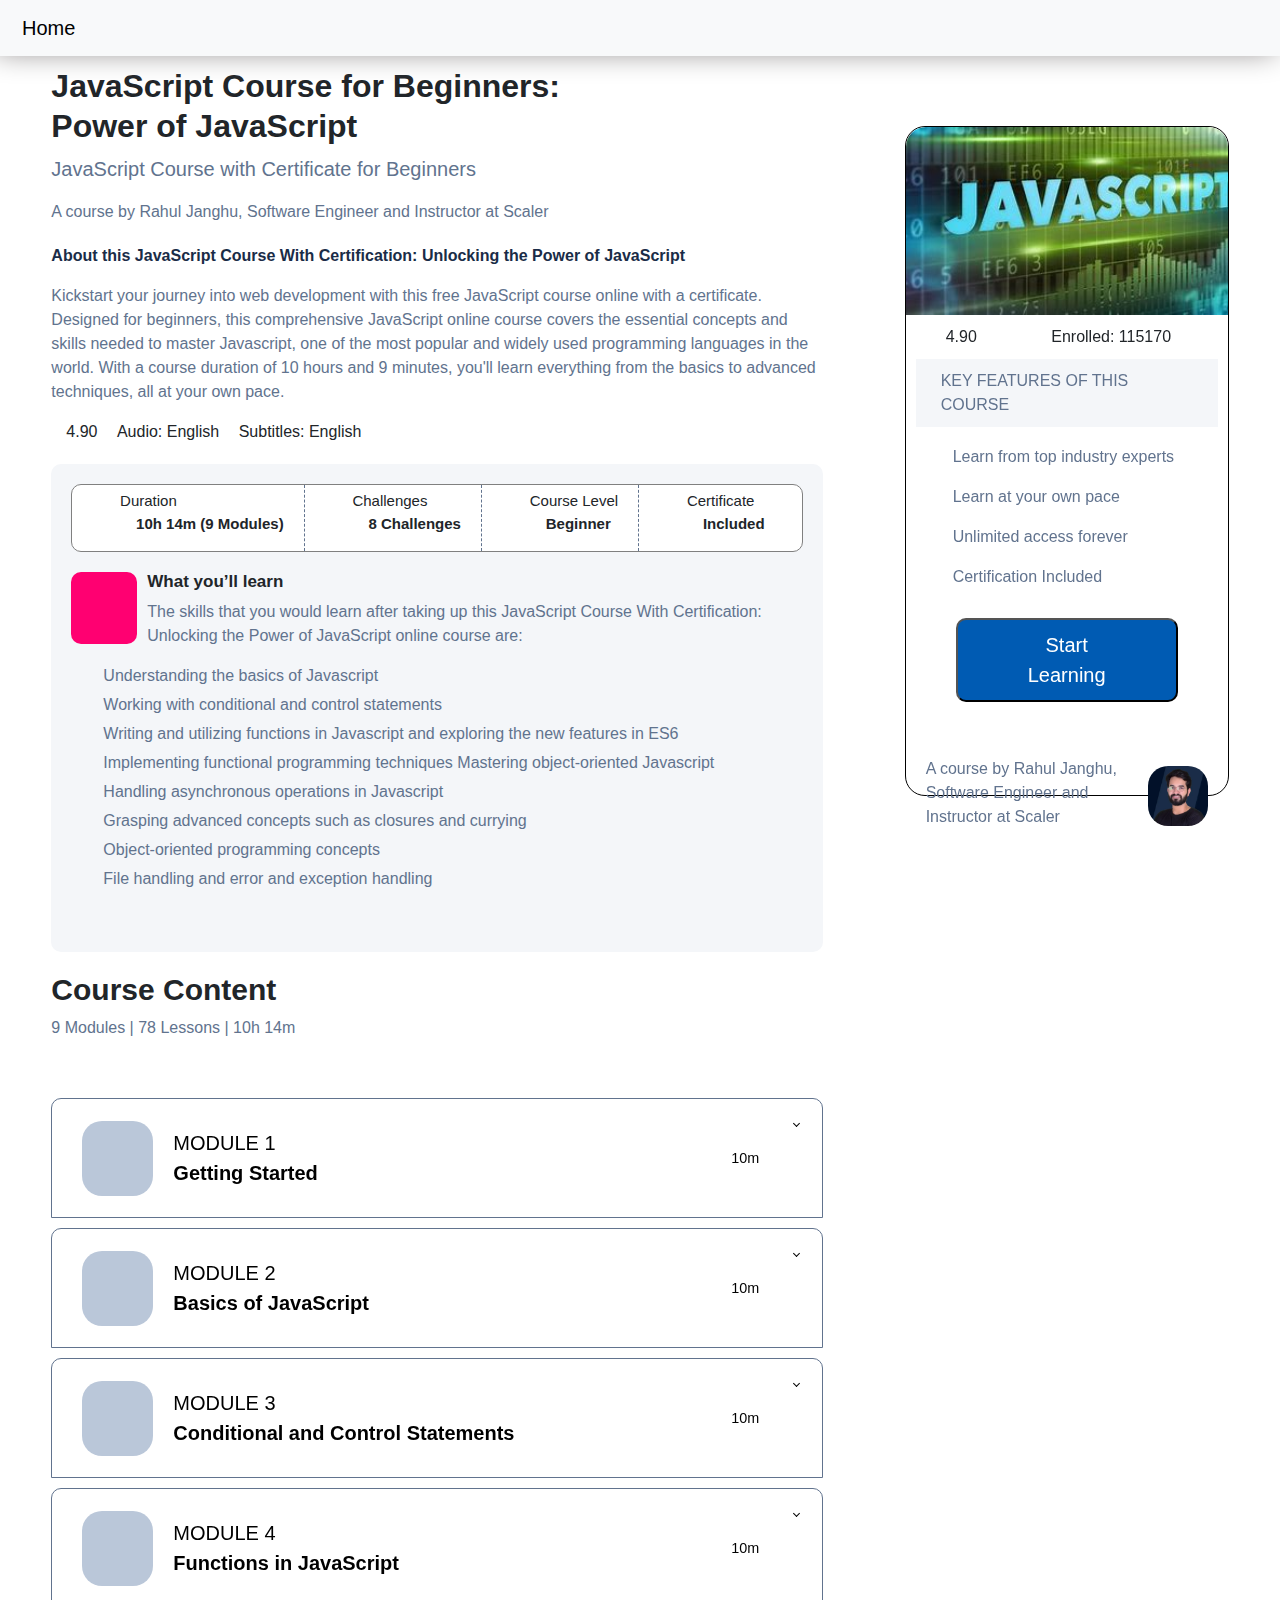
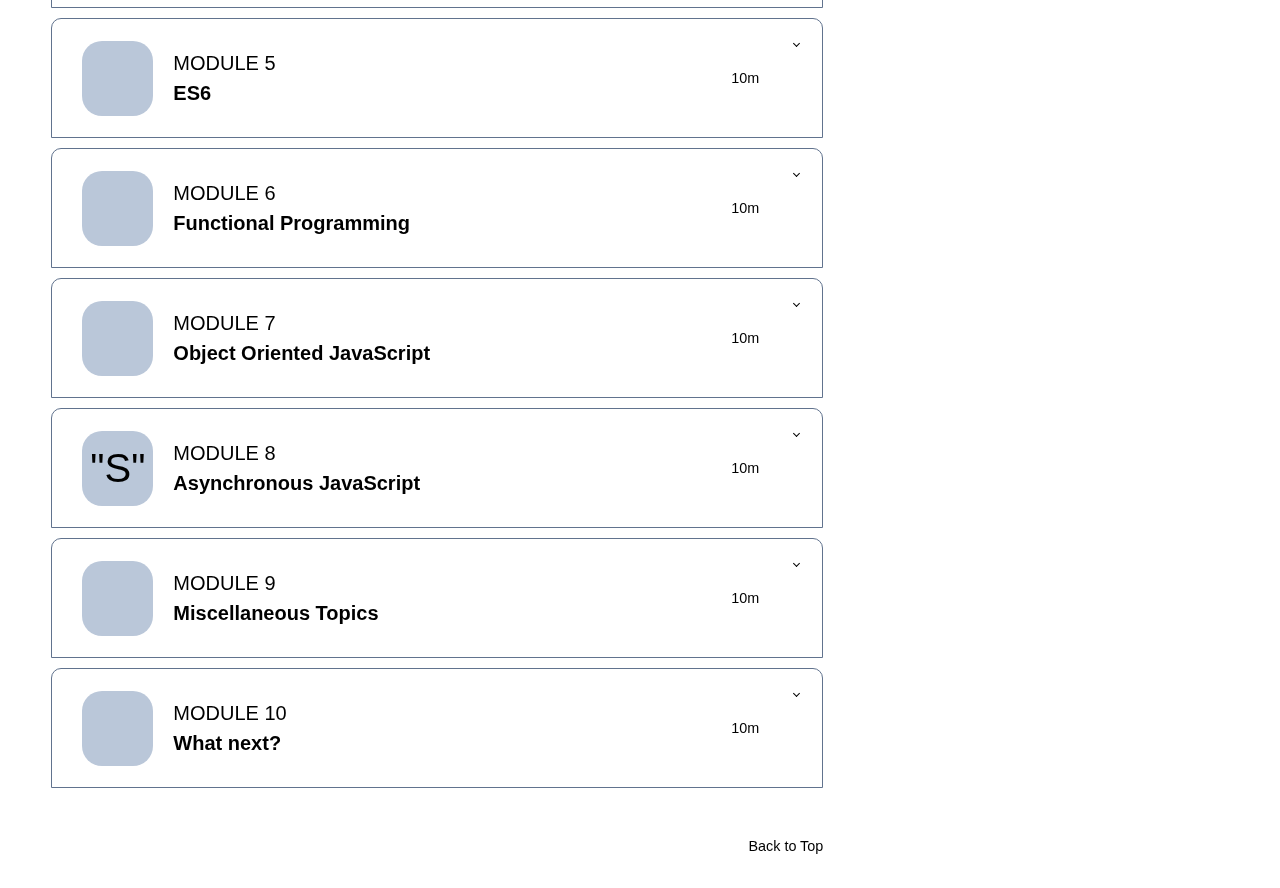
<file: Courses/mean.html>
<!--  **********  /Courses/mean.html   **********  -->
<!DOCTYPE html>
<html lang="en">
  <head>
    <meta charset="UTF-8" />
    <meta name="viewport" content="width=device-width, initial-scale=1.0" />
    <title>Mean Stack</title>
    <!--! ============ My CSS ============== -->
    <link rel="stylesheet" href="style.css" />
    <!--! ============ CSS for Font Awesome============== -->
    <link
      rel="stylesheet"
      href="https://cdnjs.cloudflare.com/ajax/libs/font-awesome/6.5.2/css/all.min.css"
      integrity="sha512-SnH5WK+bZxgPHs44uWIX+LLJAJ9/2PkPKZ5QiAj6Ta86w+fsb2TkcmfRyVX3pBnMFcV7oQPJkl9QevSCWr3W6A=="
      crossorigin="anonymous"
      referrerpolicy="no-referrer"
    />
    <link href="https://cdn.lineicons.com/4.0/lineicons.css" rel="stylesheet" />
    <!--! ============ CSS for Bootstrap ============== -->
    <link
      href="https://cdn.jsdelivr.net/npm/bootstrap@5.3.3/dist/css/bootstrap.min.css"
      rel="stylesheet"
      integrity="sha384-QWTKZyjpPEjISv5WaRU9OFeRpok6YctnYmDr5pNlyT2bRjXh0JMhjY6hW+ALEwIH"
      crossorigin="anonymous"
    />
  </head>

  <body class="body">
    <!--! ============ Navbar ============== -->
    <!-- As a link -->
    <div class="my-nav">
      <nav class="navbar bg-body-tertiary">
        <div class="container-fluid">
          <a class="navbar-brand" href="/Home/index.html#courses"><i class="fa-solid fa-house"></i>Home</a>
        </div>
      </nav>

    </div>
    <div class="home">
      <div class="left">
        <h1>
          JavaScript Course for Beginners: <br />
          Power of JavaScript
        </h1>
        <p class="subheading">JavaScript Course with Certificate for Beginners</p>
        <div class="icons">
          <i class="fa-regular fa-share-from-square"></i>
          <i class="fa-regular fa-bookmark"></i>
        </div>
        <div class="teacher">
          A course by Rahul Janghu, Software Engineer and Instructor at Scaler
        </div>
        <div class="about">
          <p class="heading">
            About this JavaScript Course With Certification: Unlocking the Power of JavaScript
          </p>
          <p class="details">
            Kickstart your journey into web development with this free JavaScript course online with a certificate. Designed for beginners, this comprehensive JavaScript online course covers the essential concepts and skills needed to master Javascript, one of the most popular and widely used programming languages in the world. With a course duration of 10 hours and 9 minutes, you'll learn everything from the basics to advanced techniques, all at your own pace.
          </p>
          <div>
            <i class="fa-regular fa-star"></i>4.90
            <i class="fa-solid fa-volume-high"></i>Audio: English
            <i class="fa-regular fa-closed-captioning"></i>Subtitles: English
          </div>
        </div>
        <div class="features">
          <div class="features-header">
            <div class="div">
              <i class="fa-regular fa-clock"></i>Duration
              <p>10h 14m (9 Modules)</p>
            </div>
            <div>
              <i class="fa-solid fa-puzzle-piece"></i>Challenges
              <p>8 Challenges</p>
            </div>
            <div>
              <i class="fa-solid fa-gauge-high"></i>Course Level
              <p>Beginner</p>
            </div>
            <div class="d4">
              <i class="fa-solid fa-medal"></i>Certificate
              <p>Included</p>
            </div>
          </div>
          <div class="feature-body">
            <div class="top">
              <div class="play"><i class="fa-brands fa-youtube"></i></div>
              <div class="desc">
                <h2>What you’ll learn</h2>
                <p>
                  The skills that you would learn after taking up this JavaScript Course With Certification: Unlocking the Power of JavaScript online course are:
                </p>
              </div>
            </div>
            <div class="bottom">
              <ul>
                <li>Understanding the basics of Javascript</li>
                <li>Working with conditional and control statements</li>
                <li>Writing and utilizing functions in Javascript and exploring the new features in ES6</li>
                <li>Implementing functional programming techniques
                  Mastering object-oriented Javascript</li>
                <li>Handling asynchronous operations in Javascript</li>
                <li>Grasping advanced concepts such as closures and currying</li>
                <li>Object-oriented programming concepts</li>
                <li>File handling and error and exception handling</li>
              </ul>
            </div>
          </div>
        </div>
        <div class="course-content">
          <h5>Course Content</h5>
          <p>9 Modules | 78 Lessons | 10h 14m</p>
<!-- !------------ Course start--------- -->
<div class="wrapper">
        <aside id="sidebar" class="expand">
          <!-- !------- Course modules list start --------- -->
            <ul class="sidebar-nav">
                <!-- !------- Item 1 ------- -->
                <li class="sidebar-item">
                    <a href="#" class="sidebar-link collapsed has-dropdown" data-bs-toggle="collapse"
                        data-bs-target="#module1" aria-expanded="false" aria-controls="module1">
                        <span>
                          <div class="box">
                          <div class="icon">
                            <i class="fa-regular fa-handshake"></i>
                          </div>
                          <div class="title">
                            <div class="number">MODULE 1</div>
                            <div class="name">Getting Started</div>
                          </div>
                          <div class="time"><i class="fa-regular fa-clock"></i>10m</div>
                        </div>
                      </span>
                    </a>
                    <ul id="module1" class="sidebar-dropdown list-unstyled collapse" data-bs-parent="#sidebar">
                        <li class="sidebar-item">
                            <a href="/p1.mp4" class="sidebar-link1"><i class="fa-solid fa-circle-play"></i>Introduction to Python for Beginners</a>
                            <p>03:44</p>
                        </li>
                        <li class="sidebar-item">
                            <a href="/p2.mp4" class="sidebar-link1"><i class="fa-solid fa-circle-play"></i>Content of Python Course</a>
                            <p>11:05</p>
                        </li>
                        <li class="sidebar-item">
                            <a href="/p3.mp4" class="sidebar-link1"><i class="fa-solid fa-circle-play"></i>Pre-requisite for Python</a>
                            <p>08:15</p>
                        </li>
                    </ul>
                </li>
                <!-- !------- Item 2 ------- -->
                <li class="sidebar-item">
                  <a href="#" class="sidebar-link collapsed has-dropdown" data-bs-toggle="collapse"
                      data-bs-target="#module2" aria-expanded="false" aria-controls="module2">
                      <span>
                        <div class="box">
                          <div class="icon">
                            <i class="fa-solid fa-download"></i>
                          </div>
                          <div class="title">
                            <div class="number">MODULE 2</div>
                            <div class="name">Basics of JavaScript</div>
                          </div>
                          <div class="time"><i class="fa-regular fa-clock"></i>10m</div>
                        </div>
                    </span>
                  </a>
                  <ul id="module2" class="sidebar-dropdown list-unstyled collapse" data-bs-parent="#sidebar">
                    <li class="sidebar-item">
                      <a href="#" class="sidebar-link1"><i class="fa-solid fa-circle-play"></i>Introduction to Python for Beginners</a>
                      <p>05:31</p>
                  </li>
                  <li class="sidebar-item">
                      <a href="#" class="sidebar-link1"><i class="fa-solid fa-circle-play"></i>Content of Python Course</a>
                      <p>03:19</p>
                  </li>
                  <li class="sidebar-item">
                      <a href="#" class="sidebar-link1"><i class="fa-solid fa-circle-play"></i>Pre-requisite for Python</a>
                      <p>01:25</p>
                  </li>
                </ul>
              </li>
                <!-- !------- Item 3 ------- -->
                <li class="sidebar-item">
                  <a href="#" class="sidebar-link collapsed has-dropdown" data-bs-toggle="collapse"
                      data-bs-target="#module3" aria-expanded="false" aria-controls="module3">
                      <span>
                        <div class="box">
                          <div class="icon">
                            <i class="fa-brands fa-python"></i>
                          </div>
                          <div class="title">
                            <div class="number">MODULE 3</div>
                            <div class="name">Conditional and Control Statements</div>
                          </div>
                          <div class="time"><i class="fa-regular fa-clock"></i>10m</div>
                        </div>
                    </span>
                  </a>
                  <ul id="module3" class="sidebar-dropdown list-unstyled collapse" data-bs-parent="#sidebar">
                    <li class="sidebar-item">
                      <a href="#" class="sidebar-link1"><i class="fa-solid fa-circle-play"></i>Introduction to Python for Beginners</a>
                      <p>05:31</p>
                  </li>
                  <li class="sidebar-item">
                      <a href="#" class="sidebar-link1"><i class="fa-solid fa-circle-play"></i>Content of Python Course</a>
                      <p>03:19</p>
                  </li>
                  <li class="sidebar-item">
                      <a href="#" class="sidebar-link1"><i class="fa-solid fa-circle-play"></i>Pre-requisite for Python</a>
                      <p>01:25</p>
                  </li>
                </ul>
              </li>
                <!-- !------- Item 4 ------- -->
                <li class="sidebar-item">
                  <a href="#" class="sidebar-link collapsed has-dropdown" data-bs-toggle="collapse"
                      data-bs-target="#module4" aria-expanded="false" aria-controls="module4">
                      <span>
                        <div class="box">
                          <div class="icon">
                            <i class="fa-solid fa-print"></i>
                          </div>
                          <div class="title">
                            <div class="number">MODULE 4</div>
                            <div class="name">Functions in JavaScript</div>
                          </div>
                          <div class="time"><i class="fa-regular fa-clock"></i>10m</div>
                        </div>
                    </span>
                  </a>
                  <ul id="module4" class="sidebar-dropdown list-unstyled collapse" data-bs-parent="#sidebar">
                    <li class="sidebar-item">
                      <a href="#" class="sidebar-link1"><i class="fa-solid fa-circle-play"></i>Introduction to Python for Beginners</a>
                      <p>05:31</p>
                  </li>
                  <li class="sidebar-item">
                      <a href="#" class="sidebar-link1"><i class="fa-solid fa-circle-play"></i>Content of Python Course</a>
                      <p>03:19</p>
                  </li>
                  <li class="sidebar-item">
                      <a href="#" class="sidebar-link1"><i class="fa-solid fa-circle-play"></i>Pre-requisite for Python</a>
                      <p>01:25</p>
                  </li>
                </ul>
              </li>
                <!-- !------- Item 5 ------- -->
                <li class="sidebar-item">
                  <a href="#" class="sidebar-link collapsed has-dropdown" data-bs-toggle="collapse"
                      data-bs-target="#module5" aria-expanded="false" aria-controls="module5">
                      <span>
                        <div class="box">
                          <div class="icon">
                            <i class="fa-solid fa-plus-minus"></i>
                          </div>
                          <div class="title">
                            <div class="number">MODULE 5</div>
                            <div class="name">ES6</div>
                          </div>
                          <div class="time"><i class="fa-regular fa-clock"></i>10m</div>
                        </div>
                    </span>
                  </a>
                  <ul id="module5" class="sidebar-dropdown list-unstyled collapse" data-bs-parent="#sidebar">
                    <li class="sidebar-item">
                      <a href="#" class="sidebar-link1"><i class="fa-solid fa-circle-play"></i>Introduction to Python for Beginners</a>
                      <p>05:31</p>
                  </li>
                  <li class="sidebar-item">
                      <a href="#" class="sidebar-link1"><i class="fa-solid fa-circle-play"></i>Content of Python Course</a>
                      <p>03:19</p>
                  </li>
                  <li class="sidebar-item">
                      <a href="#" class="sidebar-link1"><i class="fa-solid fa-circle-play"></i>Pre-requisite for Python</a>
                      <p>01:25</p>
                  </li>
                </ul>
              </li>
                <!-- !------- Item 6 ------- -->
                <li class="sidebar-item">
                  <a href="#" class="sidebar-link collapsed has-dropdown" data-bs-toggle="collapse"
                      data-bs-target="#module6" aria-expanded="false" aria-controls="module6">
                      <span>
                        <div class="box">
                          <div class="icon">
                            <i class="fa-solid fa-chart-line"></i>
                          </div>
                          <div class="title">
                            <div class="number">MODULE 6</div>
                            <div class="name">Functional Programming</div>
                          </div>
                          <div class="time"><i class="fa-regular fa-clock"></i>10m</div>
                        </div>
                    </span>
                  </a>
                  <ul id="module6" class="sidebar-dropdown list-unstyled collapse" data-bs-parent="#sidebar">
                    <li class="sidebar-item">
                      <a href="#" class="sidebar-link1"><i class="fa-solid fa-circle-play"></i>Introduction to Python for Beginners</a>
                      <p>05:31</p>
                  </li>
                  <li class="sidebar-item">
                      <a href="#" class="sidebar-link1"><i class="fa-solid fa-circle-play"></i>Content of Python Course</a>
                      <p>03:19</p>
                  </li>
                  <li class="sidebar-item">
                      <a href="#" class="sidebar-link1"><i class="fa-solid fa-circle-play"></i>Pre-requisite for Python</a>
                      <p>01:25</p>
                  </li>
                </ul>
              </li>
                <!-- !------- Item 7 ------- -->
                <li class="sidebar-item">
                  <a href="#" class="sidebar-link collapsed has-dropdown" data-bs-toggle="collapse"
                      data-bs-target="#module7" aria-expanded="false" aria-controls="module7">
                      <span>
                        <div class="box">
                          <div class="icon">
                            <i class="fa-solid fa-person-walking-arrow-loop-left"></i>
                          </div>
                          <div class="title">
                            <div class="number">MODULE 7</div>
                            <div class="name">Object Oriented JavaScript</div>
                          </div>
                          <div class="time"><i class="fa-regular fa-clock"></i>10m</div>
                        </div>
                    </span>
                  </a>
                  <ul id="module7" class="sidebar-dropdown list-unstyled collapse" data-bs-parent="#sidebar">
                    <li class="sidebar-item">
                      <a href="#" class="sidebar-link1"><i class="fa-solid fa-circle-play"></i>Introduction to Python for Beginners</a>
                      <p>05:31</p>
                  </li>
                  <li class="sidebar-item">
                      <a href="#" class="sidebar-link1"><i class="fa-solid fa-circle-play"></i>Content of Python Course</a>
                      <p>03:19</p>
                  </li>
                  <li class="sidebar-item">
                      <a href="#" class="sidebar-link1"><i class="fa-solid fa-circle-play"></i>Pre-requisite for Python</a>
                      <p>01:25</p>
                  </li>
                </ul>
              </li>
                <!-- !------- Item 8 ------- -->
                <li class="sidebar-item">
                  <a href="#" class="sidebar-link collapsed has-dropdown" data-bs-toggle="collapse"
                      data-bs-target="#module8" aria-expanded="false" aria-controls="module8">
                      <span>
                        <div class="box">
                          <div class="icon">"S"</div>
                          <div class="title">
                            <div class="number">MODULE 8</div>
                            <div class="name">Asynchronous JavaScript</div>
                          </div>
                          <div class="time"><i class="fa-regular fa-clock"></i>10m</div>
                        </div>
                    </span>
                  </a>
                  <ul id="module8" class="sidebar-dropdown list-unstyled collapse" data-bs-parent="#sidebar">
                    <li class="sidebar-item">
                      <a href="#" class="sidebar-link1"><i class="fa-solid fa-circle-play"></i>Introduction to Python for Beginners</a>
                      <p>05:31</p>
                  </li>
                  <li class="sidebar-item">
                      <a href="#" class="sidebar-link1"><i class="fa-solid fa-circle-play"></i>Content of Python Course</a>
                      <p>03:19</p>
                  </li>
                  <li class="sidebar-item">
                      <a href="#" class="sidebar-link1"><i class="fa-solid fa-circle-play"></i>Pre-requisite for Python</a>
                      <p>01:25</p>
                  </li>
                </ul>
              </li>
                <!-- !------- Item 9 ------- -->
                <li class="sidebar-item">
                  <a href="#" class="sidebar-link collapsed has-dropdown" data-bs-toggle="collapse"
                      data-bs-target="#module9" aria-expanded="false" aria-controls="module9">
                      <span>
                        <div class="box">
                          <div class="icon">
                            <i class="fa-solid fa-list-check"></i>
                          </div>
                          <div class="title">
                            <div class="number">MODULE 9</div>
                            <div class="name">Miscellaneous Topics</div>
                          </div>
                          <div class="time"><i class="fa-regular fa-clock"></i>10m</div>
                        </div>
                    </span>
                  </a>
                  <ul id="module9" class="sidebar-dropdown list-unstyled collapse" data-bs-parent="#sidebar">
                    <li class="sidebar-item">
                      <a href="#" class="sidebar-link1"><i class="fa-solid fa-circle-play"></i>Introduction to Python for Beginners</a>
                      <p>05:31</p>
                  </li>
                  <li class="sidebar-item">
                      <a href="#" class="sidebar-link1"><i class="fa-solid fa-circle-play"></i>Content of Python Course</a>
                      <p>03:19</p>
                  </li>
                  <li class="sidebar-item">
                      <a href="#" class="sidebar-link1"><i class="fa-solid fa-circle-play"></i>Pre-requisite for Python</a>
                      <p>01:25</p>
                  </li>
                </ul>
              </li>
                <!-- !------- Item 10 ------- -->
                <li class="sidebar-item">
                  <a href="#" class="sidebar-link collapsed has-dropdown" data-bs-toggle="collapse"
                      data-bs-target="#module10" aria-expanded="false" aria-controls="module10">
                      <span>
                        <div class="box">
                          <div class="icon">
                            <i class="fa-solid fa-table"></i>
                          </div>
                          <div class="title">
                            <div class="number">MODULE 10</div>
                            <div class="name">What next?</div>
                          </div>
                          <div class="time"><i class="fa-regular fa-clock"></i>10m</div>
                        </div>
                    </span>
                  </a>
                  <ul id="module10" class="sidebar-dropdown list-unstyled collapse" data-bs-parent="#sidebar">
                    <li class="sidebar-item">
                      <a href="#" class="sidebar-link1"><i class="fa-solid fa-circle-play"></i>Introduction to Python for Beginners</a>
                      <p>05:31</p>
                  </li>
                  <li class="sidebar-item">
                      <a href="#" class="sidebar-link1"><i class="fa-solid fa-circle-play"></i>Content of Python Course</a>
                      <p>03:19</p>
                  </li>
                  <li class="sidebar-item">
                      <a href="#" class="sidebar-link1"><i class="fa-solid fa-circle-play"></i>Pre-requisite for Python</a>
                      <p>01:25</p>
                  </li>
                </ul>
              </li>
            </ul>
        <!-- !------- Course modules list ended --------- -->
            <div class="sidebar-footer">
                <a href="#" class="sidebar-link">
                  <i class="fa-solid fa-arrow-up"></i>
                    <span>Back to Top</span>
                </a>
            </div>
        </aside>
    </div>
<!-- !------------ Course ends--------- -->         
        </div>
      </div>
      <div class="right">
          <div class="container">

            <div class="course-summary">
              <img src="img/js.jpg" alt="">
              <div class="ratings">
                <i class="fa-solid fa-star"></i>4.90
                <i class="fa-solid fa-user"></i>
                Enrolled:
                115170 
              </div>
              <div class="key-features">
                <div class="heading">KEY FEATURES OF THIS COURSE</div>
                <ul>
                  <li><i class="fa-solid fa-chalkboard-user"></i>Learn from top industry experts</li>
                  <li><i class="fa-solid fa-person-running"></i>Learn at your own pace</li>
                  <li><i class="fa-solid fa-infinity"></i>Unlimited access forever</li>
                  <li><i class="fa-solid fa-medal"></i>Certification Included</li>
                </ul>
              </div>
              <button>Start Learning</button>
              <div class="course-by">
                <p>A course by Rahul Janghu,
                  Software Engineer and Instructor at Scaler</p>
                  <img src="img/teacher1.webp" alt="">
              </div>
            </div>
          </div>
        </div>
      </div>

    <!--! ============ Java Script for Bootstrap ============== -->
    <script
      src="https://cdn.jsdelivr.net/npm/bootstrap@5.3.3/dist/js/bootstrap.bundle.min.js"
      integrity="sha384-YvpcrYf0tY3lHB60NNkmXc5s9fDVZLESaAA55NDzOxhy9GkcIdslK1eN7N6jIeHz"
      crossorigin="anonymous"
    ></script>
  </body>
</html>
</file>
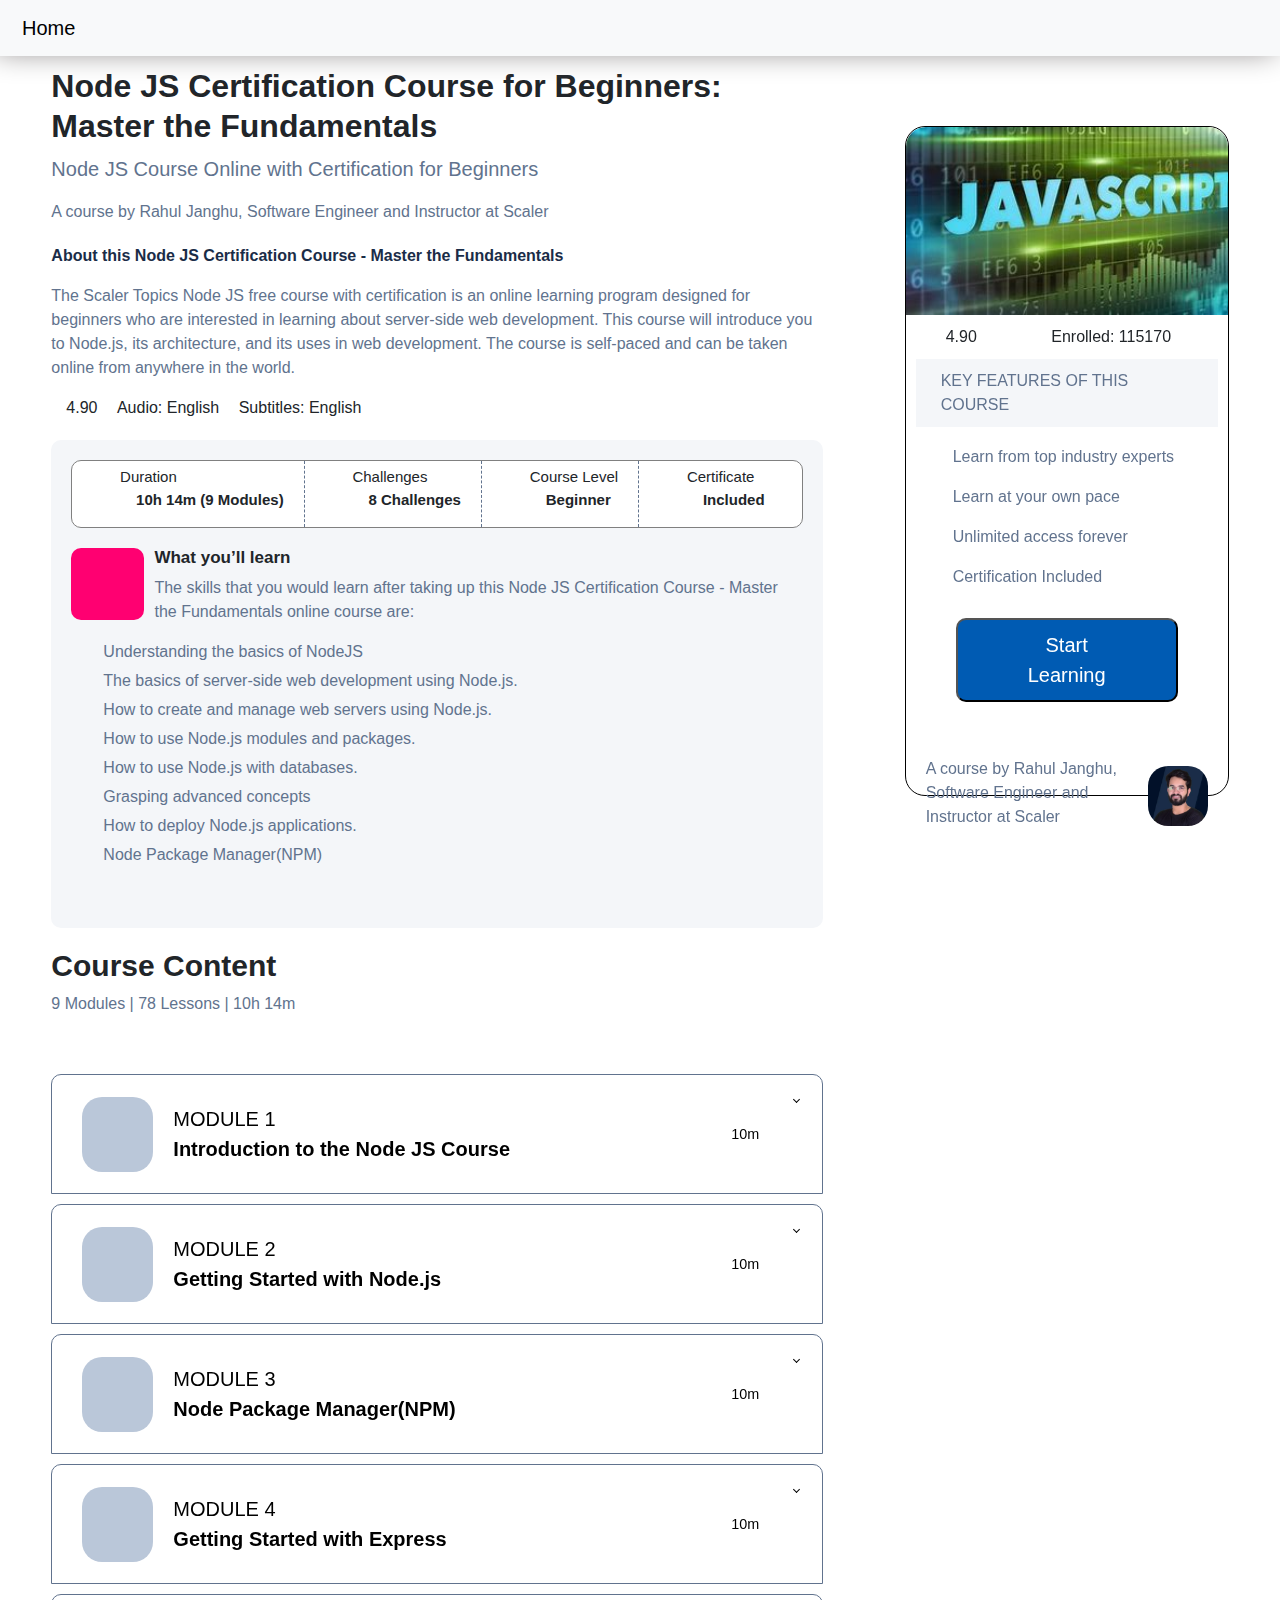
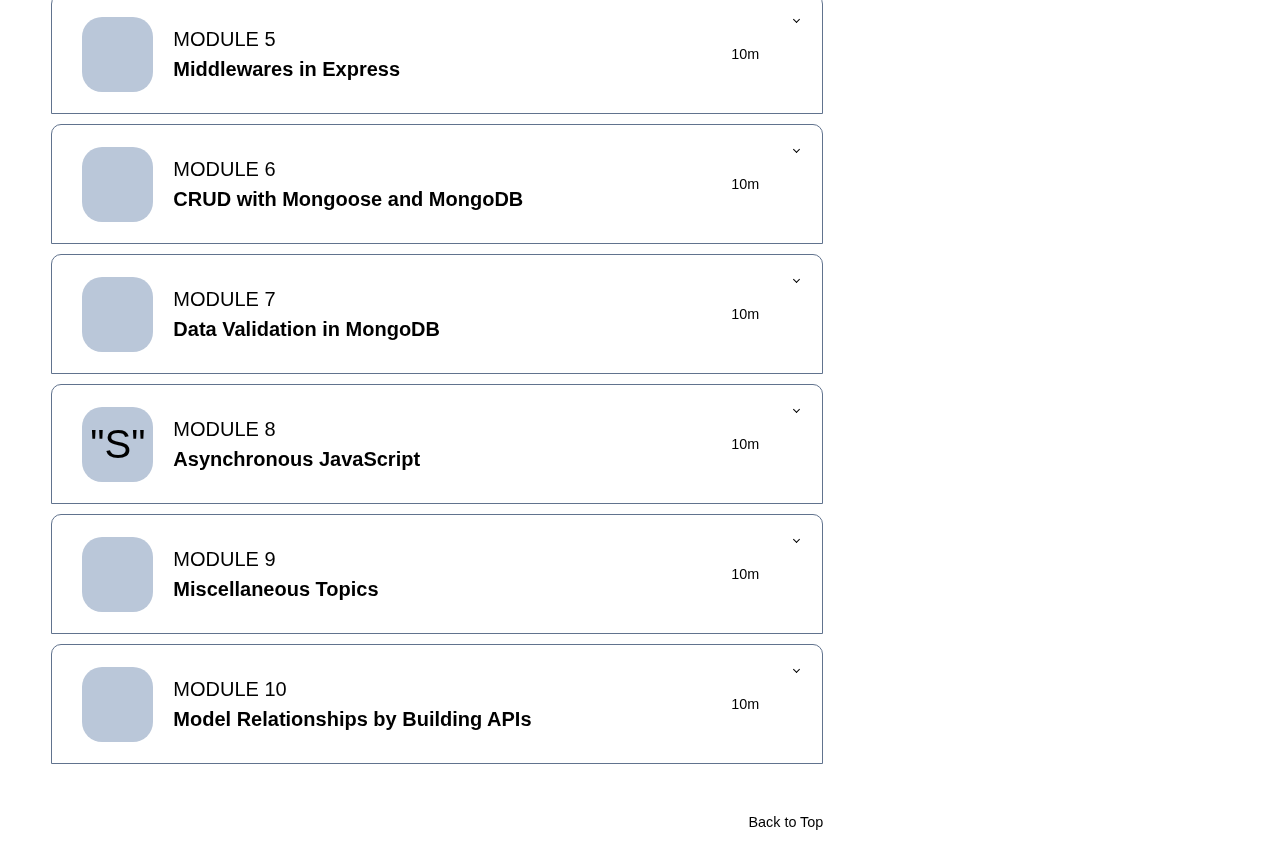
<file: Courses/nodeJS.html>
<!--  **********  /Courses/nodeJS.html   **********  -->
<!DOCTYPE html>
<html lang="en">
  <head>
    <meta charset="UTF-8" />
    <meta name="viewport" content="width=device-width, initial-scale=1.0" />
    <title>NodeJS</title>
    <!--! ============ My CSS ============== -->
    <link rel="stylesheet" href="style.css" />
    <!--! ============ CSS for Font Awesome============== -->
    <link
      rel="stylesheet"
      href="https://cdnjs.cloudflare.com/ajax/libs/font-awesome/6.5.2/css/all.min.css"
      integrity="sha512-SnH5WK+bZxgPHs44uWIX+LLJAJ9/2PkPKZ5QiAj6Ta86w+fsb2TkcmfRyVX3pBnMFcV7oQPJkl9QevSCWr3W6A=="
      crossorigin="anonymous"
      referrerpolicy="no-referrer"
    />
    <link href="https://cdn.lineicons.com/4.0/lineicons.css" rel="stylesheet" />
    <!--! ============ CSS for Bootstrap ============== -->
    <link
      href="https://cdn.jsdelivr.net/npm/bootstrap@5.3.3/dist/css/bootstrap.min.css"
      rel="stylesheet"
      integrity="sha384-QWTKZyjpPEjISv5WaRU9OFeRpok6YctnYmDr5pNlyT2bRjXh0JMhjY6hW+ALEwIH"
      crossorigin="anonymous"
    />
  </head>

  <body class="body">
    <!--! ============ Navbar ============== -->
    <!-- As a link -->
    <div class="my-nav">
      <nav class="navbar bg-body-tertiary">
        <div class="container-fluid">
          <a class="navbar-brand" href="/Home/index.html#courses"><i class="fa-solid fa-house"></i>Home</a>
        </div>
      </nav>

    </div>
    <div class="home">
      <div class="left">
        <h1>
          Node JS Certification Course for Beginners: <br />
          Master the Fundamentals
        </h1>
        <p class="subheading">Node JS Course Online with Certification for Beginners</p>
        <div class="icons">
          <i class="fa-regular fa-share-from-square"></i>
          <i class="fa-regular fa-bookmark"></i>
        </div>
        <div class="teacher">
          A course by Rahul Janghu, Software Engineer and Instructor at Scaler
        </div>
        <div class="about">
          <p class="heading">
            About this Node JS Certification Course - Master the Fundamentals
          </p>
          <p class="details">
            The Scaler Topics Node JS free course with certification is an online learning program designed for beginners who are interested in learning about server-side web development. This course will introduce you to Node.js, its architecture, and its uses in web development. The course is self-paced and can be taken online from anywhere in the world.
          </p>
          <div>
            <i class="fa-regular fa-star"></i>4.90
            <i class="fa-solid fa-volume-high"></i>Audio: English
            <i class="fa-regular fa-closed-captioning"></i>Subtitles: English
          </div>
        </div>
        <div class="features">
          <div class="features-header">
            <div class="div">
              <i class="fa-regular fa-clock"></i>Duration
              <p>10h 14m (9 Modules)</p>
            </div>
            <div>
              <i class="fa-solid fa-puzzle-piece"></i>Challenges
              <p>8 Challenges</p>
            </div>
            <div>
              <i class="fa-solid fa-gauge-high"></i>Course Level
              <p>Beginner</p>
            </div>
            <div class="d4">
              <i class="fa-solid fa-medal"></i>Certificate
              <p>Included</p>
            </div>
          </div>
          <div class="feature-body">
            <div class="top">
              <div class="play"><i class="fa-brands fa-youtube"></i></div>
              <div class="desc">
                <h2>What you’ll learn</h2>
                <p>
                  The skills that you would learn after taking up this Node JS Certification Course - Master the Fundamentals online course are:
                </p>
              </div>
            </div>
            <div class="bottom">
              <ul>
                <li>Understanding the basics of NodeJS</li>
                <li>The basics of server-side web development using Node.js.</li>
                <li>How to create and manage web servers using Node.js.</li>
                <li>How to use Node.js modules and packages.</li>
                <li>How to use Node.js with databases.</li>
                <li>Grasping advanced concepts</li>
                <li>How to deploy Node.js applications.</li>
                <li>Node Package Manager(NPM)</li>
              </ul>
            </div>
          </div>
        </div>
        <div class="course-content">
          <h5>Course Content</h5>
          <p>9 Modules | 78 Lessons | 10h 14m</p>
<!-- !------------ Course start--------- -->
<div class="wrapper">
        <aside id="sidebar" class="expand">
          <!-- !------- Course modules list start --------- -->
            <ul class="sidebar-nav">
                <!-- !------- Item 1 ------- -->
                <li class="sidebar-item">
                    <a href="#" class="sidebar-link collapsed has-dropdown" data-bs-toggle="collapse"
                        data-bs-target="#module1" aria-expanded="false" aria-controls="module1">
                        <span>
                          <div class="box">
                          <div class="icon">
                            <i class="fa-regular fa-handshake"></i>
                          </div>
                          <div class="title">
                            <div class="number">MODULE 1</div>
                            <div class="name">Introduction to the Node JS Course
                            </div>
                          </div>
                          <div class="time"><i class="fa-regular fa-clock"></i>10m</div>
                        </div>
                      </span>
                    </a>
                    <ul id="module1" class="sidebar-dropdown list-unstyled collapse" data-bs-parent="#sidebar">
                        <li class="sidebar-item">
                            <a href="/p1.mp4" class="sidebar-link1"><i class="fa-solid fa-circle-play"></i>Introduction to Python for Beginners</a>
                            <p>03:44</p>
                        </li>
                        <li class="sidebar-item">
                            <a href="/p2.mp4" class="sidebar-link1"><i class="fa-solid fa-circle-play"></i>Content of Python Course</a>
                            <p>11:05</p>
                        </li>
                        <li class="sidebar-item">
                            <a href="/p3.mp4" class="sidebar-link1"><i class="fa-solid fa-circle-play"></i>Pre-requisite for Python</a>
                            <p>08:15</p>
                        </li>
                    </ul>
                </li>
                <!-- !------- Item 2 ------- -->
                <li class="sidebar-item">
                  <a href="#" class="sidebar-link collapsed has-dropdown" data-bs-toggle="collapse"
                      data-bs-target="#module2" aria-expanded="false" aria-controls="module2">
                      <span>
                        <div class="box">
                          <div class="icon">
                            <i class="fa-solid fa-download"></i>
                          </div>
                          <div class="title">
                            <div class="number">MODULE 2</div>
                            <div class="name">Getting Started with Node.js</div>
                          </div>
                          <div class="time"><i class="fa-regular fa-clock"></i>10m</div>
                        </div>
                    </span>
                  </a>
                  <ul id="module2" class="sidebar-dropdown list-unstyled collapse" data-bs-parent="#sidebar">
                    <li class="sidebar-item">
                      <a href="#" class="sidebar-link1"><i class="fa-solid fa-circle-play"></i>Node Module System</a>
                      <p>05:31</p>
                  </li>
                  <li class="sidebar-item">
                      <a href="#" class="sidebar-link1"><i class="fa-solid fa-circle-play"></i>Content of Python Course</a>
                      <p>03:19</p>
                  </li>
                  <li class="sidebar-item">
                      <a href="#" class="sidebar-link1"><i class="fa-solid fa-circle-play"></i>Pre-requisite for Python</a>
                      <p>01:25</p>
                  </li>
                </ul>
              </li>
                <!-- !------- Item 3 ------- -->
                <li class="sidebar-item">
                  <a href="#" class="sidebar-link collapsed has-dropdown" data-bs-toggle="collapse"
                      data-bs-target="#module3" aria-expanded="false" aria-controls="module3">
                      <span>
                        <div class="box">
                          <div class="icon">
                            <i class="fa-brands fa-python"></i>
                          </div>
                          <div class="title">
                            <div class="number">MODULE 3</div>
                            <div class="name">Node Package Manager(NPM)</div>
                          </div>
                          <div class="time"><i class="fa-regular fa-clock"></i>10m</div>
                        </div>
                    </span>
                  </a>
                  <ul id="module3" class="sidebar-dropdown list-unstyled collapse" data-bs-parent="#sidebar">
                    <li class="sidebar-item">
                      <a href="#" class="sidebar-link1"><i class="fa-solid fa-circle-play"></i>Introduction to Python for Beginners</a>
                      <p>05:31</p>
                  </li>
                  <li class="sidebar-item">
                      <a href="#" class="sidebar-link1"><i class="fa-solid fa-circle-play"></i>Content of Python Course</a>
                      <p>03:19</p>
                  </li>
                  <li class="sidebar-item">
                      <a href="#" class="sidebar-link1"><i class="fa-solid fa-circle-play"></i>Pre-requisite for Python</a>
                      <p>01:25</p>
                  </li>
                </ul>
              </li>
                <!-- !------- Item 4 ------- -->
                <li class="sidebar-item">
                  <a href="#" class="sidebar-link collapsed has-dropdown" data-bs-toggle="collapse"
                      data-bs-target="#module4" aria-expanded="false" aria-controls="module4">
                      <span>
                        <div class="box">
                          <div class="icon">
                            <i class="fa-solid fa-print"></i>
                          </div>
                          <div class="title">
                            <div class="number">MODULE 4</div>
                            <div class="name">Getting Started with Express</div>
                          </div>
                          <div class="time"><i class="fa-regular fa-clock"></i>10m</div>
                        </div>
                    </span>
                  </a>
                  <ul id="module4" class="sidebar-dropdown list-unstyled collapse" data-bs-parent="#sidebar">
                    <li class="sidebar-item">
                      <a href="#" class="sidebar-link1"><i class="fa-solid fa-circle-play"></i>Introduction to Python for Beginners</a>
                      <p>05:31</p>
                  </li>
                  <li class="sidebar-item">
                      <a href="#" class="sidebar-link1"><i class="fa-solid fa-circle-play"></i>Content of Python Course</a>
                      <p>03:19</p>
                  </li>
                  <li class="sidebar-item">
                      <a href="#" class="sidebar-link1"><i class="fa-solid fa-circle-play"></i>Pre-requisite for Python</a>
                      <p>01:25</p>
                  </li>
                </ul>
              </li>
                <!-- !------- Item 5 ------- -->
                <li class="sidebar-item">
                  <a href="#" class="sidebar-link collapsed has-dropdown" data-bs-toggle="collapse"
                      data-bs-target="#module5" aria-expanded="false" aria-controls="module5">
                      <span>
                        <div class="box">
                          <div class="icon">
                            <i class="fa-solid fa-plus-minus"></i>
                          </div>
                          <div class="title">
                            <div class="number">MODULE 5</div>
                            <div class="name">Middlewares in Express</div>
                          </div>
                          <div class="time"><i class="fa-regular fa-clock"></i>10m</div>
                        </div>
                    </span>
                  </a>
                  <ul id="module5" class="sidebar-dropdown list-unstyled collapse" data-bs-parent="#sidebar">
                    <li class="sidebar-item">
                      <a href="#" class="sidebar-link1"><i class="fa-solid fa-circle-play"></i>Introduction to Python for Beginners</a>
                      <p>05:31</p>
                  </li>
                  <li class="sidebar-item">
                      <a href="#" class="sidebar-link1"><i class="fa-solid fa-circle-play"></i>Content of Python Course</a>
                      <p>03:19</p>
                  </li>
                  <li class="sidebar-item">
                      <a href="#" class="sidebar-link1"><i class="fa-solid fa-circle-play"></i>Pre-requisite for Python</a>
                      <p>01:25</p>
                  </li>
                </ul>
              </li>
                <!-- !------- Item 6 ------- -->
                <li class="sidebar-item">
                  <a href="#" class="sidebar-link collapsed has-dropdown" data-bs-toggle="collapse"
                      data-bs-target="#module6" aria-expanded="false" aria-controls="module6">
                      <span>
                        <div class="box">
                          <div class="icon">
                            <i class="fa-solid fa-chart-line"></i>
                          </div>
                          <div class="title">
                            <div class="number">MODULE 6</div>
                            <div class="name">CRUD with Mongoose and MongoDB</div>
                          </div>
                          <div class="time"><i class="fa-regular fa-clock"></i>10m</div>
                        </div>
                    </span>
                  </a>
                  <ul id="module6" class="sidebar-dropdown list-unstyled collapse" data-bs-parent="#sidebar">
                    <li class="sidebar-item">
                      <a href="#" class="sidebar-link1"><i class="fa-solid fa-circle-play"></i>Introduction to Python for Beginners</a>
                      <p>05:31</p>
                  </li>
                  <li class="sidebar-item">
                      <a href="#" class="sidebar-link1"><i class="fa-solid fa-circle-play"></i>Content of Python Course</a>
                      <p>03:19</p>
                  </li>
                  <li class="sidebar-item">
                      <a href="#" class="sidebar-link1"><i class="fa-solid fa-circle-play"></i>Pre-requisite for Python</a>
                      <p>01:25</p>
                  </li>
                </ul>
              </li>
                <!-- !------- Item 7 ------- -->
                <li class="sidebar-item">
                  <a href="#" class="sidebar-link collapsed has-dropdown" data-bs-toggle="collapse"
                      data-bs-target="#module7" aria-expanded="false" aria-controls="module7">
                      <span>
                        <div class="box">
                          <div class="icon">
                            <i class="fa-solid fa-person-walking-arrow-loop-left"></i>
                          </div>
                          <div class="title">
                            <div class="number">MODULE 7</div>
                            <div class="name">Data Validation in MongoDB</div>
                          </div>
                          <div class="time"><i class="fa-regular fa-clock"></i>10m</div>
                        </div>
                    </span>
                  </a>
                  <ul id="module7" class="sidebar-dropdown list-unstyled collapse" data-bs-parent="#sidebar">
                    <li class="sidebar-item">
                      <a href="#" class="sidebar-link1"><i class="fa-solid fa-circle-play"></i>Introduction to Python for Beginners</a>
                      <p>05:31</p>
                  </li>
                  <li class="sidebar-item">
                      <a href="#" class="sidebar-link1"><i class="fa-solid fa-circle-play"></i>Content of Python Course</a>
                      <p>03:19</p>
                  </li>
                  <li class="sidebar-item">
                      <a href="#" class="sidebar-link1"><i class="fa-solid fa-circle-play"></i>Pre-requisite for Python</a>
                      <p>01:25</p>
                  </li>
                </ul>
              </li>
                <!-- !------- Item 8 ------- -->
                <li class="sidebar-item">
                  <a href="#" class="sidebar-link collapsed has-dropdown" data-bs-toggle="collapse"
                      data-bs-target="#module8" aria-expanded="false" aria-controls="module8">
                      <span>
                        <div class="box">
                          <div class="icon">"S"</div>
                          <div class="title">
                            <div class="number">MODULE 8</div>
                            <div class="name">Asynchronous JavaScript</div>
                          </div>
                          <div class="time"><i class="fa-regular fa-clock"></i>10m</div>
                        </div>
                    </span>
                  </a>
                  <ul id="module8" class="sidebar-dropdown list-unstyled collapse" data-bs-parent="#sidebar">
                    <li class="sidebar-item">
                      <a href="#" class="sidebar-link1"><i class="fa-solid fa-circle-play"></i>Introduction to Python for Beginners</a>
                      <p>05:31</p>
                  </li>
                  <li class="sidebar-item">
                      <a href="#" class="sidebar-link1"><i class="fa-solid fa-circle-play"></i>Content of Python Course</a>
                      <p>03:19</p>
                  </li>
                  <li class="sidebar-item">
                      <a href="#" class="sidebar-link1"><i class="fa-solid fa-circle-play"></i>Pre-requisite for Python</a>
                      <p>01:25</p>
                  </li>
                </ul>
              </li>
                <!-- !------- Item 9 ------- -->
                <li class="sidebar-item">
                  <a href="#" class="sidebar-link collapsed has-dropdown" data-bs-toggle="collapse"
                      data-bs-target="#module9" aria-expanded="false" aria-controls="module9">
                      <span>
                        <div class="box">
                          <div class="icon">
                            <i class="fa-solid fa-list-check"></i>
                          </div>
                          <div class="title">
                            <div class="number">MODULE 9</div>
                            <div class="name">Miscellaneous Topics</div>
                          </div>
                          <div class="time"><i class="fa-regular fa-clock"></i>10m</div>
                        </div>
                    </span>
                  </a>
                  <ul id="module9" class="sidebar-dropdown list-unstyled collapse" data-bs-parent="#sidebar">
                    <li class="sidebar-item">
                      <a href="#" class="sidebar-link1"><i class="fa-solid fa-circle-play"></i>Introduction to Python for Beginners</a>
                      <p>05:31</p>
                  </li>
                  <li class="sidebar-item">
                      <a href="#" class="sidebar-link1"><i class="fa-solid fa-circle-play"></i>Content of Python Course</a>
                      <p>03:19</p>
                  </li>
                  <li class="sidebar-item">
                      <a href="#" class="sidebar-link1"><i class="fa-solid fa-circle-play"></i>Pre-requisite for Python</a>
                      <p>01:25</p>
                  </li>
                </ul>
              </li>
                <!-- !------- Item 10 ------- -->
                <li class="sidebar-item">
                  <a href="#" class="sidebar-link collapsed has-dropdown" data-bs-toggle="collapse"
                      data-bs-target="#module10" aria-expanded="false" aria-controls="module10">
                      <span>
                        <div class="box">
                          <div class="icon">
                            <i class="fa-solid fa-table"></i>
                          </div>
                          <div class="title">
                            <div class="number">MODULE 10</div>
                            <div class="name">Model Relationships by Building APIs</div>
                          </div>
                          <div class="time"><i class="fa-regular fa-clock"></i>10m</div>
                        </div>
                    </span>
                  </a>
                  <ul id="module10" class="sidebar-dropdown list-unstyled collapse" data-bs-parent="#sidebar">
                    <li class="sidebar-item">
                      <a href="#" class="sidebar-link1"><i class="fa-solid fa-circle-play"></i>Introduction to Python for Beginners</a>
                      <p>05:31</p>
                  </li>
                  <li class="sidebar-item">
                      <a href="#" class="sidebar-link1"><i class="fa-solid fa-circle-play"></i>Content of Python Course</a>
                      <p>03:19</p>
                  </li>
                  <li class="sidebar-item">
                      <a href="#" class="sidebar-link1"><i class="fa-solid fa-circle-play"></i>Pre-requisite for Python</a>
                      <p>01:25</p>
                  </li>
                </ul>
              </li>
            </ul>
        <!-- !------- Course modules list ended --------- -->
            <div class="sidebar-footer">
                <a href="#" class="sidebar-link">
                  <i class="fa-solid fa-arrow-up"></i>
                    <span>Back to Top</span>
                </a>
            </div>
        </aside>
    </div>
<!-- !------------ Course ends--------- -->         
        </div>
      </div>
      <div class="right">
          <div class="container">

            <div class="course-summary">
              <img src="img/js.jpg" alt="">
              <div class="ratings">
                <i class="fa-solid fa-star"></i>4.90
                <i class="fa-solid fa-user"></i>
                Enrolled:
                115170 
              </div>
              <div class="key-features">
                <div class="heading">KEY FEATURES OF THIS COURSE</div>
                <ul>
                  <li><i class="fa-solid fa-chalkboard-user"></i>Learn from top industry experts</li>
                  <li><i class="fa-solid fa-person-running"></i>Learn at your own pace</li>
                  <li><i class="fa-solid fa-infinity"></i>Unlimited access forever</li>
                  <li><i class="fa-solid fa-medal"></i>Certification Included</li>
                </ul>
              </div>
              <button>Start Learning</button>
              <div class="course-by">
                <p>A course by Rahul Janghu,
                  Software Engineer and Instructor at Scaler</p>
                  <img src="img/teacher1.webp" alt="">
              </div>
            </div>
          </div>
        </div>
      </div>

    <!--! ============ Java Script for Bootstrap ============== -->
    <script
      src="https://cdn.jsdelivr.net/npm/bootstrap@5.3.3/dist/js/bootstrap.bundle.min.js"
      integrity="sha384-YvpcrYf0tY3lHB60NNkmXc5s9fDVZLESaAA55NDzOxhy9GkcIdslK1eN7N6jIeHz"
      crossorigin="anonymous"
    ></script>
  </body>
</html>
</file>
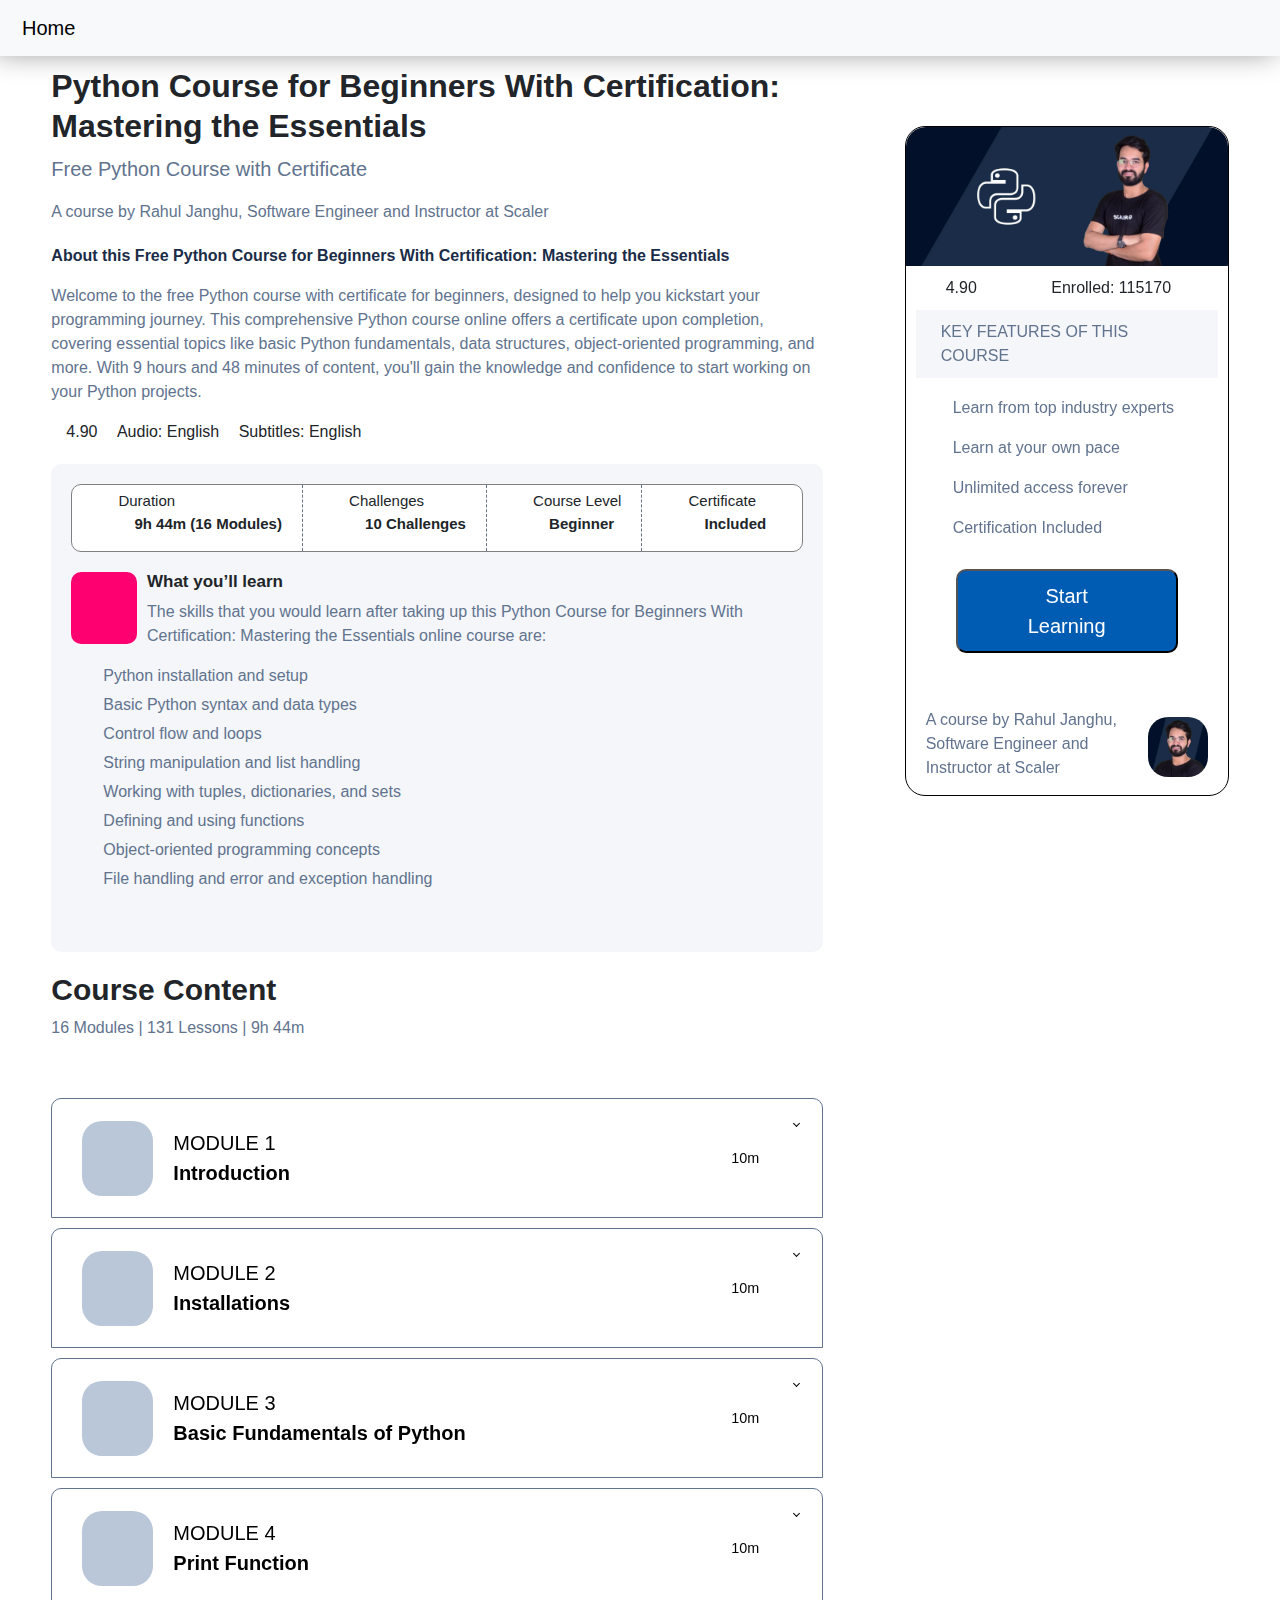
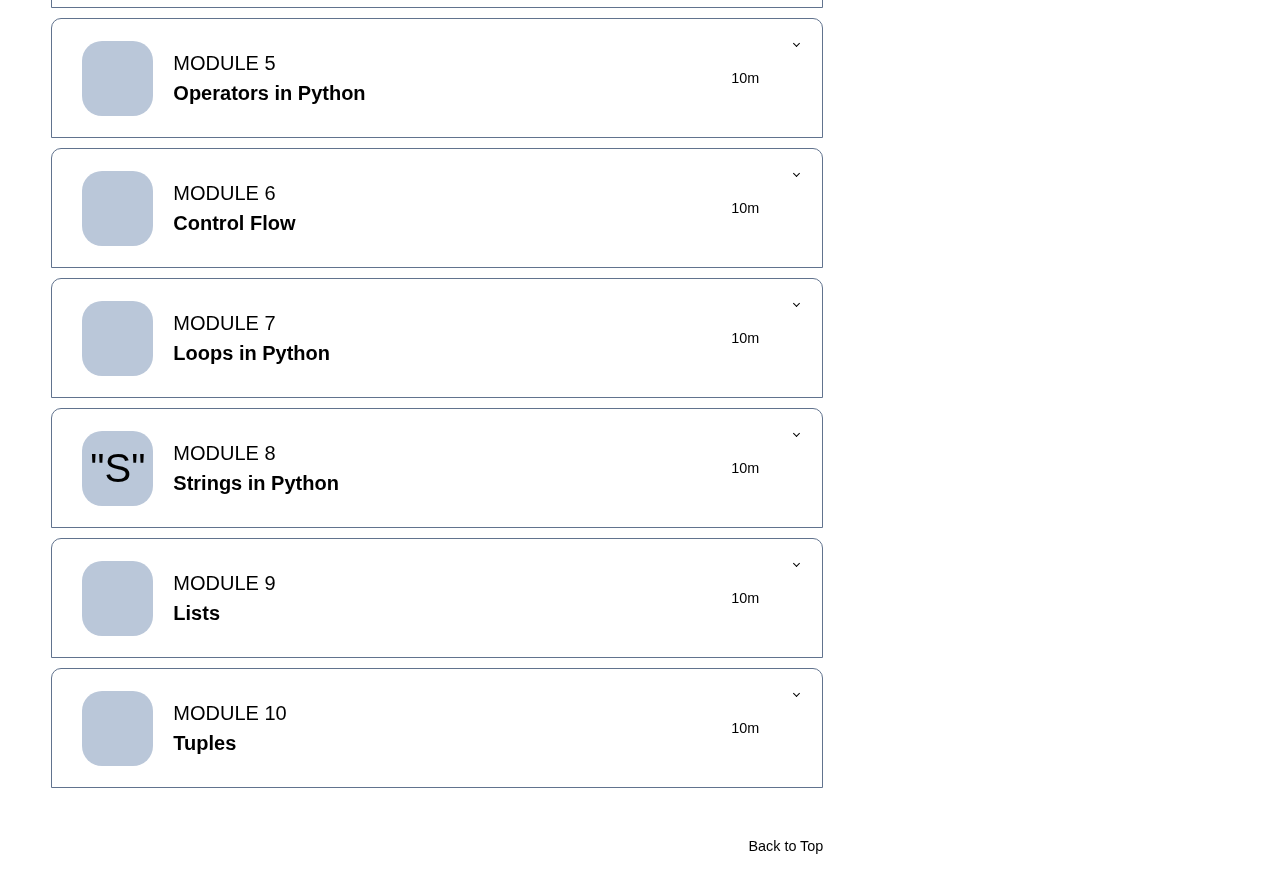
<file: Courses/python.html>
<!--  **********  /Courses/python.html   **********  -->
<!DOCTYPE html>
<html lang="en">
  <head>
    <meta charset="UTF-8" />
    <meta name="viewport" content="width=device-width, initial-scale=1.0" />
    <title>Python</title>
    <!--! ============ My CSS ============== -->
    <link rel="stylesheet" href="style.css" />
    <!--! ============ CSS for Font Awesome============== -->
    <link
      rel="stylesheet"
      href="https://cdnjs.cloudflare.com/ajax/libs/font-awesome/6.5.2/css/all.min.css"
      integrity="sha512-SnH5WK+bZxgPHs44uWIX+LLJAJ9/2PkPKZ5QiAj6Ta86w+fsb2TkcmfRyVX3pBnMFcV7oQPJkl9QevSCWr3W6A=="
      crossorigin="anonymous"
      referrerpolicy="no-referrer"
    />
    <link href="https://cdn.lineicons.com/4.0/lineicons.css" rel="stylesheet" />
    <!--! ============ CSS for Bootstrap ============== -->
    <link
      href="https://cdn.jsdelivr.net/npm/bootstrap@5.3.3/dist/css/bootstrap.min.css"
      rel="stylesheet"
      integrity="sha384-QWTKZyjpPEjISv5WaRU9OFeRpok6YctnYmDr5pNlyT2bRjXh0JMhjY6hW+ALEwIH"
      crossorigin="anonymous"
    />
  </head>

  <body class="body">
    <!--! ============ Navbar ============== -->
    <!-- As a link -->
    <div class="my-nav">
      <nav class="navbar bg-body-tertiary">
        <div class="container-fluid">
          <a class="navbar-brand" href="/Home/index.html#courses"><i class="fa-solid fa-house"></i>Home</a>
        </div>
      </nav>

    </div>
    <div class="home">
      <div class="left">
        <h1>
          Python Course for Beginners With Certification: <br />
          Mastering the Essentials
        </h1>
        <p class="subheading">Free Python Course with Certificate</p>
        <div class="icons">
          <i class="fa-regular fa-share-from-square"></i>
          <i class="fa-regular fa-bookmark"></i>
        </div>
        <div class="teacher">
          A course by Rahul Janghu, Software Engineer and Instructor at Scaler
        </div>
        <div class="about">
          <p class="heading">
            About this Free Python Course for Beginners With Certification:
            Mastering the Essentials
          </p>
          <p class="details">
            Welcome to the free Python course with certificate for beginners,
            designed to help you kickstart your programming journey. This
            comprehensive Python course online offers a certificate upon
            completion, covering essential topics like basic Python
            fundamentals, data structures, object-oriented programming, and
            more. With 9 hours and 48 minutes of content, you'll gain the
            knowledge and confidence to start working on your Python projects.
          </p>
          <div>
            <i class="fa-regular fa-star"></i>4.90
            <i class="fa-solid fa-volume-high"></i>Audio: English
            <i class="fa-regular fa-closed-captioning"></i>Subtitles: English
          </div>
        </div>
        <div class="features">
          <div class="features-header">
            <div class="div">
              <i class="fa-regular fa-clock"></i>Duration
              <p>9h 44m (16 Modules)</p>
            </div>
            <div>
              <i class="fa-solid fa-puzzle-piece"></i>Challenges
              <p>10 Challenges</p>
            </div>
            <div>
              <i class="fa-solid fa-gauge-high"></i>Course Level
              <p>Beginner</p>
            </div>
            <div class="d4">
              <i class="fa-solid fa-medal"></i>Certificate
              <p>Included</p>
            </div>
          </div>
          <div class="feature-body">
            <div class="top">
              <div class="play"><i class="fa-brands fa-youtube"></i></div>
              <div class="desc">
                <h2>What you’ll learn</h2>
                <p>
                  The skills that you would learn after taking up this Python
                  Course for Beginners With Certification: Mastering the
                  Essentials online course are:
                </p>
              </div>
            </div>
            <div class="bottom">
              <ul>
                <li>Python installation and setup</li>
                <li>Basic Python syntax and data types</li>
                <li>Control flow and loops</li>
                <li>String manipulation and list handling</li>
                <li>Working with tuples, dictionaries, and sets</li>
                <li>Defining and using functions</li>
                <li>Object-oriented programming concepts</li>
                <li>File handling and error and exception handling</li>
              </ul>
            </div>
          </div>
        </div>
        <div class="course-content">
          <h5>Course Content</h5>
          <p>16 Modules | 131 Lessons | 9h 44m</p>
<!-- !------------ Course start--------- -->
<div class="wrapper">
        <aside id="sidebar" class="expand">
          <!-- !------- Course modules list start --------- -->
            <ul class="sidebar-nav">
                <!-- !------- Item 1 ------- -->
                <li class="sidebar-item">
                    <a href="#" class="sidebar-link collapsed has-dropdown" data-bs-toggle="collapse"
                        data-bs-target="#module1" aria-expanded="false" aria-controls="module1">
                        <span>
                          <div class="box">
                          <div class="icon">
                            <i class="fa-regular fa-handshake"></i>
                          </div>
                          <div class="title">
                            <div class="number">MODULE 1</div>
                            <div class="name">Introduction</div>
                          </div>
                          <div class="time"><i class="fa-regular fa-clock"></i>10m</div>
                        </div>
                      </span>
                    </a>
                    <ul id="module1" class="sidebar-dropdown list-unstyled collapse" data-bs-parent="#sidebar">
                        <li class="sidebar-item">
                            <a href="/p1.mp4" class="sidebar-link1"><i class="fa-solid fa-circle-play"></i>Introduction to Python for Beginners</a>
                            <p>03:44</p>
                        </li>
                        <li class="sidebar-item">
                            <a href="/p2.mp4" class="sidebar-link1"><i class="fa-solid fa-circle-play"></i>Content of Python Course</a>
                            <p>11:05</p>
                        </li>
                        <li class="sidebar-item">
                            <a href="/p3.mp4" class="sidebar-link1"><i class="fa-solid fa-circle-play"></i>Pre-requisite for Python</a>
                            <p>08:15</p>
                        </li>
                    </ul>
                </li>
                <!-- !------- Item 2 ------- -->
                <li class="sidebar-item">
                  <a href="#" class="sidebar-link collapsed has-dropdown" data-bs-toggle="collapse"
                      data-bs-target="#module2" aria-expanded="false" aria-controls="module2">
                      <span>
                        <div class="box">
                          <div class="icon">
                            <i class="fa-solid fa-download"></i>
                          </div>
                          <div class="title">
                            <div class="number">MODULE 2</div>
                            <div class="name">Installations</div>
                          </div>
                          <div class="time"><i class="fa-regular fa-clock"></i>10m</div>
                        </div>
                    </span>
                  </a>
                  <ul id="module2" class="sidebar-dropdown list-unstyled collapse" data-bs-parent="#sidebar">
                    <li class="sidebar-item">
                      <a href="#" class="sidebar-link1"><i class="fa-solid fa-circle-play"></i>Introduction to Python for Beginners</a>
                      <p>05:31</p>
                  </li>
                  <li class="sidebar-item">
                      <a href="#" class="sidebar-link1"><i class="fa-solid fa-circle-play"></i>Content of Python Course</a>
                      <p>03:19</p>
                  </li>
                  <li class="sidebar-item">
                      <a href="#" class="sidebar-link1"><i class="fa-solid fa-circle-play"></i>Pre-requisite for Python</a>
                      <p>01:25</p>
                  </li>
                </ul>
              </li>
                <!-- !------- Item 3 ------- -->
                <li class="sidebar-item">
                  <a href="#" class="sidebar-link collapsed has-dropdown" data-bs-toggle="collapse"
                      data-bs-target="#module3" aria-expanded="false" aria-controls="module3">
                      <span>
                        <div class="box">
                          <div class="icon">
                            <i class="fa-brands fa-python"></i>
                          </div>
                          <div class="title">
                            <div class="number">MODULE 3</div>
                            <div class="name">Basic Fundamentals of Python</div>
                          </div>
                          <div class="time"><i class="fa-regular fa-clock"></i>10m</div>
                        </div>
                    </span>
                  </a>
                  <ul id="module3" class="sidebar-dropdown list-unstyled collapse" data-bs-parent="#sidebar">
                    <li class="sidebar-item">
                      <a href="#" class="sidebar-link1"><i class="fa-solid fa-circle-play"></i>Introduction to Python for Beginners</a>
                      <p>05:31</p>
                  </li>
                  <li class="sidebar-item">
                      <a href="#" class="sidebar-link1"><i class="fa-solid fa-circle-play"></i>Content of Python Course</a>
                      <p>03:19</p>
                  </li>
                  <li class="sidebar-item">
                      <a href="#" class="sidebar-link1"><i class="fa-solid fa-circle-play"></i>Pre-requisite for Python</a>
                      <p>01:25</p>
                  </li>
                </ul>
              </li>
                <!-- !------- Item 4 ------- -->
                <li class="sidebar-item">
                  <a href="#" class="sidebar-link collapsed has-dropdown" data-bs-toggle="collapse"
                      data-bs-target="#module4" aria-expanded="false" aria-controls="module4">
                      <span>
                        <div class="box">
                          <div class="icon">
                            <i class="fa-solid fa-print"></i>
                          </div>
                          <div class="title">
                            <div class="number">MODULE 4</div>
                            <div class="name">Print Function</div>
                          </div>
                          <div class="time"><i class="fa-regular fa-clock"></i>10m</div>
                        </div>
                    </span>
                  </a>
                  <ul id="module4" class="sidebar-dropdown list-unstyled collapse" data-bs-parent="#sidebar">
                    <li class="sidebar-item">
                      <a href="#" class="sidebar-link1"><i class="fa-solid fa-circle-play"></i>Introduction to Python for Beginners</a>
                      <p>05:31</p>
                  </li>
                  <li class="sidebar-item">
                      <a href="#" class="sidebar-link1"><i class="fa-solid fa-circle-play"></i>Content of Python Course</a>
                      <p>03:19</p>
                  </li>
                  <li class="sidebar-item">
                      <a href="#" class="sidebar-link1"><i class="fa-solid fa-circle-play"></i>Pre-requisite for Python</a>
                      <p>01:25</p>
                  </li>
                </ul>
              </li>
                <!-- !------- Item 5 ------- -->
                <li class="sidebar-item">
                  <a href="#" class="sidebar-link collapsed has-dropdown" data-bs-toggle="collapse"
                      data-bs-target="#module5" aria-expanded="false" aria-controls="module5">
                      <span>
                        <div class="box">
                          <div class="icon">
                            <i class="fa-solid fa-plus-minus"></i>
                          </div>
                          <div class="title">
                            <div class="number">MODULE 5</div>
                            <div class="name">Operators in Python</div>
                          </div>
                          <div class="time"><i class="fa-regular fa-clock"></i>10m</div>
                        </div>
                    </span>
                  </a>
                  <ul id="module5" class="sidebar-dropdown list-unstyled collapse" data-bs-parent="#sidebar">
                    <li class="sidebar-item">
                      <a href="#" class="sidebar-link1"><i class="fa-solid fa-circle-play"></i>Introduction to Python for Beginners</a>
                      <p>05:31</p>
                  </li>
                  <li class="sidebar-item">
                      <a href="#" class="sidebar-link1"><i class="fa-solid fa-circle-play"></i>Content of Python Course</a>
                      <p>03:19</p>
                  </li>
                  <li class="sidebar-item">
                      <a href="#" class="sidebar-link1"><i class="fa-solid fa-circle-play"></i>Pre-requisite for Python</a>
                      <p>01:25</p>
                  </li>
                </ul>
              </li>
                <!-- !------- Item 6 ------- -->
                <li class="sidebar-item">
                  <a href="#" class="sidebar-link collapsed has-dropdown" data-bs-toggle="collapse"
                      data-bs-target="#module6" aria-expanded="false" aria-controls="module6">
                      <span>
                        <div class="box">
                          <div class="icon">
                            <i class="fa-solid fa-chart-line"></i>
                          </div>
                          <div class="title">
                            <div class="number">MODULE 6</div>
                            <div class="name">Control Flow</div>
                          </div>
                          <div class="time"><i class="fa-regular fa-clock"></i>10m</div>
                        </div>
                    </span>
                  </a>
                  <ul id="module6" class="sidebar-dropdown list-unstyled collapse" data-bs-parent="#sidebar">
                    <li class="sidebar-item">
                      <a href="#" class="sidebar-link1"><i class="fa-solid fa-circle-play"></i>Introduction to Python for Beginners</a>
                      <p>05:31</p>
                  </li>
                  <li class="sidebar-item">
                      <a href="#" class="sidebar-link1"><i class="fa-solid fa-circle-play"></i>Content of Python Course</a>
                      <p>03:19</p>
                  </li>
                  <li class="sidebar-item">
                      <a href="#" class="sidebar-link1"><i class="fa-solid fa-circle-play"></i>Pre-requisite for Python</a>
                      <p>01:25</p>
                  </li>
                </ul>
              </li>
                <!-- !------- Item 7 ------- -->
                <li class="sidebar-item">
                  <a href="#" class="sidebar-link collapsed has-dropdown" data-bs-toggle="collapse"
                      data-bs-target="#module7" aria-expanded="false" aria-controls="module7">
                      <span>
                        <div class="box">
                          <div class="icon">
                            <i class="fa-solid fa-person-walking-arrow-loop-left"></i>
                          </div>
                          <div class="title">
                            <div class="number">MODULE 7</div>
                            <div class="name">Loops in Python</div>
                          </div>
                          <div class="time"><i class="fa-regular fa-clock"></i>10m</div>
                        </div>
                    </span>
                  </a>
                  <ul id="module7" class="sidebar-dropdown list-unstyled collapse" data-bs-parent="#sidebar">
                    <li class="sidebar-item">
                      <a href="#" class="sidebar-link1"><i class="fa-solid fa-circle-play"></i>Introduction to Python for Beginners</a>
                      <p>05:31</p>
                  </li>
                  <li class="sidebar-item">
                      <a href="#" class="sidebar-link1"><i class="fa-solid fa-circle-play"></i>Content of Python Course</a>
                      <p>03:19</p>
                  </li>
                  <li class="sidebar-item">
                      <a href="#" class="sidebar-link1"><i class="fa-solid fa-circle-play"></i>Pre-requisite for Python</a>
                      <p>01:25</p>
                  </li>
                </ul>
              </li>
                <!-- !------- Item 8 ------- -->
                <li class="sidebar-item">
                  <a href="#" class="sidebar-link collapsed has-dropdown" data-bs-toggle="collapse"
                      data-bs-target="#module8" aria-expanded="false" aria-controls="module8">
                      <span>
                        <div class="box">
                          <div class="icon">"S"</div>
                          <div class="title">
                            <div class="number">MODULE 8</div>
                            <div class="name">Strings in Python</div>
                          </div>
                          <div class="time"><i class="fa-regular fa-clock"></i>10m</div>
                        </div>
                    </span>
                  </a>
                  <ul id="module8" class="sidebar-dropdown list-unstyled collapse" data-bs-parent="#sidebar">
                    <li class="sidebar-item">
                      <a href="#" class="sidebar-link1"><i class="fa-solid fa-circle-play"></i>Introduction to Python for Beginners</a>
                      <p>05:31</p>
                  </li>
                  <li class="sidebar-item">
                      <a href="#" class="sidebar-link1"><i class="fa-solid fa-circle-play"></i>Content of Python Course</a>
                      <p>03:19</p>
                  </li>
                  <li class="sidebar-item">
                      <a href="#" class="sidebar-link1"><i class="fa-solid fa-circle-play"></i>Pre-requisite for Python</a>
                      <p>01:25</p>
                  </li>
                </ul>
              </li>
                <!-- !------- Item 9 ------- -->
                <li class="sidebar-item">
                  <a href="#" class="sidebar-link collapsed has-dropdown" data-bs-toggle="collapse"
                      data-bs-target="#module9" aria-expanded="false" aria-controls="module9">
                      <span>
                        <div class="box">
                          <div class="icon">
                            <i class="fa-solid fa-list-check"></i>
                          </div>
                          <div class="title">
                            <div class="number">MODULE 9</div>
                            <div class="name">Lists</div>
                          </div>
                          <div class="time"><i class="fa-regular fa-clock"></i>10m</div>
                        </div>
                    </span>
                  </a>
                  <ul id="module9" class="sidebar-dropdown list-unstyled collapse" data-bs-parent="#sidebar">
                    <li class="sidebar-item">
                      <a href="#" class="sidebar-link1"><i class="fa-solid fa-circle-play"></i>Introduction to Python for Beginners</a>
                      <p>05:31</p>
                  </li>
                  <li class="sidebar-item">
                      <a href="#" class="sidebar-link1"><i class="fa-solid fa-circle-play"></i>Content of Python Course</a>
                      <p>03:19</p>
                  </li>
                  <li class="sidebar-item">
                      <a href="#" class="sidebar-link1"><i class="fa-solid fa-circle-play"></i>Pre-requisite for Python</a>
                      <p>01:25</p>
                  </li>
                </ul>
              </li>
                <!-- !------- Item 10 ------- -->
                <li class="sidebar-item">
                  <a href="#" class="sidebar-link collapsed has-dropdown" data-bs-toggle="collapse"
                      data-bs-target="#module10" aria-expanded="false" aria-controls="module10">
                      <span>
                        <div class="box">
                          <div class="icon">
                            <i class="fa-solid fa-table"></i>
                          </div>
                          <div class="title">
                            <div class="number">MODULE 10</div>
                            <div class="name">Tuples</div>
                          </div>
                          <div class="time"><i class="fa-regular fa-clock"></i>10m</div>
                        </div>
                    </span>
                  </a>
                  <ul id="module10" class="sidebar-dropdown list-unstyled collapse" data-bs-parent="#sidebar">
                    <li class="sidebar-item">
                      <a href="#" class="sidebar-link1"><i class="fa-solid fa-circle-play"></i>Introduction to Python for Beginners</a>
                      <p>05:31</p>
                  </li>
                  <li class="sidebar-item">
                      <a href="#" class="sidebar-link1"><i class="fa-solid fa-circle-play"></i>Content of Python Course</a>
                      <p>03:19</p>
                  </li>
                  <li class="sidebar-item">
                      <a href="#" class="sidebar-link1"><i class="fa-solid fa-circle-play"></i>Pre-requisite for Python</a>
                      <p>01:25</p>
                  </li>
                </ul>
              </li>
            </ul>
        <!-- !------- Course modules list ended --------- -->
            <div class="sidebar-footer">
                <a href="#" class="sidebar-link">
                  <i class="fa-solid fa-arrow-up"></i>
                    <span>Back to Top</span>
                </a>
            </div>
        </aside>
    </div>
<!-- !------------ Course ends--------- -->         
        </div>
      </div>
      <div class="right">
          <div class="container">

            <div class="course-summary">
              <img src="img/1.webp" alt="">
              <div class="ratings">
                <i class="fa-solid fa-star"></i>4.90
                <i class="fa-solid fa-user"></i>
                Enrolled:
                115170 
              </div>
              <div class="key-features">
                <div class="heading">KEY FEATURES OF THIS COURSE</div>
                <ul>
                  <li><i class="fa-solid fa-chalkboard-user"></i>Learn from top industry experts</li>
                  <li><i class="fa-solid fa-person-running"></i>Learn at your own pace</li>
                  <li><i class="fa-solid fa-infinity"></i>Unlimited access forever</li>
                  <li><i class="fa-solid fa-medal"></i>Certification Included</li>
                </ul>
              </div>
              <button>Start Learning</button>
              <div class="course-by">
                <p>A course by Rahul Janghu,
                  Software Engineer and Instructor at Scaler</p>
                  <img src="img/teacher1.webp" alt="">
              </div>
            </div>
          </div>
        </div>
      </div>

    <!--! ============ Java Script for Bootstrap ============== -->
    <script
      src="https://cdn.jsdelivr.net/npm/bootstrap@5.3.3/dist/js/bootstrap.bundle.min.js"
      integrity="sha384-YvpcrYf0tY3lHB60NNkmXc5s9fDVZLESaAA55NDzOxhy9GkcIdslK1eN7N6jIeHz"
      crossorigin="anonymous"
    ></script>
  </body>
</html>
</file>
<file: Payment/payment.css>
/* <!--  **********  /Payment/payment.css   **********  --> */
* {
  padding: 0;
  margin: 0;
  box-sizing: border-box;
  font-family: Arial, Helvetica, sans-serif;
}
.body {
  position: relative;
}
.my-nav {
  position: sticky;
  top: 0;
  z-index: 1999;
  font-size: 20px;
  box-shadow: -5px -5px 30px rgb(133, 128, 128);
  width: 100%;
}
.my-nav ul a {
  text-decoration: none;
  color: black;
  padding: 0px 20px;
}
.my-nav .nav-list {
  display: flex;
  list-style: none;
}
.my-nav i {
  padding-right: 10px;
}
.my-container {
  display: flex;
  background: #002779;
  height: 820px;
  width: 100%;
}
h1 {
  font-size: 40px;
  padding-top: 20px;
}

/* -------------- Left part-------------  */
.my-container .left {
  color: white;
  flex-basis: 50%;
  padding: 100px;
}
.left span {
  font-size: 14px;
  border-radius: 10px;
  background: #1a3d87;
  padding: 8px 10px;
}
.left p,
h2 {
  display: inline-block;
}
.left p {
  font-size: 20px;
  padding-right: 20px;
  line-height: 40px;
}
.left button {
  padding: 14px 30px;
  border-radius: 10px;
  border: none;
  margin-right: 12px;
  margin-bottom: 40px;
  margin-top: 30px;
  color: blue;
  text-align: center;
}
.left button:hover {
  border: red;
}
#live-class {
  color: white;
  background: red;
}
/* -------------- Right part-------------  */

.my-container .right {
  color: white;
  flex-basis: 40%;
  display: flex;
  flex-direction: column;
}
.right .box {
  border: 1px solid black;
  background-color: white;
  border-radius: 10px;
  height: 450px;
  width: 450px;
  margin: 50px 100px;
  color: black;
}
.right .box h2 {
  padding: 0 20px;
  padding-top: 40px;
}

.right form {
  display: flex;
  flex-direction: column;
  justify-content: center;
  align-items: center;
}
.right form input {
  height: 50px;
  width: 85%;
  margin-top: 20px;
  border: 1px solid transparent;
  transition: border 0.5s;
  border-radius: 10px;
  padding-left: 10px;
}
.right form input:hover {
  border: 1px solid blue;
}
.right .code {
  display: flex;
  justify-content: space-evenly;
  align-items: center;
}
.right .code input {
  margin: 0 30px;
  margin-right: 0;
  /* padding: 0;     */
  width: 290px;
}
.right .code p {
  padding-top: 20px;
  padding-left: 5px;
  cursor: pointer;
}
.right button {
  padding: 14px 30px;
  border-radius: 10px;
  border: none;
  font-size: 20px;
  margin-bottom: 20px;
  margin-top: 30px;
  color: white;
  background: red;
  text-align: center;
}
.terms {
  padding-left: 20px;
  font-size: 12px;
}
/* !------------- Programs Sections ------------ */
.programs {
  display: flex;
  flex-wrap: wrap;
  justify-content: space-evenly;
  width: 90%;
  margin-left: 70px;
  position: relative;
  top: -200px;
  background: white;
  border-radius: 10px;
  box-shadow: -1px -1px 20px rgb(138, 138, 235);
  padding-bottom: 50px;
}
.programs h1 {
  font-size: 35px;
  padding: 20px;
  padding-top: 50px;
}
.programs img {
  margin: 10px 20px;
  border-radius: 10px;
}

/* !<!-- !------------ Services ------------- --> */
.services {
  position: relative;
  top: -180px;
  display: flex;
  flex-wrap: wrap;
  justify-content: center;
  width: 90%;
  margin: 0 70px;
}
.services h1 {
  padding-right: 50px;
}
.services div {
  border: 1px solid black;
  padding: 10px 20px;
  margin: 20px 10px;
  border-radius: 10px;
}
footer {
  height: 50px;
  width: 100%;
  display: flex;
  justify-content: center;
  align-items: center;
  background: #e95d75;
  font-size: 20px;
}
footer p {
  padding-top: 14px;
  padding-left: 10px;
}

.steps {
  display: flex;
  justify-content: space-evenly;
  flex-wrap: wrap;
  padding: 0 50px;
  position: relative;
  top: -100px;
}
.steps h1 {
  padding: 10px 40px;
}
.steps img {
  border-radius: 10px;
}
</file>
<file: Courses/style.css>
/* <!--  **********  /Courses/style.css   **********  --> */
* {
  padding: 0;
  margin: 0;
  box-sizing: border-box;
  font-family: Arial, Helvetica, sans-serif;
}
.body{
    position: relative;
}
.my-nav{
    position: sticky;
    top: 0;
    z-index: 1999;
    font-size: 20px;
    box-shadow: -5px -5px 30px rgb(133, 128, 128);
}
.my-nav i{
    padding-right: 10px;
}
/* !<!--! ============ HOME SECTION STARTS============== --> */
.home {
  height: auto;
  display: flex;
  justify-content: space-evenly;
}
.home h1{
    font-size: 32px;    
    font-weight: 700;
    line-height: 40px;
  }
/* !-------------- Left part started ----------------- */
.left {
  height: auto;
  flex-basis: 65%;
  position: relative;
  display: flex;
  flex-direction: column;
  padding: 10px 30px;
}
.left .subheading{
    font-size: 20px;
    color: #61738E;
}
.left .icons{
    font-size: 25px;
    position:absolute;
    left: 800px;
    top: 30px;
}
.left .icons i{
    padding: 0 5px;
    color: #61738E;
}
.left .about{
    padding: 20px 0;
}
.left .teacher{
    color: #61738E;
}
.left .about .heading{
    font-size: 16px;
    font-weight: 600;
    color: #1A2C47;
}
.left .about .details{
    font-size: 16px;
    color: #61738E;
}
.left .about i{
    padding-left: 10px;
    padding-right: 5px;
    color: #61738E;
}
/* !<!--! ============ What you will learn ( .features) ============== --> */
.features{
    background: #f4f6f9;
    border-radius: 10px;
    padding: 20px 20px;
}
.features-header{
    display: flex;
    font-size: 15px;
    justify-content: space-evenly;
    border-radius: 10px;
    background: white;
    box-shadow: 2px gray;
    border: 1px solid gray;
}
.features-header div{
    padding: 0px 20px;
    padding-top: 5px;
    border-right: 1px dashed #61738E
}
.features-header .d4{
    border-right: none;
}
.features-header i{
    padding-right: 10px;
    color: #ff0071;
}
.features-header p{
    padding-left: 26px;
    font-weight: 600;
}
.feature-body{
    padding: 20px 0;
}
.feature-body .top{
    display: flex;
}
.feature-body .top .play{
    height: 72px;
    width: 100px;
    font-size: 30px;
    background: #ff0071;
    color: white;
    border-radius: 10px;
    display: flex;
    align-items: center;
    justify-content: center;
    margin-right: 10px;
}
.feature-body .top h2{
    font-size: 17px;
    font-weight: 600;
}
.feature-body .top p{
    color: #61738E;
}
.feature-body .bottom ul li{
    padding-bottom: 5px;
    color: #61738E;
}

/* !============= Course content ================ */
.course-content{
    padding: 20px 0;
}
.course-content h5{
    font-size: 30px;
    font-weight: 600;
}
.course-content p{
    color: #61738E;
}

.course-content .box{
    display: flex;
    justify-content: space-evenly;
    align-items: center;
    border: 1px solid #61738E;
    border-top-right-radius: 10px;
    border-top-left-radius: 10px;
    height: 120px;
    padding: 5px 30px;
    margin-top: 10px;
}
.course-content .box .icon{
    flex-basis: 10%;
    display: flex;
    justify-content: center;
    align-items: center;
    height: 75px;
    width: 80px;
    border-radius: 20px;
    background: #bac7d9;
    font-size: 40px;
}
.course-content .box .title{
    flex-basis: 80%;
    padding: 0 20px;
    font-size: 20px;
}
.course-content .box .title .name{
    font-weight: 700;
}
.course-content .box .time{
    flex-basis: 10%;
}
.course-content .box .time i{
    padding-right: 10px;
}
/* ! -------------- Trial start---------------- */
::after,
::before {
    box-sizing: border-box;
    margin: 0;
    padding: 0;
}

.course-content a{
    text-decoration: none;
}

li {
    list-style: none;
}

.course-content h1{
    font-weight: 600;
    font-size: 1.5rem;
}
.wrapper {
    display: flex;
}

.main {
    min-height: 100vh;
    width: 100%;
    overflow: hidden;
    transition: all 0.35s ease-in-out;
    background-color: #fafbfe;
}

#sidebar {
    width: 100%;
    min-width: 100%;
    z-index: 1000;
    background-color: white;
    display: flex;
    flex-direction: column;
}
#sidebar:not(.expand) .sidebar-logo,
#sidebar:not(.expand) a.sidebar-link span {
    display: none;
}

.sidebar-nav {
    padding: 2rem 0;
    flex: 1 1 auto;
}

a.sidebar-link {
    color: black;
    display: block;
    font-size: 0.9rem;
    white-space: nowrap;
    border-top-right-radius: 10px;
    border-bottom-right-radius: 10px;
}
.sidebar-item ul{
    border: 1px solid #61738E;
    border-top-color: white;
}
.sidebar-item ul li{
    padding: 5px 20px;
    display: flex;
    justify-content: space-between;
    margin: 10px 0;
}
.sidebar-item ul li i{
    padding-right: 10px;
}
.sidebar-item ul li a:hover{
    color: red;
}
.sidebar-item {
    position: relative;
    border-radius: 10px;
}
.sidebar-footer{
    display: flex;
    justify-content: flex-end;
}

#sidebar:not(.expand) .sidebar-item .sidebar-dropdown {
    position: absolute;
    top: 0;
    left: 70px;
    background-color: #0e2238;
    padding: 0;
    min-width: 15rem;
    display: none;
}

#sidebar:not(.expand) .sidebar-item:hover .has-dropdown+.sidebar-dropdown {
    display: block;
    max-height: 15em;
    width: 100%;
    opacity: 1;
}

#sidebar.expand .sidebar-link[data-bs-toggle="collapse"]::after {
    border: solid;
    border-width: 0 .075rem .075rem 0;
    content: "";
    display: inline-block;
    padding: 2px;
    position: absolute;
    right: 1.5rem;
    top: 1.4rem;
    transform: rotate(-135deg);
    transition: all .2s ease-out;
}

#sidebar.expand .sidebar-link[data-bs-toggle="collapse"].collapsed::after {
    transform: rotate(45deg);
    transition: all .2s ease-out;
}
/* ! -------------- Trial ends---------------- */

/* !--------------------- Right part ----------------- */
.right {
    flex-basis: 30%;
    position: relative;
    display: flex;
    justify-content: center;
    position: relative;
}
.right .container{
    height: 720px;
    position: sticky;
    top: 0;
    display: flex;
    justify-content: center;
    padding-top: 50px;
}
.right  .container .course-summary{
    position: sticky;
    top: 10;
    height: 670px;
    width: 90%;
    border: 1px solid black;
    border-radius: 20px;
    margin-top: 20px;
}
.course-summary img{
    width: 100%;
    border-top-right-radius: 20px;
    border-top-left-radius: 20px;
    margin-bottom: 10px;
}
.course-summary i{
    padding-right: 10px;
}
.course-summary .fa-user{
    margin-left: 40px;
}

.course-summary .ratings .fa-star{
    color: gold;
    padding-left: 30px;
}
.course-summary .ratings .fa-user{
    padding-left: 20px;
}
.key-features .heading{
    background: #f4f6f9;
    color: #61738E;
    margin: 10px 10px;
    padding: 10px 25px;
}
.key-features ul li{
    color: #61738E;
    list-style-type: none;
    padding: 8px 5px;
}
.course-summary button{
    padding: 10px 50px;
    margin: 5px 50px;
    background: #005bb3;
    color: white;
    font-size: 20px;
    border-radius: 10px;
}
.course-summary .course-by{
    display: flex;
    justify-content: center;
    align-items: center;
    margin-top: 50px;
    padding-left: 20px;
    color: #61738E;
}
.course-summary .course-by img{
    height: 60px;
    width: 60px;
    border-radius: 20px;
    margin-right: 20px;
}
/* !------------ Course details end -------------- */
/* !------------ trial ends -------------- */
</file>
<file: Home/style.css>
/* <!--  **********   /Home/style.css   **********  --> */
*{
	margin: 0;
	padding: 0;
	box-sizing: border-box;
	font-family: 'Roboto', sans-serif;
}
html{
	scroll-behavior: smooth;
	/* Variables For Storing Colors */
	--primary-clr: #208245;
	--primary-medium-clr: #d8e9df;
	--primary-light-clr: #edfaf1;
	--bg-clr-1: #ffffff;
	--dark-heading-clr: #232d39;
	--dark-text-clr: #6c757d;
	--light-heading-clr: #efefef;
	--light-text-clr: #cecece;
}
/*   === Global Styling Starts ===   */
button.btn{
	padding: 10px 18px;
	background-color: var(--primary-clr);
	color: var(--light-heading-clr);
	font-size: 15px;
	border: 1px solid transparent;
	border-radius: 5px;
	cursor: pointer;
	transition: all 0.3s;
}
button.btn:hover{
	background-color: var(--light-heading-clr);
	color: var(--primary-clr);
	border: 1px solid var(--primary-clr);
}
.section-header h1{
	position: relative;
	font-size: 32px;
	letter-spacing: 1px;
	color: var(--dark-heading-clr);
	margin-bottom: 20px;
}
.section-header h1::before{
	position: absolute;
	content: '';
	width: 100px;
	height: 1px;
	left: 0;
	top: calc(100% + 5px);
	background-color: var(--dark-text-clr);
}
.section-header h1::after{
	position: absolute;
	content: '';
	width: 50px;
	height: 3px;
	left: 0;
	top: calc(100% + 4px);
	background-color: var(--primary-clr);
}
.section-header p{
	color: var(--dark-text-clr);
	margin-bottom: 40px;
	max-width: 700px;
}
/*   === Global Styling Ends ===   */
body{
	width: 100%;
	min-height: 100vh;
}
.website-container{
	width: 100%;
	max-width: 1400px;
	min-height: 100vh;
	margin: 0px auto;
}
/*   === Home Section Styling Starts ===   */
section.home{
	position: relative;
	width: 100%;
	min-height: 100vh;
	background-color: var(--primary-light-clr);
}
.home .main-navbar{
	position: absolute;
	width: 100%;
	max-width: 1400px;
	height: 12vh;
	max-height: 80px;
	background-color: var(--primary-clr);
	padding: 0px 8%;
	margin: 0px auto;
	display: flex;
	justify-content: space-between;
	align-items: center;
	z-index: 100;
}
.home.active .main-navbar{
	position: fixed;
	top: 0;
	margin: 0px auto;
	box-shadow: 0px 2px 10px rgba(0,0,0,0.25);
	animation: showMenu 0.6s ease-in;
}
@keyframes showMenu{
	from{
		transform: translateY(-100px);
	}
	to{
		transform: translateY(0px);
	}
}
.main-navbar .logo{
	text-decoration: none;
}
.main-navbar .logo img{
	width: 120px;
	height: auto;
}
.main-navbar .nav-list{
	list-style: none;
}
.main-navbar .nav-list li{
	display: inline-block;
	margin: 0px 10px;
}
.main-navbar .nav-list li a{
	position: relative;
	color: var(--light-heading-clr);
	font-weight: 500;
	font-size: 14px;
	text-transform: uppercase;
	text-decoration: none;
	letter-spacing: 1px;
}
.main-navbar .nav-list li a::after{
	position: absolute;
	content: '';
	width: 100%;
	height: 2px;
	background-color: var(--light-heading-clr);
	left: 0;
	top: calc(100% + 2px);
	transition: all 0.3s;
	transform: scaleX(0);
}
.main-navbar .nav-list li a:hover::after{
	transform: scaleX(1);
}
.main-navbar .get-started-btn{
	background-color: var(--light-heading-clr);
	color: var(--primary-clr);
}
.main-navbar .get-started-btn:hover{
	background-color: var(--primary-clr);
	color: var(--light-heading-clr);
	border: 1px solid var(--light-heading-clr);
}
.main-navbar .menu-btn{
	min-width: 30px;
	width: 30px;
	height: 30px;
	display: flex;
	justify-content: flex-start;
	align-items: center;
	cursor: pointer;
	display: none;
}
.main-navbar .menu-btn span{
	position: relative;
	display: block;
	width: 100%;
	height: 2px;
	background-color: var(--light-heading-clr);
	border-radius: 5px;
	transition: all 0.4s;
}
.main-navbar .menu-btn span::before,
.main-navbar .menu-btn span::after{
	position: absolute;
	content: '';
	top: 0;
	left: 0;
	width: 80%;
	height: 100%;
	background-color: var(--light-heading-clr);
	transition: all 0.4s;
}
.main-navbar .menu-btn span::before{
	transform: translateY(-9px);
}
.main-navbar .menu-btn span::after{
	transform: translateY(9px);
}
.home .banner{
	width: 100%;
	min-height: 100vh;
	padding: 100px 8% 70px;
	display: flex;
	justify-content: space-between;
	align-items: center;
}
.home .banner .banner-desc{
	position: relative;
	flex-basis: 50%;
	max-width: 700px;
	z-index: 2;
}
.banner .banner-desc h2{
	font-size: 48px;
	color: var(--dark-heading-clr);
	letter-spacing: 1px;
	line-height: 1.4;
	margin-bottom: 10px;
}
.banner .banner-desc p{
	color: var(--dark-text-clr);
	line-height: 1.4;
	margin-bottom: 50px;
}
.banner .banner-desc .search-bar{
	position: relative;
	width: 400px;
	height: 50px;
	display: flex;
	align-items: center;
	overflow: hidden;
}
.banner-desc .search-bar input{
	width: 100%;
	height: 100%;
	padding: 0px 60px 0px 10px;
	font-size: 17px;
	letter-spacing: 1px;
	background-color: var(--primary-light-clr);
	color: var(--dark-text-clr);
	border: 2px solid #c1dbcc;
	border-radius: 5px;
	outline-color: var(--primary-clr);
}
.banner-desc .search-bar i{
	position: absolute;
	height: 100%;
	width: 50px;
	background-color: var(--primary-clr);
	right: 0;
	color: var(--light-heading-clr);
	border-radius: 0px 5px 5px 0px;
	display: flex;
	justify-content: center;
	align-items: center;
	cursor: pointer;
}
.home .banner .banner-img{
	position: relative;
	flex-basis: 50%;
	display: flex;
	justify-content: flex-end;
	z-index: 1;
}
.banner-img .banner-img-container{
	position: relative;
	width: 400px;
	z-index: 2;
}
.banner-img .banner-img-container img{
	width: 100%;
	height: auto;
}
.banner-img .banner-img-container .states{
	position: absolute;
	width: 100%;
	height: 100%;
	top: 0;
	left: 0;
}
.banner-img-container .states .total-courses{
	position: absolute;
	padding: 6px 10px 6px 6px;
	background-color: var(--light-heading-clr);
	border-radius: 5px;
	bottom: 15%;
	left: -80px;
	display: flex;
	align-items: center;
	box-shadow: 0px 0px 15px 0px rgba(0,0,0,0.3);
}
.states .total-courses .icon{
	width: 50px;
	height: 50px;
	border-radius: 50%;
	display: flex;
	justify-content: center;
	align-items: center;
	background-color: var(--primary-clr);
	margin-right: 7px;
}
.states .total-courses .icon i{
	font-size: 22px;
	color: var(--light-heading-clr);
}
.states .total-courses .desc{
	display: flex;
	flex-direction: column;
}
.states .total-courses .desc span:nth-child(1){
	font-size: 24px;
	font-weight: 600;
	letter-spacing: 1px;
	margin-bottom: 2px;
}
.states .total-courses .desc span:nth-child(2){
	font-size: 15px;
	color: var(--dark-text-clr);
}
.banner-img-container .states .courses-ratings{
	position: absolute;
	width: 90px;
	height: 90px;
	padding: 10px;
	border-radius: 50%;
	background-color: var(--light-heading-clr);
	display: flex;
	flex-direction: column;
	justify-content: center;
	align-items: center;
	top: 80px;
	right: 5px;
	box-shadow: 0px 0px 15px 0px rgba(0,0,0,0.3);
}
.states .courses-ratings span:nth-child(1){
	color: var(--dark-heading-clr);
	font-size: 24px;
	font-weight: 600;
	text-align: center;
}
.states .courses-ratings span:nth-child(1) i{
	color: gold;
	font-size: 14px;
}
.states .courses-ratings span:nth-child(2){
	color: var(--dark-text-clr);
	font-size: 15px;
	text-align: center;
}
.banner-img .banner-img-container .pattern{
	position: absolute;
	top: 20px;
	left: -40px;
	z-index: -1;
}
.banner-img-container .pattern img{
	width: 150px;
	height: auto;
	opacity: 0.4;
}
/*   === Home Section Styling Ends ===   */

/*   === Partners Section Styling Starts ===   */
section.partners{
	width: 100%;
	padding: 30px 8%;
	background-color: var(--primary-medium-clr);
}
.partners h3{
	margin-bottom: 40px;
	color: var(--dark-heading-clr);
	font-size: 22px;
}
.partners .partners-slider .brand-item{
	text-align: center;
	background-color: var(--light-heading-clr);
	padding: 5px;
}
.partners .partners-slider .brand-item img{
	width: 120px;
	display: inline-block;
}
.owl-carousel .owl-nav{
	position: absolute;
	right: 0;
	top: -80px;
}
.owl-carousel .owl-nav button{
	border-radius: 5px !important;
}
.owl-carousel .owl-nav .owl-prev i,
.owl-carousel .owl-nav .owl-next i{
	padding: 8px 14px !important;
	border-radius: 5px;
	font-size: 16px !important;
	background-color: var(--primary-clr) !important;
	color: var(--light-heading-clr);
	border: 1px solid transparent;
	cursor: pointer;
	transition: 0.3s;
}
.owl-carousel .owl-nav .owl-prev i:hover,
.owl-carousel .owl-nav .owl-next i:hover{
	background-color: var(--light-heading-clr) !important;
	color: var(--primary-clr);
	border: 1px solid var(--primary-clr);
}
.owl-carousel .owl-dots{
	margin-top: 20px;
}
.owl-carousel .owl-dots .owl-dot span{
	padding: 4px !important;
}
.owl-carousel .owl-dots .owl-dot.active span{
	background-color: var(--primary-clr) !important;
}
/*   === Partners Section Styling Ends ===   */

/*   === Services Section Styling Starts ===   */
section.services{
	width: 100%;
	padding: 100px 8% 20px;
}
.services .services-contents{
	width: 100%;
	display: flex;
	justify-content: space-between;
	flex-wrap: wrap;
}
.services-contents .service-box{
	flex-basis: calc(calc(100% / 3) - 2%);
	padding: 25px 20px;
	cursor: pointer;
	transition: all 0.3s;
}
.services-contents .service-box:hover{
	box-shadow: 0px 0px 15px rgba(0,0,0,0.1);
}
.service-box .service-icon{
	width: 50px;
	height: 50px;
	display: flex;
	justify-content: center;
	align-items: center;
	border-radius: 50%;
	background-color: var(--primary-clr);
	outline: 1px solid var(--primary-medium-clr);
	outline-offset: 10px;
}
.service-box .service-icon i{
	font-size: 24px;
	color: var(--light-heading-clr);
}
.service-box .service-desc{
	margin-top: 25px;
}
.service-box .service-desc h2{
	margin-bottom: 10px;
	color: var(--dark-heading-clr);
	font-size: 22px;
}
.service-box .service-desc p{
	line-height: 1.4;
	color: var(--dark-text-clr);
}
.service-box:nth-child(1) .service-icon{
	background-color: #fef0ef;
	outline-color: #fef0ef;
}
.service-box:nth-child(1) .service-icon i{
	color: #f76250;
}
.service-box:nth-child(2) .service-icon{
	background-color: #e8f9ef;
	outline-color: #e8f9ef;
}
.service-box:nth-child(2) .service-icon i{
	color: #2f9355;
}
.service-box:nth-child(3) .service-icon{
	background-color: #f1f0fe;
	outline-color: #f1f0fe;
}
.service-box:nth-child(3) .service-icon i{
	color: #5a49f3;
}
/*   === Services Section Styling Ends ===   */

/*   === Courses Section Styling Starts ===   */
section.courses{
	width: 100%;
	padding: 100px 8% 20px;
}
.courses .section-header{
	position: relative;
	display: flex;
	justify-content: space-between;
}
.courses .section-header .courses-btn{
	position: absolute;
	right: 0;
	bottom: 40px;
	padding: 10px 26px;
}
.courses .course-contents{
	display: flex;
	justify-content: space-between;
	flex-wrap: wrap;
}
.courses .course-contents .course-card{
	flex-basis: calc(calc(100% / 3) - 1.2%);
	border: 1px solid #eee;
	padding: 10px;
	border-radius: 5px;
	margin-bottom: 20px;
	cursor: pointer;
	transition: all 0.3s;
}
.courses .course-contents .course-card:hover{
	box-shadow: 0px 0px 15px rgba(0,0,0,0.1);
}
.course-contents .course-card img{
	width: 100%;
	height: 250px;
	object-fit: cover;
	border-radius: 5px;
}
.course-contents .course-card .category{
	position: relative;
	display: flex;
	justify-content: space-between;
	padding: 10px 0px;
}
.course-card .category img{
	position: absolute;
	width: 50px;
	height: 50px;
	object-fit: cover;
	border-radius: 50%;
	right: 15px;
	top: -50%;
	outline: 1px solid var(--primary-clr);
	outline-offset: 3px;
}
.course-card .category .subject{
	padding: 8px 10px;
	background-color: var(--primary-light-clr);
	border-radius: 5px;
}
.course-card .category .subject h3{
	font-size: 18px;
	font-weight: 500;
	color: var(--primary-clr);
}
.course-card .course-title{
	font-size: 20px;
	color: var(--dark-heading-clr);
}
.course-card .course-desc{
	margin: 20px 0px;
	display: flex;
	justify-content: space-between;
}
.course-card .course-desc span{
	font-size: 14px;
	font-weight: 500;
	color: var(--dark-text-clr);
}
.course-card .course-desc span i{
	color: var(--primary-clr);
}
.course-card .course-ratings{
	padding: 15px 0px 0px;
	display: flex;
	justify-content: space-between;
	border-top: 1px solid #ccc;
}
.course-card .course-ratings span{
	color: var(--primary-clr);
	font-size: 18px;
	font-weight: bold;
}
.course-card .course-ratings span:nth-child(1) i{
	color: gold;
	font-size: 14px;
}
.course-card .course-ratings span b{
	font-size: 24px;
}
/*   === Courses Section Styling Ends ===   */

/*   === Courses Categories Section Styling Starts ===   */
section.categories{
	width: 100%;
	padding: 100px 8% 20px;
}
.categories .categories-contents{
	display: flex;
	justify-content: space-between;
	flex-wrap: wrap;
}
.categories-contents .category-item{
	flex-basis: calc(calc(100% / 4) - 1%);
	background-color: var(--primary-light-clr);
	padding: 25px 15px;
	border-radius: 5px;
	display: flex;
	flex-direction: column;
	align-items: center;
	cursor: pointer;
	transition: all 0.3s;
}
.categories-contents .category-item:hover{
	box-shadow: 0px 0px 10px rgba(32, 130, 69, 0.2);
	transform: translateY(-3px);
}
.category-item .category-icon{
	width: 50px;
	height: 50px;
	border-radius: 50%;
	display: flex;
	justify-content: center;
	align-items: center;
	background-color: var(--primary-clr);
}
.category-item .category-icon i{
	color: var(--light-heading-clr);
	font-size: 20px;
}
.category-item .category-desc{
	margin-top: 20px;
	text-align: center;
}
.category-item .category-desc h3{
	color: var(--dark-heading-clr);
	font-size: 20px;
	margin-bottom: 10px;
}
.category-item .category-desc p{
	color: var(--dark-text-clr);
	font-size: 15px;
	line-height: 1.4;
}
/*   === Courses Categories Section Styling Ends ===   */

/*   === Teacher Section Styling Starts ===   */
section.instructor{
	width: 100%;
	padding: 100px 8% 20px;
}
.instructor .instructor-container{
	width: 100%;
	padding: 70px 8%;
	background-color: var(--primary-light-clr);
	border-radius: 0px 100px 0px 100px;
}
.instructor-container h2{
	font-size: 24px;
	color: var(--dark-heading-clr);
}
.instructor-container p{
	margin: 20px 0px 35px;
	color: var(--dark-text-clr);
}
/*   === Teacher Section Styling Ends ===   */

/*   === Testimonials Section Styling Starts ===   */
section.testimonials{
	width: 100%;
	padding: 100px 8%;
}
.testimonials .section-header{
	width: 70%;
	max-width: 700px;
}
.testimonials-slider .testimonials-item{
	position: relative;
	padding: 20px 25px;
	background-color: var(--primary-light-clr);
}
.testimonials-item .profile{
	display: flex;
	align-items: center;
}
.testimonials-item .profile .profile-image{
	width: 55px;
	height: 55px;
	border-radius: 50%;
	overflow: hidden;
	margin-right: 15px;
}
.testimonials-item .profile .profile-image img{
	width: 100%;
	height: 100%;
	border-radius: 50%;
	object-fit: cover;
}
.testimonials-item .profile .profile-desc{
	display: flex;
	flex-direction: column;
}
.profile .profile-desc span:nth-child(1){
	font-size: 24px;
	font-weight: bold;
	color: var(--primary-clr);
}
.profile .profile-desc span:nth-child(2){
	font-size: 15px;
	color: var(--dark-heading-clr);
}
.testimonials-item > p{
	margin: 15px 0px;
	font-size: 14px;
	line-height: 1.5;
	color: var(--dark-text-clr);
}
.testimonials-item .quote{
	text-align: center;
}
.testimonials-item .quote i{
	font-size: 25px;
	color: var(--dark-text-clr);
	margin-right: 20px;
}
.testimonials-item .ratings{
	margin-top: 20px;
}
.testimonials-item .ratings i{
	font-size: 17px;
	color: gold;
	cursor: pointer;
}
/*   === Testimonials Section Styling Ends ===   */

/*   === Footer Section Styling Starts ===   */
section.footer{
	width: 100%;
	padding: 70px 8% 30px;
	background-color: var(--primary-clr);
}
.footer .footer-contents{
	width: 100%;
	display: flex;
	justify-content: space-between;
	flex-wrap: wrap;
	margin-bottom: 50px;
}
.footer-contents .footer-col{
	flex-basis: calc(calc(100% / 4) - 20px);
}
.footer-contents .footer-col .col-title{
	min-height: 60px;
	display: flex;
	align-items: flex-end;
	margin-bottom: 30px;
}
.footer-col .col-title h3{
	font-size: 24px;
	color: var(--light-heading-clr);
}
.footer-col .col-contents{
	display: flex;
	flex-direction: column;
}
.footer-col-1 .col-title img{
	width: 120px;
}
.footer-col-1 .col-contents p{
	color: var(--light-text-clr);
	font-size: 15px;
	line-height: 1.3;
	margin-bottom: 15px;
}
.footer-col-2 .col-contents .contact-row{
	margin-bottom: 15px;
	display: flex;
	flex-direction: column;
}
.footer-col-2 .col-contents .contact-row span{
	color: var(--light-text-clr);
	font-size: 16px;
}
.footer-col-2 .col-contents .contact-row span:nth-child(1){
	color: var(--light-heading-clr);
	font-size: 17px;
	font-weight: 500;
	margin-bottom: 2px;
}
.footer-col-3 .col-contents a{
	text-decoration: none;
	color: var(--light-text-clr);
	margin-bottom: 20px;
	align-self: flex-start;
	transition: all 0.3s;
}
.footer-col-3 .col-contents a:hover{
	letter-spacing: 2px;
}
.footer-col-4 .col-contents input{
	width: 100%;
	padding: 15px;
	background-color: var(--light-heading-clr);
	color: var(--dark-text-clr);
	border: none;
	border-radius: 5px;
}
.footer-col-4 .col-contents .newsletter-btn{
	background-color: var(--light-heading-clr);
	color: var(--primary-clr);
	margin-top: 20px;
}
.footer-col-4 .col-contents .newsletter-btn:hover{
	background-color: transparent;
	color: var(--light-heading-clr);
	border: 1px solid var(--light-heading-clr);
}
.footer .copy-rights{
	padding: 30px 0px 0px;
	border-top: 1px solid var(--light-text-clr);
	text-align: center;
}
.footer .copy-rights p{
	color: var(--primary-light-clr);
}
.footer .copy-rights p b{
	color: yellow;
}
/*   === Footer Section Styling Ends ===   */





/*   === Media Query Starts ===   */
@media(max-width: 968px){
	/* Home Section */
	.main-navbar .menu-btn{
		display: flex;
		margin-left: 40px;
		z-index: 101;
	}
	.main-navbar .menu-btn.active span,
	.main-navbar .menu-btn.active span::before,
	.main-navbar .menu-btn.active span::after{
		width: 100%;
	}
	.main-navbar .menu-btn.active span::before{
		transform: rotate(45deg) translateY(0px);
	}
	.main-navbar .menu-btn.active span::after{
		transform: rotate(-45deg) translateY(0px);
	}
	.main-navbar .menu-btn.active span{
		background-color: transparent;
	}
	.main-navbar .nav-list{
		position: fixed;
		width: 100%;
		height: 100vh;
		top: 0;
		/*right: 0;*/
		right: -100%;
		display: flex;
		flex-direction: column;
		align-items: center;
		background-color: var(--primary-clr);
		transition: right 0.3s cubic-bezier(.15, .61, .94, .25);
		z-index: 100;
	}
	.main-navbar .nav-list.active{
		right: 0;
	}
	.main-navbar .nav-list li{
		margin: 25px 0px 0px;
	}
	.main-navbar .nav-list li:nth-child(1){
		margin-top: 180px;
	}
	.main-navbar .nav-list li a{
		font-size: 20px;
		letter-spacing: 1px;
	}
	.main-navbar .get-started-btn-container{
		margin-left: auto;
	}
	.home .banner{
		flex-direction: column-reverse;
		justify-content: flex-start;
		align-items: flex-start;
	}
	.home .banner .banner-desc,
	.home .banner .banner-img{
		flex-basis: 100%;
	}
	.home .banner .banner-img{
		align-self: center;
		margin-bottom: 50px;
	}
	/* Services Section */
	.services-contents .service-box{
		flex-basis: calc(calc(100% / 2) - 2%);
	}
	.services-contents .service-box:not(:last-child){
		margin-bottom: 20px;
	}
	/* Courses Section */
	.courses .course-contents .course-card{
		flex-basis: calc(calc(100% / 2) - 1.2%);
	}
	.courses .section-header{
		flex-direction: column;
	}
	.courses .section-header .courses-btn{
		position: relative;
		align-self: flex-start;
		margin-top: 20px;
	}
	/* Courses Categories Section */
	.categories-contents .category-item{
		flex-basis: calc(calc(100% / 2) - 1%);
		margin-bottom: 15px;
	}
	/* Footer Section */
	.footer-contents .footer-col{
	flex-basis: calc(calc(100% / 2) - 20px);
	}
}

@media(max-width: 768px){
	/* Home Section */
	.banner-img-container .states .total-courses{
		left: 5px;
		bottom: 10%;
	}
	.banner .banner-desc h2{
		font-size: 42px;
	}
	/* Testimonials Section */
	.testimonials .section-header{
		width: 100%;
		margin-bottom: 70px;
	}
}

@media(max-width: 668px){
	/* Partners Section */
	.partners h3{
		margin-right: 150px;
	}
	/* Services Section */
	.services-contents .service-box{
		flex-basis: 100%;
	}
	/* Courses Section */
	.courses .course-contents .course-card{
		flex-basis: 100%;
	}
}

@media(max-width: 568px){
	/* Courses Categories Section */
	.categories-contents .category-item{
		flex-basis: 100%;
	}
	/* Footer Section */
	.footer-contents .footer-col{
		flex-basis: 100%;
	}
}

@media(max-width: 468px){
	.banner-img .banner-img-container{
		width: 100%;
	}
	.banner .banner-desc .search-bar{
		width: 100%;
	}
	.banner-img-container .states .courses-ratings{
		top: 30px;
		right: -10px;
	}
	.banner .banner-desc h2{
		font-size: 32px;
	}
	.main-navbar .get-started-btn-container{
		display: none;
	}
	/* Partners Section */
	.partners h3{
		margin-right: 0px;
		margin-bottom: 80px;
	}
}
/*   === Media Query Ends ===   */

/*=============== SCROLL BAR ===============*/
::-webkit-scrollbar{
	width:.6rem;
	border-radius: .5rem;
	background-color: hsl(230,16%,85%);
  }
  
  ::-webkit-scrollbar-thumb{
   border-radius: .5rem;
	background-color: hsl(230,16%,65%);
  }
  
  ::-webkit-scrollbar-thumb:hover{
	 background-color: hsl(230,16%,55%);
   }
</file>
